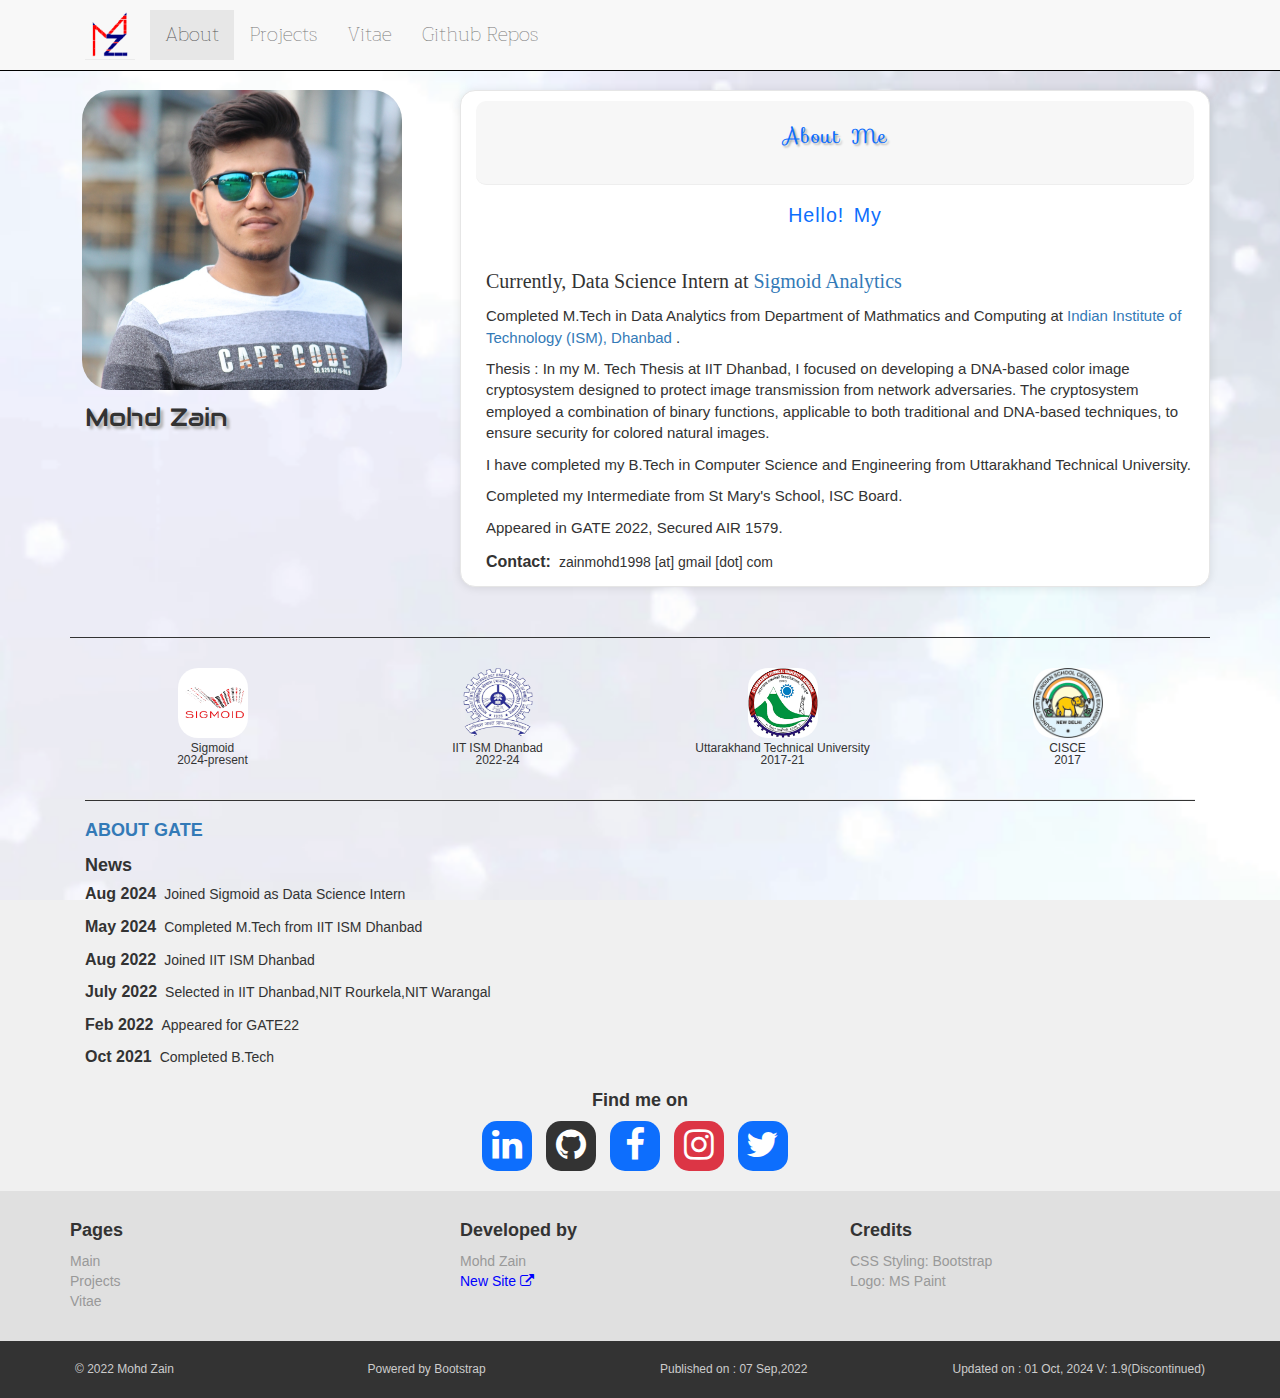
<file: index.html>
<html>
<head>
<script async src="https://www.googletagmanager.com/gtag/js?id=G-4CLS50NHCE"></script>
<script>
  window.dataLayer = window.dataLayer || [];
  function gtag(){dataLayer.push(arguments);}
  gtag('js', new Date());
  gtag('config', 'G-4CLS50NHCE');
</script>
    <title>Mohd Zain</title>
    <link rel="icon" type="image/x-icon" href="ticon.png">
    <meta charset="utf-8">
    <meta name="viewport" content="width=device-width,initial-scale=1">
    <!-- <meta http-equiv="Content-Security-Policy" content="default-src 'self' api.ipinfo.io"> -->

    <link rel="stylesheet" href="https://maxcdn.bootstrapcdn.com/bootstrap/3.4.0/css/bootstrap.min.css">
    <link rel="stylesheet" href="style.css">
    <link rel="stylesheet" href="https://cdnjs.cloudflare.com/ajax/libs/animate.css/3.7.2/animate.min.css"> 
     
    <!-- jQuery library -->
    <script src="https://ajax.googleapis.com/ajax/libs/jquery/3.4.1/jquery.min.js"></script>
    <link href="https://stackpath.bootstrapcdn.com/font-awesome/4.7.0/css/font-awesome.min.css" rel="stylesheet" integrity="sha384-wvfXpqpZZVQGK6TAh5PVlGOfQNHSoD2xbE+QkPxCAFlNEevoEH3Sl0sibVcOQVnN" crossorigin="anonymous">
    <link rel="stylesheet" href="https://fonts.googleapis.com/css?family=Audiowide|Sofia|Trirong">

</head>
<body>

<nav class="navbar navbar-fixed-top">
    <div class="navbar-default" id="navbar"><!-- navbar start-->
        <div class="container"><!-- container start-->
            <div class="navbar-header">
                <a class="navbar-brand home" href="index.html">
                    <img src="ticon.png" alt="logo" style="width:50px; height: 50px;"><!-- LOGO-->
                </a>


                <button type="button" class="navbar-toggle" data-toggle="collapse" data-target="#navigation">
                    <span class="sr-only">Toggle Navigation</span>
                    <i class="fa fa-align-justify"></i>
                    
                </button>
            </div>
            <div class="navbar-collapse collapse" id="navigation"> <!-- navbar start-->
                <div class="padding-nav"> <!-- padding start-->
                    <ul class="nav navbar-nav navbar-left">
                        <li class="active">
                            <a href="index.html">About</a>
                        </li>
                
                        <li>
                            <a href="project.html">Projects</a>
                        </li>

                        <li>
                            <a href="cv.html">Vitae</a>
                        </li>
                        <li>
                            <a href="grepos.html">Github Repos</a>
                        </li>

                    </ul>
                </div>
            </div>
        </div>
    </div>
</nav>
        
    <div class="container" style="margin-top: 70px;">
        <div class="row clearfix">
            <div class="col-md-4 col-xs-12">
            <div class="name">
                <p class="p3 visible-xs">Mohd Zain</p>
             
            </div>
            <div class="image">
               <img src="images/zain.JPG" alt="photo" class="img-responsive"> 
            </div>
                 <p class="p3 hidden-xs">Mohd Zain</p>
            </div>

            <div class="col-md-8 col-xs-12">
                <div class="box">
                    <center>
                        <div class="box-header">
                            <center>
                                <div>
                                    <h3>
                                        <p class="p4">About Me</p>
                                    <br></h3>
                
                                </div>
                            </center>
                        </div>
                    </center>
                    <center><h3 class="intro" id="line"></h3><br></center>
                    <p class="p1">Currently, Data Science Intern at <a href="https://sigmoid.com" target="_blank">Sigmoid Analytics</a></p>
                    <p class="p2"> Completed M.Tech in Data Analytics from Department of Mathmatics and Computing at <a href="https://www.iitism.ac.in/" target="_blank">Indian Institute of Technology (ISM), Dhanbad</a> .</p>
                    <p class="p2"><span style="display: bold;">Thesis</span> : In my M. Tech Thesis at IIT Dhanbad, I focused on developing a DNA-based color image cryptosystem designed to protect image transmission from network adversaries. The cryptosystem employed a combination of binary functions, applicable to both traditional and DNA-based techniques, to ensure security for colored natural images.</p>
                    <p class="p2">I have completed my B.Tech in Computer Science and Engineering from Uttarakhand Technical University. </p>
                    <p class="p2">Completed my Intermediate from St Mary's School, ISC Board.</p>
                    <p class="p2">Appeared in GATE 2022, Secured AIR 1579.</p>
                    <div class="news" style="padding-left: 15px;">
                        <p><h5>Contact:</h5>zainmohd1998 [at] gmail [dot] com</p>
                    </div>
                </div>      
            </div>
        </div><!-- row end-->  

            <div class="row">
                <div class="logo col-md-12 col-xs-12"style="margin-top: 10px;">
                   <hr class="hr hr-blurry" style="background-color:#333; height:1px; border: none;">
                   <div class=" col-md-3 col-xs-6" style="margin-top: 10px;">
                        <center>
                        <a href="https://www.sigmoid.com/" target="_blank"><img src="images/sig.png"></a>
                        <p class="p5">Sigmoid</p>
                        <p class="p5">2024-present</p>
                        </center>
                    </div>
                    <div class=" col-md-3 col-xs-6" style="margin-top: 10px;">
                        <center>
                        <a href="https://www.iitism.ac.in/" target="_blank"><img src="images/iit.png"></a>
                        <p class="p5">IIT ISM Dhanbad</p>
                        <p class="p5">2022-24</p>
                        </center>
                    </div>
                    <div class=" col-md-3 col-xs-6" style="margin-top: 10px;">
                        <center>
                        <a href="https://uktech.ac.in/" target="_blank"><img src="images/utu.png"></a>
                        <p class="p5">Uttarakhand Technical University</p>
                        <p class="p5">2017-21</p>
                        </center>
                    </div>
                    <div class=" col-md-3 col-xs-6" style="margin-top: 10px;">
                        <center>
                        <a href="https://www.cisce.org/" target="_blank"><img src="images/isc.png"></a>
                        <p class="p5">CISCE</p>
                        <p class="p5">2017</p>
                        </center>
                    </div>

                </div>

            </div>


            <div class="col-md-12 col-xs-12"style="margin-top: 15px;"> 
                <hr class="hr hr-blur" style="background-color:#333; height:1px;">
                <h4><a href="https://gate2024.iisc.ac.in/" target="_blank">ABOUT GATE</a></h4>
                <div class="news" style="margin-top: 15px;">
                    <h4 style="margin-bottom: 5px;">News</h4>
                    <p><h5>Aug 2024</h5>Joined Sigmoid as Data Science Intern</p>
                    <p><h5>May 2024</h5>Completed M.Tech from IIT ISM Dhanbad</p>
                    <p><h5>Aug 2022</h5>Joined IIT ISM Dhanbad </p>
                    <p><h5>July 2022</h5>Selected in IIT Dhanbad,NIT Rourkela,NIT Warangal</p>
                    <p><h5>Feb 2022</h5>Appeared for GATE22</p>
                    <p><h5>Oct 2021</h5>Completed B.Tech</p>
                </div>
                 
            </div>
            <div class="col-md-12 col-xs-12" style="margin-top: 10px; margin-bottom: 10px; ;">
                <center>
                <h4>Find me on</h4>
                <p class="social">
                    <a href="https://www.linkedin.com/in/zainatlink/" target="_blank" class="blue"><i class="fa fa-linkedin"></i></a>
                    <a href="https://github.com/mohdzain98" target="_blank" class="black"><i class="fa fa-github"></i></a>
                    <a href="http://www.facebook.com/zain.rehman.9889" target="_blank" class="blue"><i class="fa fa-facebook"></i></a>
                    <a href="https://www.instagram.com/m0hd.zain/" target="_blank" class="insta"><i class="fa fa-instagram" target="_blank"></i></a>
                    <a href="https://twitter.com/mdzain98?s=09" target="_blank" class="blue"><i class="fa fa-twitter"></i></a>
                    
                    

                </p>
                </center>
            </div>
        </div>
      
        <div id="footer">
            <div class="container">
                <div class="row">
                    <div class="col-md-4 col-sm-6">
                        <h4>Pages</h4>
                        <ul>
                            <li><a href="index.html">Main</a></li>
                            <li><a href="project.html">Projects</a></li>
                            <li><a href="cv.html">Vitae</a></li>
                        </ul>
                        <hr class="hidden-md hidden-lg hidden-sm">
                    </div>
                    <div class="col-md-4 col-sm-6">
                        <h4>Developed by</h4>
                        <a href="#" data-toggle="tooltip" title="thanks!">Mohd Zain</a><br/>
                        <a href="https://mohdzain.com" target="_blank" style="color: blue;">New Site <i class="fa fa-external-link" aria-hidden="true"></i></a>
                        <hr class="hidden-md hidden-lg hidden-sm">
                    </div>
                    <div class="col-md-4 col-sm-6" >
                        <h4>Credits</h4>
                        <ul>
                            <li><p>CSS Styling: Bootstrap</p></li>
                            <li><p>Logo: MS Paint<p></li>
                        </ul>
                    </div>
                </div>
                
            </div>
        </div>


<div id="copyright">
    <div class="container">
        <div class="row">
        <div class="col-md-3 col-xs-5">
            <p>
                &copy; 2022 Mohd Zain
            </p>
        
            <p class="visible-xs">Powered by Bootstrap
                <br></p>    
        </div>
        <div class="col-md-3">
            <p class="center hidden-xs">
                Powered by Bootstrap
            </p>
        </div>
        <div class="col-md-3 col-xs-6" id="updateh">
            <p>
                Published on : 07 Sep,2022
            </p>
        </div>
        <div class="col-md-3 col-xs-6" id="updatev">
        </div>
        </div>
    </div>
    
</div>



<script src="script.js"></script>
    <script src="https://maxcdn.bootstrapcdn.com/bootstrap/3.4.0/js/bootstrap.min.js"></script>
</body>
</html>
</file>
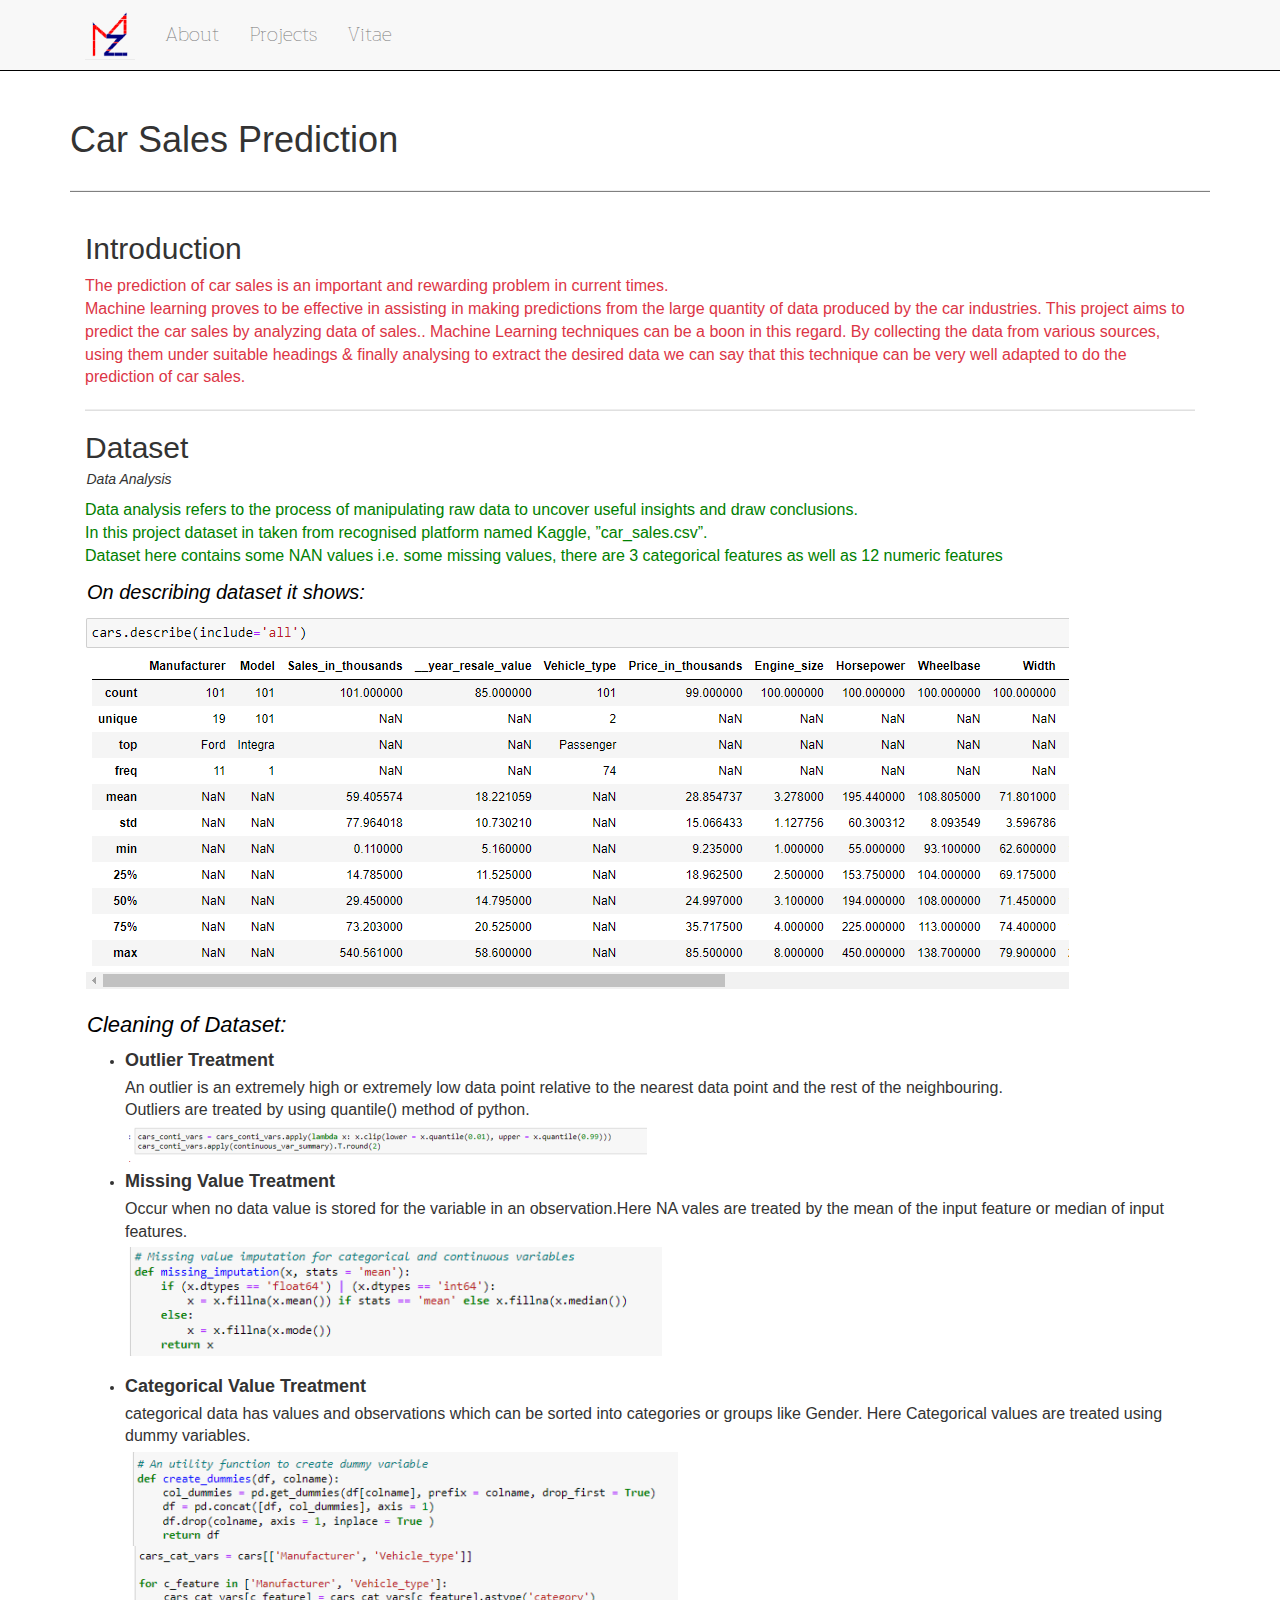
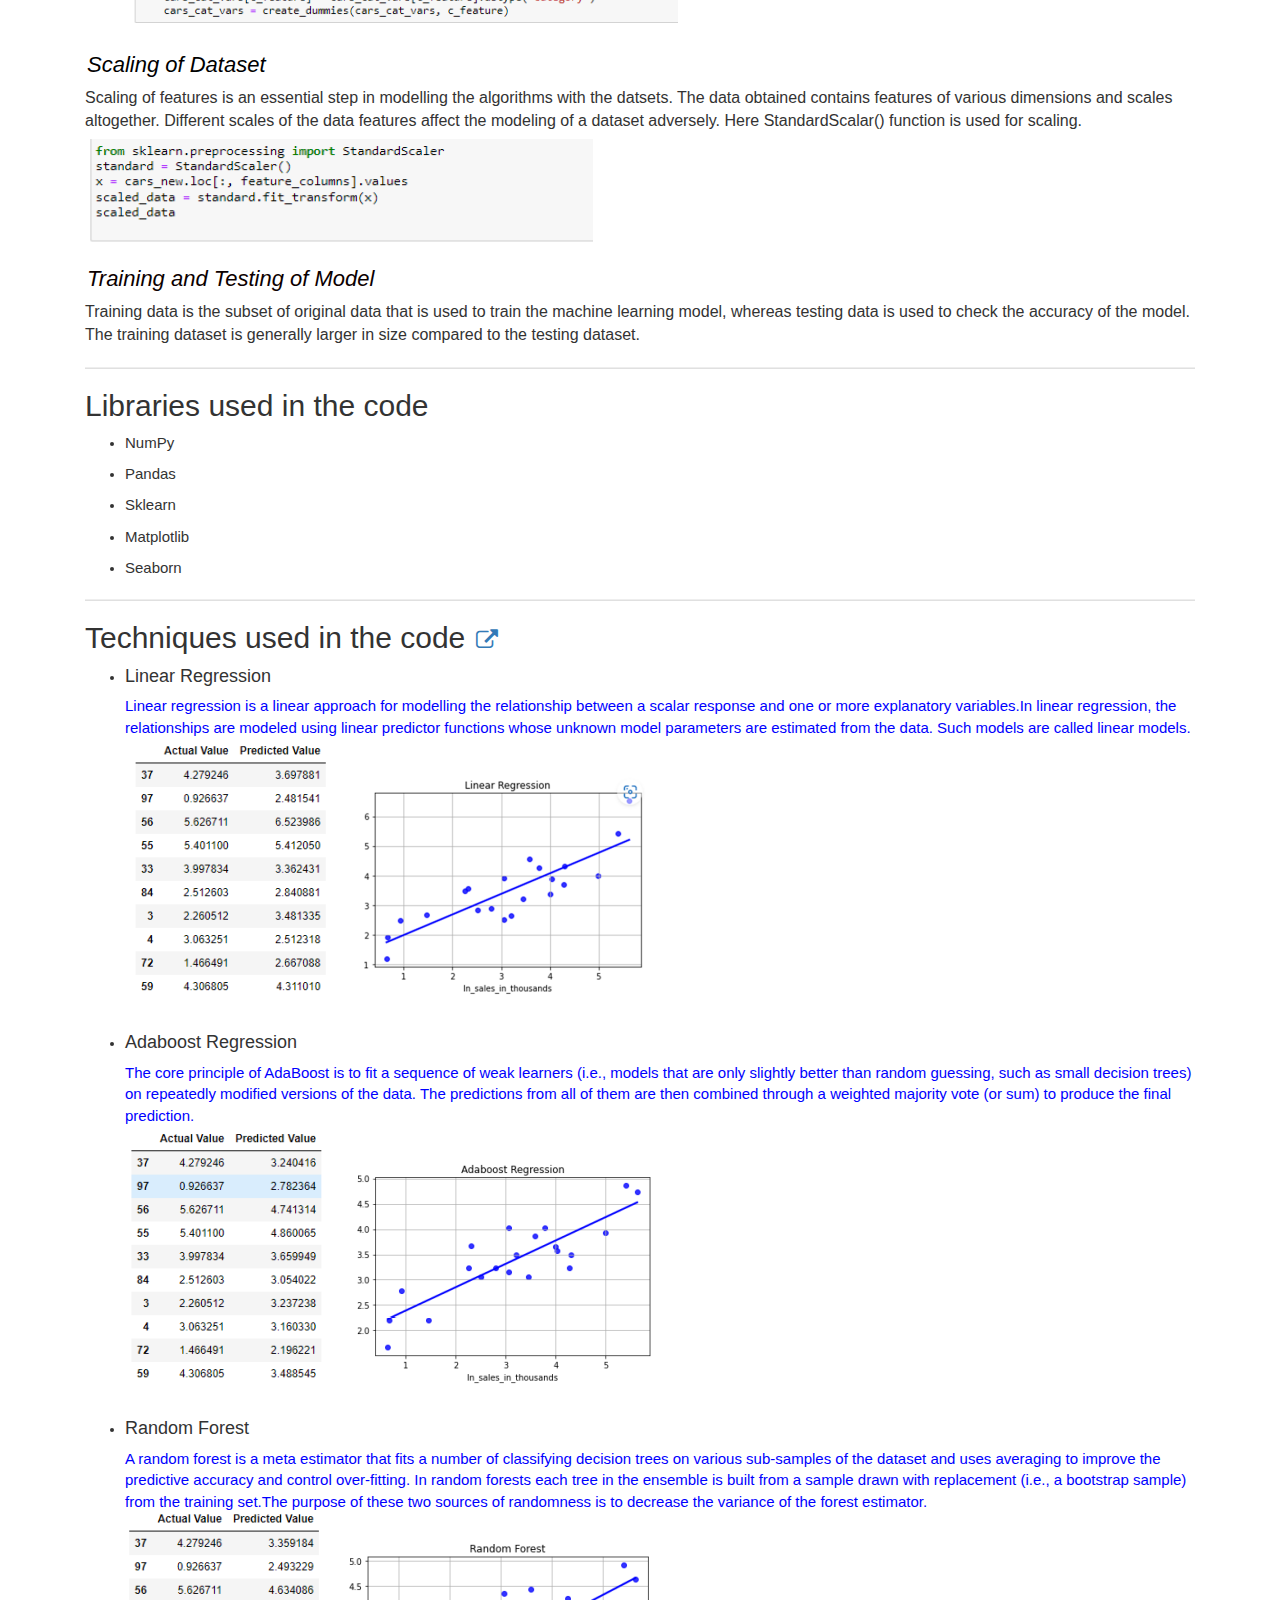
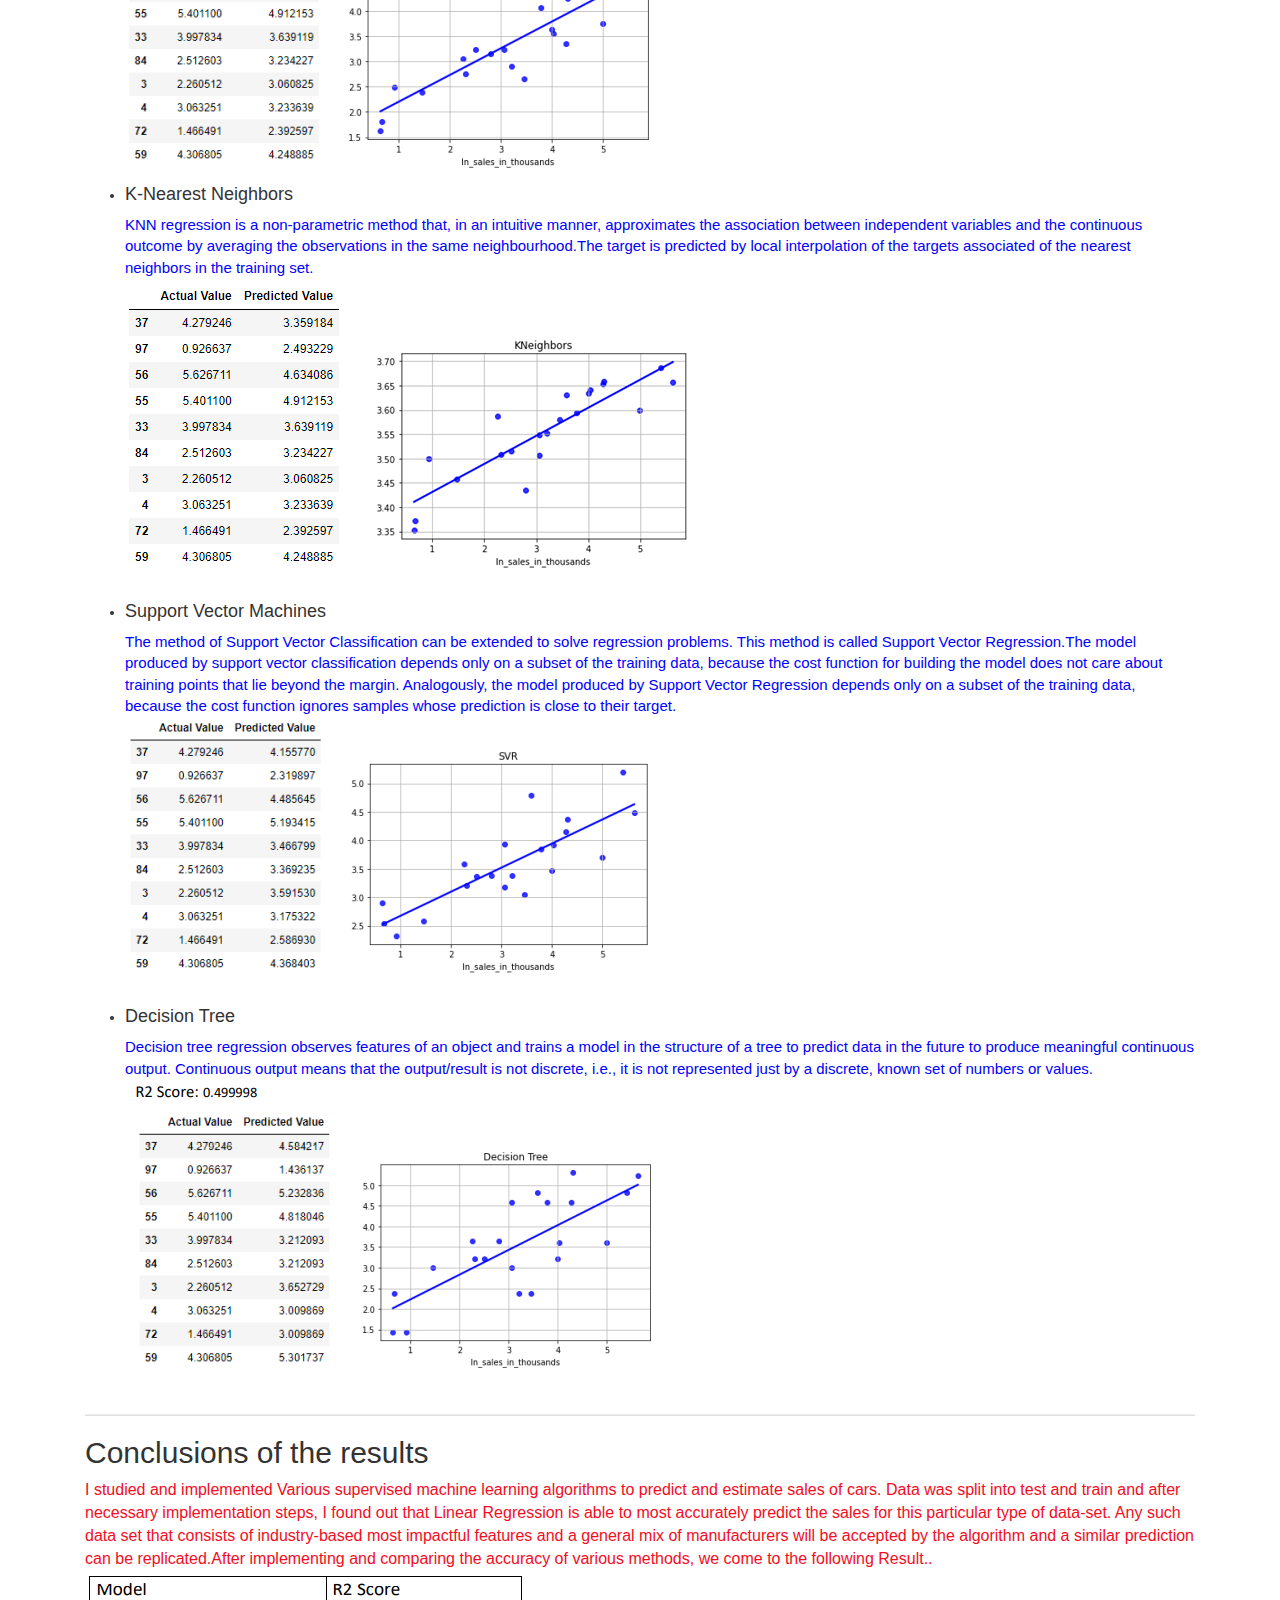
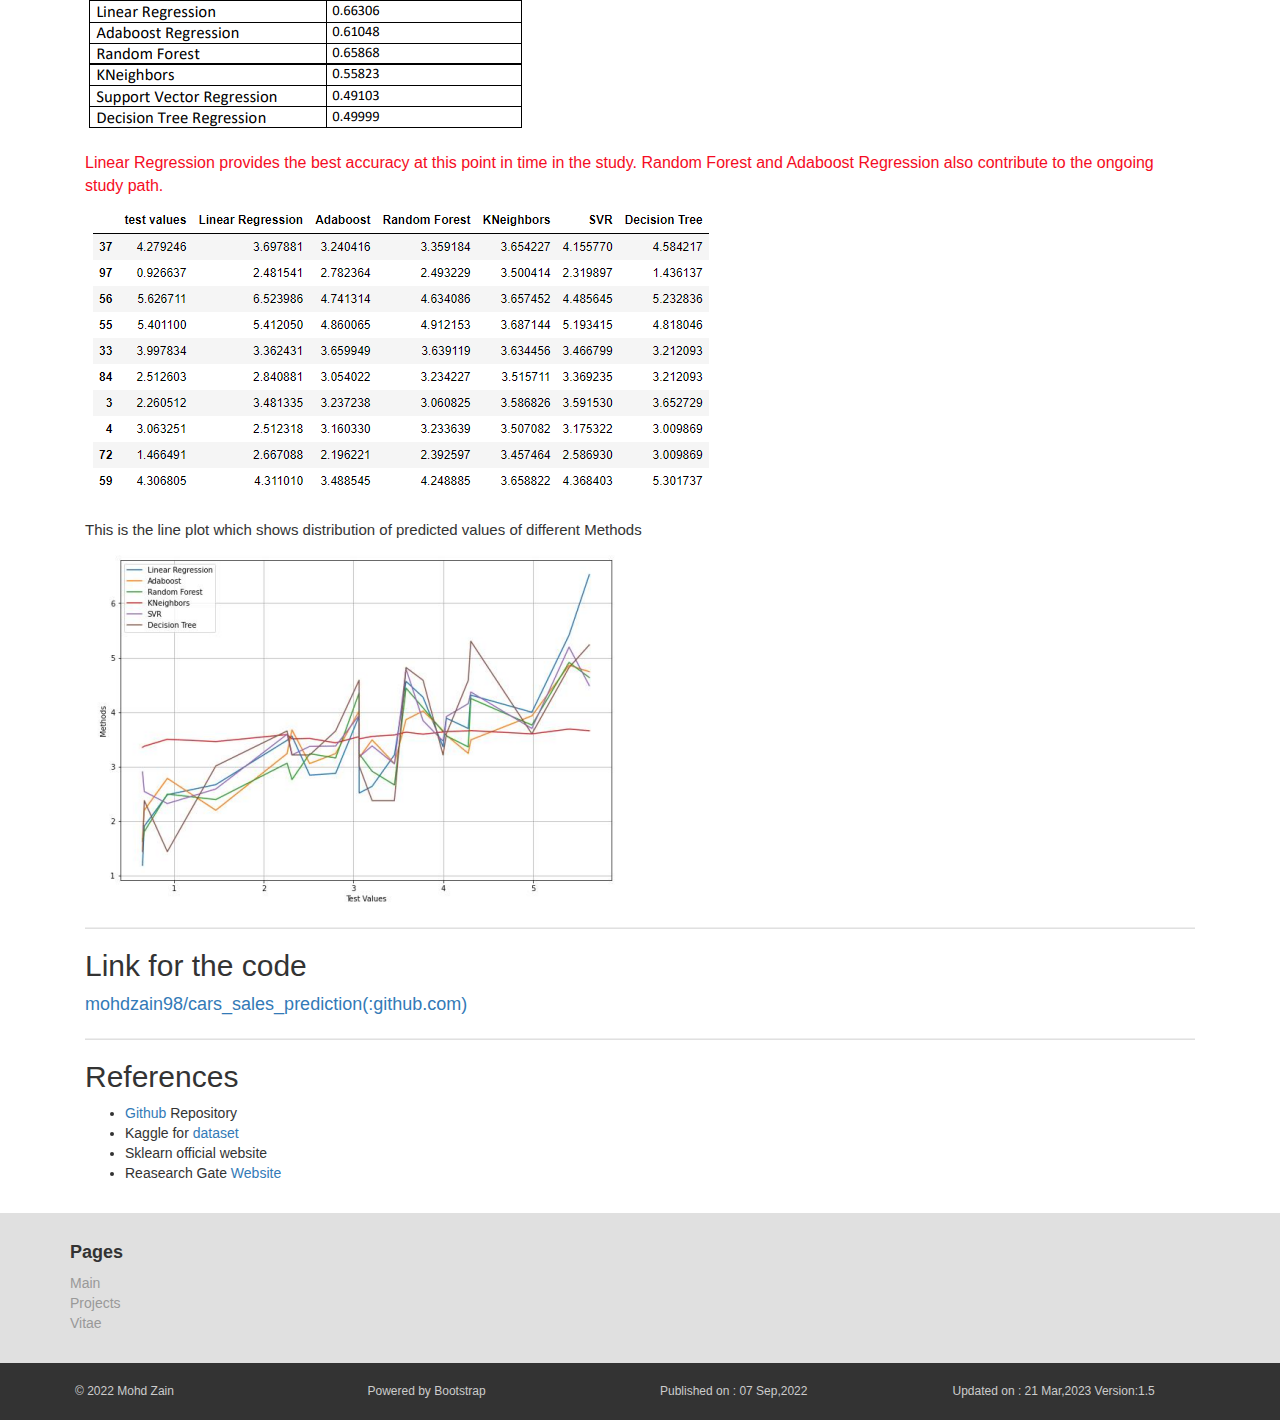
<file: cars_sales_prediction.html>
<html>
<head>
    <!-- Google tag (gtag.js) -->
    <title>Mohd Zain</title>
    <link rel="icon" type="image/x-icon" href="ticon.png">
    <meta charset="utf-8">
    <meta name="viewport" content="width=device-width,initial-scale=1">

    <link rel="stylesheet" href="https://maxcdn.bootstrapcdn.com/bootstrap/3.4.0/css/bootstrap.min.css">
    <link rel="stylesheet" href="style.css">
    <link rel="stylesheet" href="https://cdnjs.cloudflare.com/ajax/libs/animate.css/3.7.2/animate.min.css"> 
     
    <!-- jQuery library -->
    <script src="https://ajax.googleapis.com/ajax/libs/jquery/3.4.1/jquery.min.js"></script>
    <link href="https://stackpath.bootstrapcdn.com/font-awesome/4.7.0/css/font-awesome.min.css" rel="stylesheet" integrity="sha384-wvfXpqpZZVQGK6TAh5PVlGOfQNHSoD2xbE+QkPxCAFlNEevoEH3Sl0sibVcOQVnN" crossorigin="anonymous">
    <link rel="stylesheet" href="https://fonts.googleapis.com/css?family=Audiowide|Sofia|Trirong">

</head>
<body>

<nav class="navbar navbar-fixed-top">
    <div class="navbar-default" id="navbar"><!-- navbar start-->
        <div class="container"><!-- container start-->
            <div class="navbar-header">
                <a class="navbar-brand home" href="index.html">
                    <img src="ticon.png" alt="logo" class="hidden-xs" style="width:50px; height: 50px;"><!-- LOGO-->
                    <img src="ticon.png" alt="logo" class="visible-xs" style="width:50px; height:50px;">
                </a>

                <button type="button" class="navbar-toggle" data-toggle="collapse" data-target="#navigation">
                    <span class="sr-only">Toggle Navigation</span>
                    <i class="fa fa-align-justify"></i>    
                </button>

            </div>
            <div class="navbar-collapse collapse" id="navigation"> <!-- navbar start-->
                <div class="padding-nav"> <!-- padding start-->
                    <ul class="nav navbar-nav navbar-left">
                        <li>
                            <a href="index.html">About</a>
                        </li>
                
                        <li>
                            <a href="project.html">Projects</a>
                        </li>

                        <li>
                            <a href="cv.html">Vitae</a>
                        </li>
                        

                    </ul>
                </div>
            </div>
        </div>
    </div>
</nav>

<div id="csp" style="background-color:white;">
<div class="container" style="margin-top: 70px; padding-bottom:20px;">
    <div class="row">
        <div class="col-md-12 col-xs-12">
            <h1>Car Sales Prediction</h1>
            <hr class="hr hr-blur" style="background-color:#808080; height:1.5px;">
            <div class="col-md-12 col-xs-12">
                <h2>Introduction</h2>
                <p class="intro">
                    The prediction of car sales is an important and rewarding problem in current times.<br>
                    Machine learning proves to be effective in assisting in making predictions from the large quantity of data produced by the car industries. This project aims to predict the car sales by analyzing data of sales.. Machine Learning techniques can be a boon in this regard. By collecting the data from various sources, using them under suitable headings & finally analysing to extract the desired data we can say that this technique can be very well adapted to do the prediction of car sales.<br>


                </p>
                <hr class="hr hr-blur" style="background-color:#e0e0e0; height:1px;">
                <h2>Dataset</h2>
                <p style="font-style: italic; margin-top:-5px; font-size: 14px; padding-left: 1.5px;">Data Analysis</p>
                <p class="dataset">
                   Data analysis refers to the process of manipulating raw data to uncover useful insights and draw conclusions.<br>
                    In this project dataset in taken from recognised platform named Kaggle, ”car_sales.csv”.<br>
                    Dataset here contains some NAN values i.e. some missing values, there are 3 
                    categorical features as well as 12 numeric features 
                </p>
                <p style="font-style: italic; font-size: 20px; padding-left: 2px; color: black;">On describing dataset it shows:</p>
                <img src="images/cspImages/describing_dataset.png" class="img-responsive">

                <p style="font-style: italic; margin-top: 15px;font-size: 22px; padding-left: 2px; color: black;">Cleaning of Dataset:</p>
                <ul>
                    <li><h4>Outlier Treatment</h4></li>
                    <p style="margin-top: -4px;"> An outlier is an extremely high or extremely low data point relative to the nearest data point and the rest of the neighbouring.<br>
                    Outliers are treated by using quantile() method of python.
                    <img src="images/cspImages/quantile.png" class="img-responsive">
                    </p>
                    <li><h4>Missing Value Treatment</h4></li>
                    <p style="margin-top: -4px;">
                        Occur when no data value is stored for the variable in an observation.Here NA vales are treated by the mean of the input feature or median of input features.
                        <img src="images/cspImages/miss.png" class="img-responsive">
                    </p>
                    <li><h4>Categorical Value Treatment</h4></li>
                    <p style="margin-top: -4px;">
                        categorical data has values and observations which can be sorted into categories or groups like Gender.
                        Here Categorical values are treated using dummy variables.
                        <img src="images/cspImages/cval.png" class="img-responsive">
                    </p>
                </ul>
                <p style="font-style: italic; margin-top: 15px;font-size: 22px; padding-left: 2px; color: black;">Scaling of Dataset</p>
                <p style="margin-top: -4px;">
                    Scaling of features is an essential step in modelling the algorithms with the datsets. The data obtained contains features of various dimensions and scales altogether. Different scales of the data features affect the modeling of a dataset adversely. Here StandardScalar() function is used for scaling.
                    <img src="images/cspImages/scalar.png" class="img-responsive">
                </p>
                <p style="font-style: italic; margin-top: 15px;font-size: 22px; padding-left: 2px; color: rgb(12, 0, 0);">Training and Testing of Model</p>
                <p style="margin-top: -4px;">
                    Training data is the subset of original data that is used to train the machine learning model, whereas testing data is used to check the accuracy of the model. The training dataset is generally larger in size compared to the testing dataset.<br>
                </p>
                <hr class="hr hr-blur" style="background-color:#e0e0e0; height:1px;">
                <h2>Libraries used in the code</h2>
                <ul>
                    <li><p>NumPy</p></li>
                    <li><p>Pandas</p></li>
                    <li><p>Sklearn</p></li>
                    <li><p>Matplotlib</p></li>
                    <li><p>Seaborn</p></li>
                </ul>
                <hr class="hr hr-blur" style="background-color:#e0e0e0; height:1px;">
                <h2>Techniques used in the code <a href="https://github.com/mohdzain98/Car_Sales_Prediciton" style="padding-left:2px; padding-up:2px; font-size: 0.73em;" target="_blank"><i class="fa fa-external-link"></i></a></h2>
                <ul>
                    <li><p style="font-size: 18px;">Linear Regression</p></li>
                    <p style="font-size:15px;margin-top: -4px; color: rgb(0, 0, 255);">
                        Linear regression is a linear approach for modelling the relationship between a scalar response and one or more explanatory variables.In linear regression, the relationships are modeled using linear predictor 
                        functions whose unknown model parameters are estimated from the data. Such models are called linear models.<br>
                        <img src="images/cspImages/lr.png" class="img-responsive">
                    </p>
                    <li><p style="font-size: 18px;">Adaboost Regression</p></li>
                    <p style="font-size:15px; margin-top:-4px; color: rgb(0, 0, 255);">
                        The core principle of AdaBoost is to fit a sequence of weak learners (i.e., models that are only slightly better than random guessing, such as small  decision trees) on repeatedly modified versions of the data. The predictions from all of them are then combined through a weighted majority vote (or sum) to produce the final prediction.<br>
                        <img src="images/cspImages/ab.png" class="img-responsive">

                    </p>
                    <li><p style="font-size: 18px;">Random Forest</p></li>
                    <p style="font-size:15px; margin-top:-4px; color: rgb(0, 0, 255);">
                        A random forest is a meta estimator that fits a number of classifying decision trees on various sub-samples of the dataset and uses averaging to improve the predictive accuracy and control over-fitting.
                        In random forests each tree in the ensemble is built from a sample drawn with replacement (i.e., a bootstrap sample) from the training set.The purpose of these two sources of randomness is to decrease the variance of the forest estimator.<br>
                        <img src="images/cspImages/rf.png" class="img-responsive">
                    </p>
                    <li><p style="font-size: 18px;">K-Nearest Neighbors</p></li>
                    <p style="font-size:15px; margin-top:-4px; color: rgb(0, 0, 255);">
                        KNN regression is a non-parametric method that, in an intuitive manner, approximates the association between independent variables and the continuous outcome by averaging the observations in the same 
                        neighbourhood.The target is predicted by local interpolation of the targets associated of the nearest neighbors in the training set.
                        <img src="images/cspImages/knn.png" class="img-responsive">
                    </p>
                    <li><p style="font-size: 18px;">Support Vector Machines</p></li>
                    <p style="font-size:15px; margin-top:-4px; color:rgb(0, 0, 255);">
                        The method of Support Vector Classification can be extended to solve regression problems. This method is called Support Vector Regression.The model produced by support vector classification depends only on a subset of the training data, because the cost function for building the model does not care about training points that lie beyond the margin. Analogously, the model produced by Support Vector Regression depends only on a subset of the training data, because the cost function ignores samples whose prediction is close to their target.<br>
                        <img src="images/cspImages/svm.png" class="img-responsive">
                    </p>
                    <li><p style="font-size: 18px;">Decision Tree</p></li>
                    <p style="font-size:15px; margin-top:-4px; color:rgb(0, 0, 255);">
                        Decision tree regression observes features of an object and trains a model in the structure of a tree to predict data in the future to produce meaningful continuous output. Continuous output means that the output/result is not discrete, i.e., it is not represented just by a discrete, known set of numbers or values.<br>
                        <img src="images/cspImages/dt.png" class="img-responsive">
                    </p>
                </ul>
                <hr class="hr hr-blur" style="background-color:#e0e0e0; height:1px;">
                <h2>Conclusions of the results</h2>
                <p style="font-size:16px; color:#f50c23">
                    I studied and implemented Various supervised machine learning algorithms to predict and estimate sales of cars. Data was split into test and train and after necessary implementation steps, I found out that Linear Regression is able to most accurately predict the sales for this particular type of data-set. Any such data set that consists of industry-based most impactful features and a general mix of manufacturers will be accepted by the algorithm and a similar prediction can be replicated.After implementing and comparing the accuracy of various methods, we come to the following Result..<br>
                    <img src="images/cspImages/restable.png" class="img-responsive"><br>
                </p>
                <p style="margin-top:-25px; color:#f50c23">Linear Regression provides the best accuracy at this point in time in the study. Random Forest and Adaboost Regression also contribute to the ongoing study path.</p>
                <img src="images/cspImages/tanp.png" class="img-responsive"><br>
                <p style="font-size: 15px;">This is the line plot which shows distribution of predicted values of different Methods</p>
                <img src="images/cspImages/resplot.png" class="img-responsive">
                <hr class="hr hr-blur" style="background-color:#e0e0e0; height:1px;">
                <h2>Link for the code</h2>
                <a href="https://github.com/mohdzain98/Car_Sales_Prediciton" target="_blank" style="font-size:18px;" class="hidden-xs">mohdzain98/cars_sales_prediction(:github.com)</a>
                <a href="https://github.com/mohdzain98/Car_Sales_Prediciton" target="_blank" style="font-size:14px;" class="visible-xs">mohdzain98/cars_sales_prediction(:github.com)</a>
                <hr class="hr hr-blur" style="background-color:#e0e0e0; height:1px;">
                <h2>References</h2>
                <ul>
                    <li><a href="https://github.com/rishika1444/Car-Sales-Prediction">Github</a> Repository</li>
                    <li> Kaggle for <a href="https://github.com/rishika1444/Car-Sales-Prediction/blob/master/Car_sales.csv">dataset</a></li>
                    <li>Sklearn official website</li>
                    <li>Reasearch Gate <a href="https://www.researchgate.net/publication/332072545_Car_Sales_Prediction_Using_Machine_Learning_Algorithmns">Website</a></li>
                </ul>
            </div>
            
        </div>
        
    </div>
</div>
</div>

<div id="footer">
    <div class="container">
        <div class="row">
            <div class="col-md-3 col-sm-6">
                <h4>Pages</h4>
                <ul>
                    <li><a href="index.html">Main</a></li>
                    <li><a href="project.html">Projects</a></li>
                    <li><a href="cv.html">Vitae</a></li>
                </ul>
            </div>
        </div>
        
    </div>
</div>



<div id="copyright">
    <div class="container">
        <div class="row">
        <div class="col-md-3 col-xs-5">
            <p>
                &copy; 2022 Mohd Zain
            </p>
        
            <p class="visible-xs">Powered by Bootstrap
                <br></p>    
        </div>
        <div class="col-md-3">
            <p class="center hidden-xs">
                Powered by Bootstrap
            </p>
        </div>
        <div class="col-md-3 col-xs-6">
            <p>
                Published on : 07 Sep,2022
            </p>
            <p class="visible-xs">Updated on : 21 Mar,2023 Version:1.5</p>
        </div>
        <div class="col-md-3 col-xs-6">
            <p class="hidden-xs">
                Updated on : 21 Mar,2023 Version:1.5

            </p>
            
        </div>
        </div>
    </div>
    
</div>



    


<script src="https://maxcdn.bootstrapcdn.com/bootstrap/3.4.0/js/bootstrap.min.js"></script>
</body>
</html>
</file>
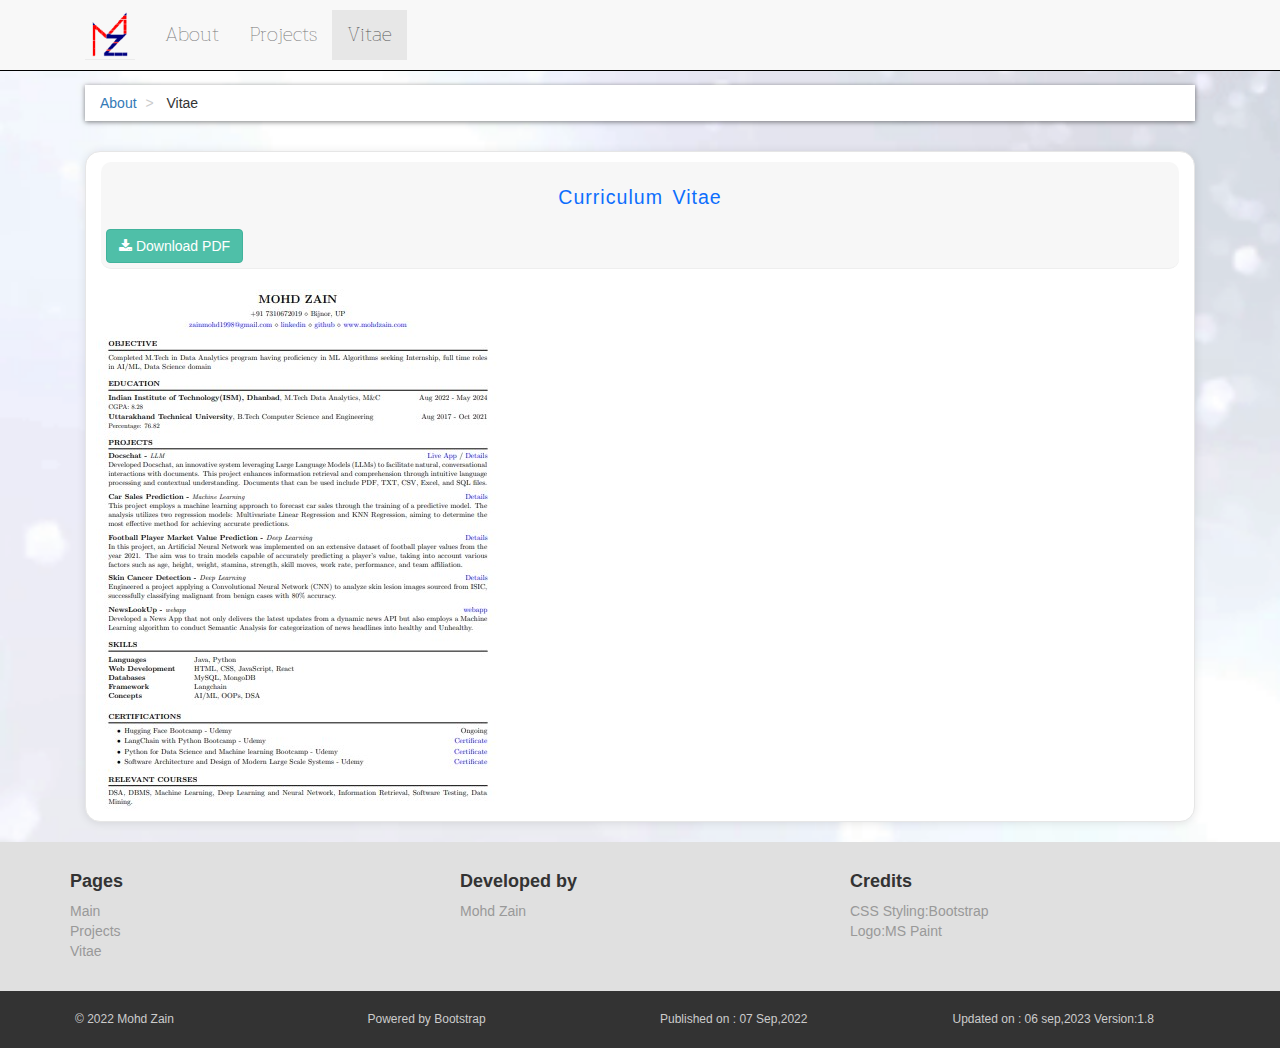
<file: cv.html>
<html>
<head>
    <script async src="https://www.googletagmanager.com/gtag/js?id=G-4CLS50NHCE"></script>
<script>
  window.dataLayer = window.dataLayer || [];
  function gtag(){dataLayer.push(arguments);}
  gtag('js', new Date());

  gtag('config', 'G-4CLS50NHCE');
</script>
    <title>CV | Mohd Zain</title>
    <link rel="icon" type="image/x-icon" href="ticon.png">
    <meta charset="utf-8">
    <meta name="viewport" content="width=device-width,initial-scale=1">

    <link rel="stylesheet" href="https://maxcdn.bootstrapcdn.com/bootstrap/3.4.0/css/bootstrap.min.css">
    <link rel="stylesheet" href="style.css">
    <link rel="stylesheet" href="https://cdnjs.cloudflare.com/ajax/libs/animate.css/3.7.2/animate.min.css"> 
     
    <!-- jQuery library -->
    <script src="https://ajax.googleapis.com/ajax/libs/jquery/3.4.1/jquery.min.js"></script>
    <link href="https://stackpath.bootstrapcdn.com/font-awesome/4.7.0/css/font-awesome.min.css" rel="stylesheet" integrity="sha384-wvfXpqpZZVQGK6TAh5PVlGOfQNHSoD2xbE+QkPxCAFlNEevoEH3Sl0sibVcOQVnN" crossorigin="anonymous">
    <link rel="stylesheet" href="https://fonts.googleapis.com/css?family=Audiowide|Sofia|Trirong">

</head>
<body>
<nav class="navbar navbar-fixed-top">
    <div class="navbar-default" id="navbar"><!-- navbar start-->
        <div class="container"><!-- container start-->
            <div class="navbar-header">
                <a class="navbar-brand home" href="index.html">
                    <img src="ticon.png" alt="logo" style="width:50px; height: 50px;"><!-- LOGO-->
                </a>


                <button type="button" class="navbar-toggle" data-toggle="collapse" data-target="#navigation">
                    <span class="sr-only">Toggle Navigation</span>
                    <i class="fa fa-align-justify"></i>
                    
                </button>
            </div>
            <div class="navbar-collapse collapse" id="navigation"> <!-- navbar start-->
                <div class="padding-nav"> <!-- padding start-->
                    <ul class="nav navbar-nav navbar-left">
                        <li>
                            <a href="index.html">About</a>
                        </li>
                        <li >
                            <a href="project.html">Projects</a>
                        </li>
                        <li class="active">
                            <a href="cv.html">Vitae</a>
                        </li>
                        

                    </ul>
                </div>
            </div>
        </div>
    </div>
</nav>
    <div class="container" style="margin-top: 70px;">
        <div class="col-md-12"><!--col start-->
            <ul class="breadcrumb">
                <li><a href="index.html">About</a></li>
                <li>
                    Vitae
                </li>
                
            </ul>
            
        </div>
        <div class="col-md-12 col-xs-12">
        <div class="box">
            <div class="box-header">
                <center><h3>Curriculum Vitae</h3></center>
               
                <a href="zainResume.pdf" download="ZainResume">
         <button class='btn btn-primary right'><i class="fa fa-download"></i> Download PDF</button>
         </a>
                
            </div>
           <img src="zainiitresume.jpg" class="img-responsive">
        </div>
        
            
        </div> 
    </div>
    <div id="footer">
    <div class="container">
        <div class="row">
            <div class="col-md-4 col-sm-6">
                <h4>Pages</h4>
                <ul>
                    <li><a href="index.html">Main</a></li>
                    <li><a href="project.html">Projects</a></li>
                    <li><a href="cv.html">Vitae</a></li>
                </ul>
                <hr class="hidden-md hidden-lg hidden-sm">
            </div>
            <div class="col-md-4 col-sm-6">
                <h4>Developed by</h4>
                <a href="#" data-toggle="tooltip" title="thanks!">Mohd Zain</a>
                <hr class="hidden-md hidden-lg hidden-sm">
            </div>
            <div class="col-md-4 col-sm-6" >
                <h4>Credits</h4>
                <ul>
                    <li><p>CSS Styling:Bootstrap</p></li>
                    <li><p>Logo:</h5>MS Paint<p></li>
                </ul>
            </div>
        </div>
        
    </div>
</div>

<div id="copyright">
    <div class="container">
        <div class="row">
        <div class="col-md-3 col-xs-5">
            <p>
                &copy; 2022 Mohd Zain
            </p>
        
            <p class="visible-xs">Powered by Bootstrap
                <br></p>    
        </div>
        <div class="col-md-3">
            <p class="center hidden-xs">
                Powered by Bootstrap
            </p>
        </div>
        <div class="col-md-3 col-xs-6">
            <p>
                Published on : 07 Sep,2022
            </p>
            <p class="visible-xs">Updated on : 06 sep,2023 Version:1.8</p>
        </div>
        <div class="col-md-3 col-xs-6">
            <p class="hidden-xs">
                Updated on : 06 sep,2023 Version:1.8

            </p>
            
        </div>
        </div>
    </div>
    
</div>




    <script src="https://maxcdn.bootstrapcdn.com/bootstrap/3.4.0/js/bootstrap.min.js"></script>
</body>
</html>
</file>
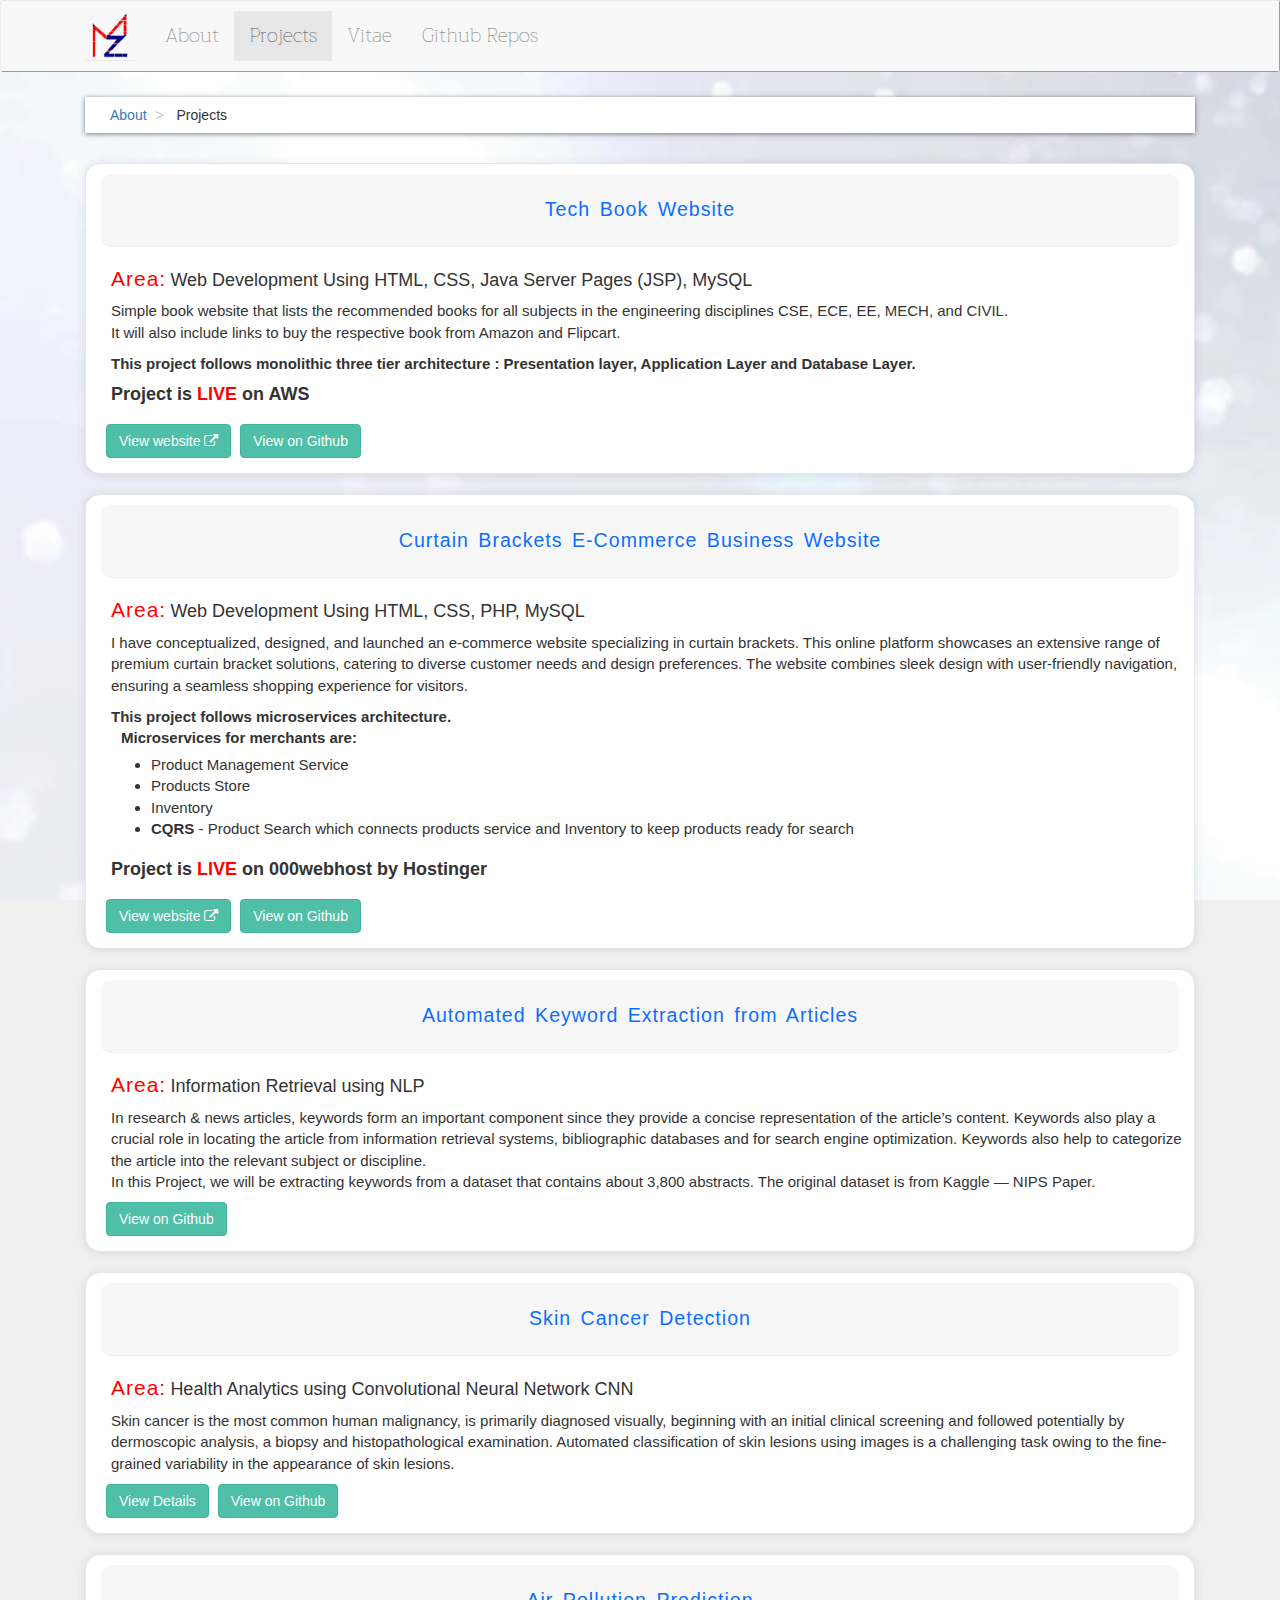
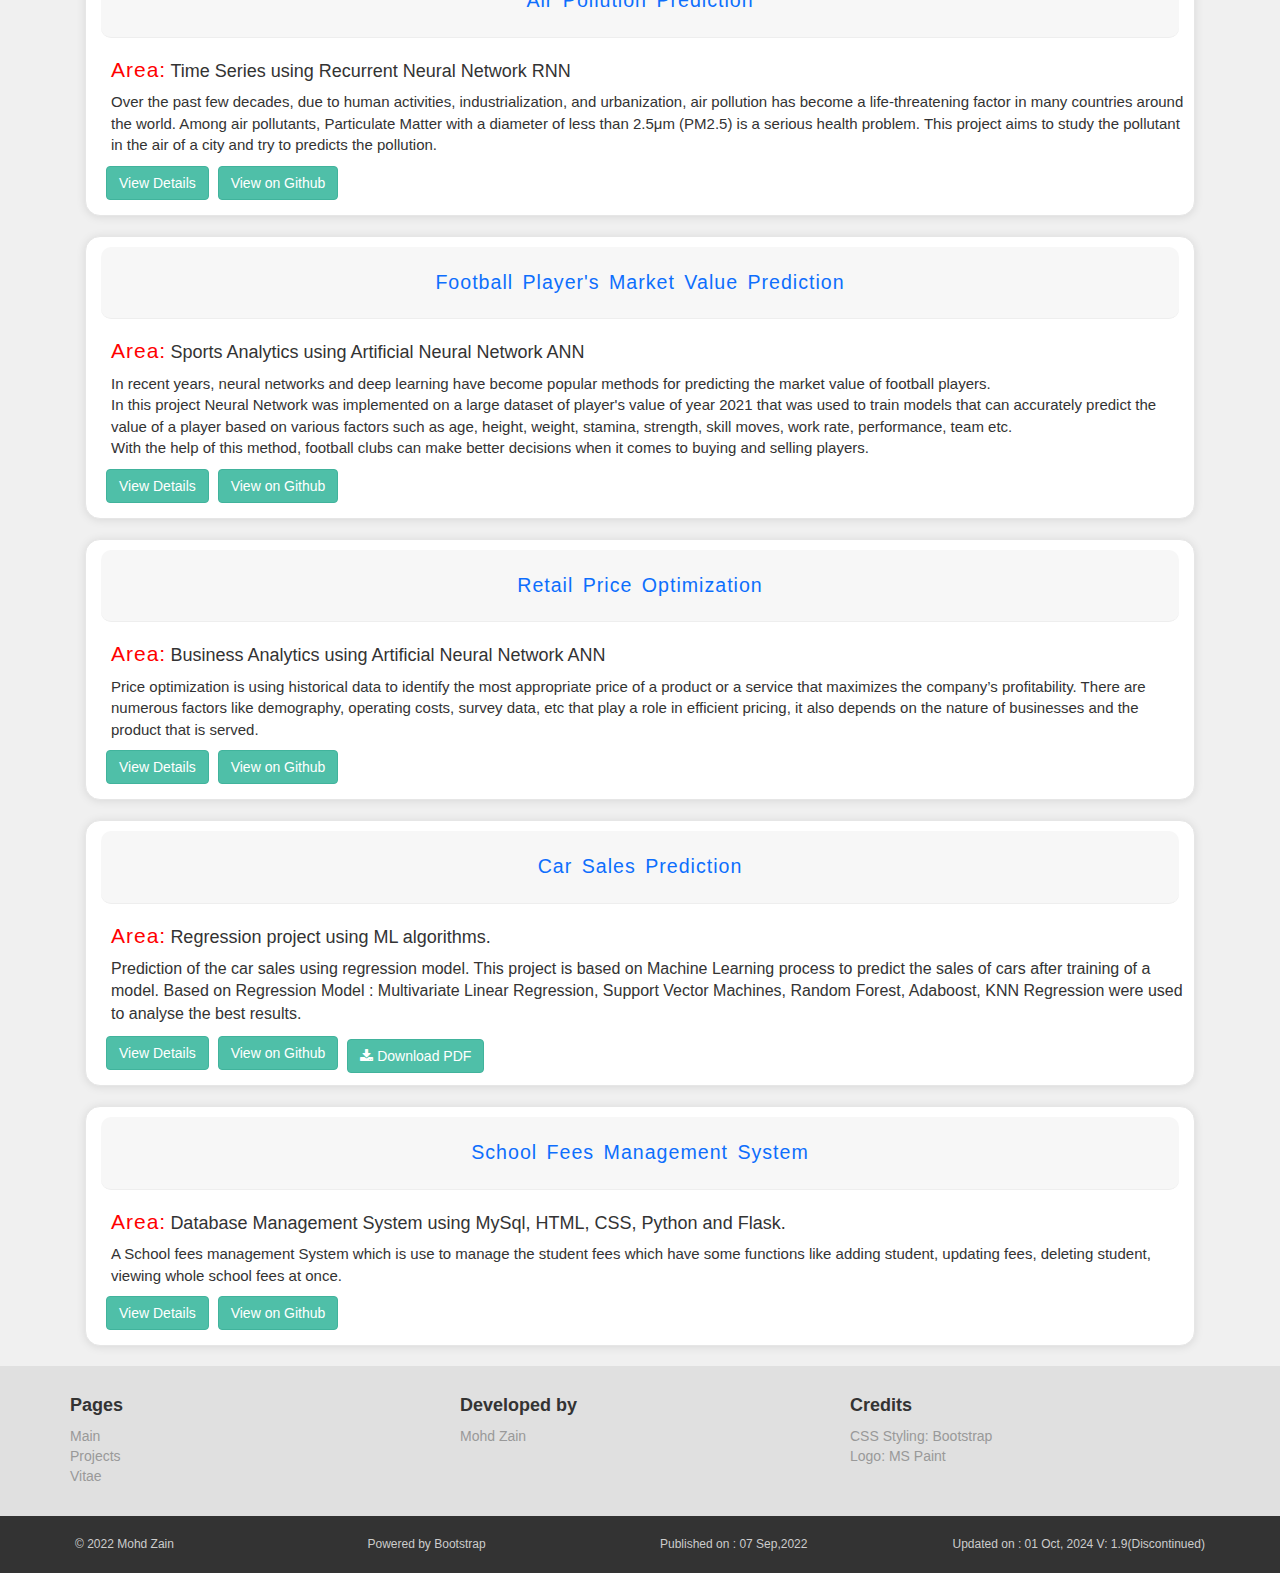
<file: project.html>
<html>
<head>
<script async src="https://www.googletagmanager.com/gtag/js?id=G-4CLS50NHCE"></script>
<script>
  window.dataLayer = window.dataLayer || [];
  function gtag(){dataLayer.push(arguments);}
  gtag('js', new Date());

  gtag('config', 'G-4CLS50NHCE');
</script>
    <title>Projects | Mohd Zain</title>
    <link rel="icon" type="image/x-icon" href="ticon.png">
    <meta charset="utf-8">
    <meta name="viewport" content="width=device-width,initial-scale=1">

    <link rel="stylesheet" href="https://maxcdn.bootstrapcdn.com/bootstrap/3.4.0/css/bootstrap.min.css">
    <link rel="stylesheet" href="style.css">
    <link rel="stylesheet" href="https://cdnjs.cloudflare.com/ajax/libs/animate.css/3.7.2/animate.min.css"> 
     
    <!-- jQuery library -->
    <script src="https://ajax.googleapis.com/ajax/libs/jquery/3.4.1/jquery.min.js"></script>
    <link href="https://stackpath.bootstrapcdn.com/font-awesome/4.7.0/css/font-awesome.min.css" rel="stylesheet" integrity="sha384-wvfXpqpZZVQGK6TAh5PVlGOfQNHSoD2xbE+QkPxCAFlNEevoEH3Sl0sibVcOQVnN" crossorigin="anonymous">
    <link rel="stylesheet" href="https://fonts.googleapis.com/css?family=Audiowide|Sofia|Trirong">

</head>
<body>
<nav class="navbar" style="border: outset; border-width: 1.5px;">
    <div class="navbar-default" id="navbar"><!-- navbar start-->
        <div class="container"><!-- container start-->
            <div class="navbar-header">
                <a class="navbar-brand home" href="index.html">
                    <img src="ticon.png" alt="logo" class="hidden-xs" style="width:50px; height: 50px;"><!-- LOGO-->
                    <img src="ticon.png" alt="logo" class="visible-xs" style="width:50px; height:50px;">
                </a>


                <button type="button" class="navbar-toggle" data-toggle="collapse" data-target="#navigation">
                    <span class="sr-only">Toggle Navigation</span>
                    <i class="fa fa-align-justify"></i>
                    
                </button>
            </div>
            <div class="navbar-collapse collapse" id="navigation"> <!-- navbar start-->
                <div class="padding-nav"> <!-- padding start-->
                    <ul class="nav navbar-nav navbar-left">
                        <li>
                            <a href="index.html">About</a>
                        </li>
                        <li class="active" >
                            <a href="project.html">Projects</a>
                        </li>
                        <li>
                            <a href="cv.html">Vitae</a>
                        </li>
                        <li>
                            <a href="grepos.html">Github Repos</a>
                        </li>

                    </ul>
                </div>
            </div>
        </div>
    </div>
</nav>
    <div class="container" id="pcontainer">
        <div class="col-md-12">
            <ul class="breadcrumb">
                <li><a href="index.html">About</a></li>
                <li>
                    Projects
                </li>
                
            </ul>
            
        </div>
        <div class="col-md-12 col-xs-12">

            <section id="techbooks">
            <div class="box">
                <center>
                    <div class="box-header">
                    <center><h3>Tech Book Website</h3></center>
                </div></center>
                <div class="p2">
                    <h3 style="color: red; display: inline-block; margin-top: 0px; margin-bottom: 2px;" >Area:</h3> 
                    <h4 style="display: inline-block; font-weight: lighter; margin-top: 0px;">Web Development Using HTML, CSS, Java Server Pages (JSP), MySQL</h4>
                    <p>Simple book website that lists the recommended books for all subjects in the engineering disciplines CSE, ECE, EE, MECH, and CIVIL.<br>It will also include links to buy the respective book from Amazon and Flipcart.
                    </p>
                    <strong>This project follows monolithic three tier architecture : Presentation layer, Application Layer and Database Layer.</strong><br>
                    <h4 style="display: inline-block;">Project is <p style="color:red; display: inline-block;">LIVE </p> on AWS</h4>
                </div>
                <a href="http://13.234.222.68:8080/techbook/" target="_blank" class="btn btn-primary">View website 
                <i class="fa fa-external-link" style="color:white;"></i></a>
                <a href="https://github.com/mohdzain98/techbooks" class="btn btn-primary" style="margin-left:5px" target="_blank">View on Github</a>
            </div>
            </section>

            <section id="bracketsbay">
            <div class="box">
                <center><div class="box-header">
                    <center><h3>Curtain Brackets E-Commerce Business Website</h3></center>
                </div></center>
                <div class="p2">
                    <h3 style="color: red; display: inline-block; margin-top: 0px; margin-bottom: 2px;" >Area:</h3> 
                    <h4 style="display: inline-block; font-weight: lighter;  margin-top: 0px;">Web Development Using HTML, CSS, PHP, MySQL</h4>
                    <p>I have conceptualized, designed, and launched an e-commerce website specializing in curtain brackets. This online platform showcases an extensive range of premium curtain bracket solutions, catering to diverse customer needs and design preferences.
                    The website combines sleek design with user-friendly navigation, ensuring a seamless shopping experience for visitors.</p>
                    <strong>This project follows microservices architecture.</strong><br>
                    <label>Microservices for merchants are:</label>
                    <ul>
                        <li>Product Management Service</li>
                        <li>Products Store</li>
                        <li>Inventory</li>
                        <li><b>CQRS</b> - Product Search which connects products service and Inventory to keep products ready for search</li>
                    </ul>
                    <h4 style="display: inline-block;">Project is <p style="color:red; display: inline-block;">LIVE </p> on 000webhost by Hostinger </h4>
                </div>
                <a href="https://bracktesbay.000webhostapp.com/" target="_blank" class="btn btn-primary">View website
                    <i class="fa fa-external-link"></i></a>
                <a href="https://github.com/mohdzain98/bracketsBay" class="btn btn-primary" style="margin-left: 5px;" target="_blank">View on Github</a>
            </div>
            </section>

            <section id="akenltk">
            <div class="box">
                <center><div class="box-header">
                    <center><h3>Automated Keyword Extraction from Articles</h3></center>
                </div></center>
                <div class="p2">
                    <h3 style="color: red; display: inline-block; margin-top: 0px;  margin-bottom: 2px;" >Area:</h3> 
                    <h4 style="display: inline-block;font-weight: lighter;  margin-top: 0px;">Information Retrieval using NLP</h4>
                    <p>In research & news articles, keywords form an important component since they provide a concise representation of the article’s content. Keywords also play a crucial role in locating the article from information retrieval systems, bibliographic databases and for search engine optimization. Keywords also help to categorize the article into the relevant subject or discipline.<br>
                    In this Project, we will be extracting keywords from a dataset that contains about 3,800 abstracts. The original dataset is from Kaggle — NIPS Paper.               
                    </p>
                </div>
                <a href="https://github.com/mohdzain98/Automated_Keyword_Extraction" class="btn btn-primary" target="_blank">View on Github</a>
            </div>
            </section>


            <section id="scd">
            <div class="box">
                <center><div class="box-header">
                    <center><h3>Skin Cancer Detection</h3></center>
                </div></center>
                <div class="p2">
                    <h3 style="color: red; display: inline-block; margin-top: 0px;  margin-bottom: 2px;" >Area:</h3> 
                    <h4 style="display: inline-block;font-weight: lighter;  margin-top: 0px;">Health Analytics using Convolutional Neural Network CNN</h4>
                    <p>Skin cancer is the most common human malignancy, is primarily diagnosed 
                    visually, beginning with an initial clinical screening and followed potentially by 
                    dermoscopic analysis, a biopsy and histopathological examination. Automated 
                    classification of skin lesions using images is a challenging task owing to the 
                    fine-grained variability in the appearance of skin lesions.              
                    </p>
                </div>
                <a href="projects/skin_cancer_detection.html" class="btn btn-primary">View Details</a>
                <a href="https://github.com/mohdzain98/Skin_Cancer_Detection" class="btn btn-primary" style="margin-left:5px" target="_blank">View on Github</a>
            </div>
            </section>

            <section id="app">
                <div class="box" >
                    <center><div class="box-header">
                        <center><h3>Air Pollution Prediction</h3></center>
                    </div></center>
                    <div class="p2">
                        <h3 style="color: red; display: inline-block; margin-top: 0px; margin-bottom: 2px;" >Area:</h3> 
                        <h4 style="display: inline-block; font-weight: lighter;  margin-top: 0px;">Time Series using Recurrent Neural Network RNN</h4>
                        <p>Over the past few decades, due to human activities, industrialization, and 
                        urbanization, air pollution has become a life-threatening factor in many 
                        countries around the world. Among air pollutants, Particulate Matter with a
                        diameter of less than 2.5μm (PM2.5) is a serious health problem.
                        This project aims to study the pollutant in the air of a city and try to predicts 
                        the pollution.             
                        </p>
                    </div>
                    <a href="projects/air_pollution_prediction.html" class="btn btn-primary">View Details</a>
                    <a href="https://github.com/mohdzain98/Air_Pollution_Prediction" class="btn btn-primary" style="margin-left:5px" target="_blank">View on Github</a>
                </div>


            </section>

            <section id="fpmvp">
                <div class="box" >
                    <center><div class="box-header">
                        <center><h3>Football Player's Market Value Prediction</h3></center>
                    </div></center>
                    <div class="p2">
                        <h3 style="color: red; display: inline-block; margin-top: 0px; margin-bottom: 2px;" >Area:</h3> 
                        <h4 style="display: inline-block; font-weight: lighter;  margin-top: 0px;">Sports Analytics using Artificial Neural Network ANN</h4>
                        <p>In recent years, neural networks and deep learning have become popular methods for predicting the market 
                            value of football players.<br>
                            In this project Neural Network was implemented on a large dataset of player's value of year 2021 that was used to train models that can accurately predict the value of a player based on 
                            various factors such as age, height, weight, stamina, strength, skill moves, work rate, performance, team etc. <br>
                            With the help of this method, 
                            football clubs can make better decisions when it comes to buying and selling players.              
                        </p>
                    </div>
                    <a href="projects/fpmvp.html" class="btn btn-primary">View Details</a>
                    <a href="https://github.com/mohdzain98/Football-Player-s-Market_value_Prediction" class="btn btn-primary" style="margin-left:5px" target="_blank">View on Github</a>
                </div>


            </section>

            <section id="rpo">
                <div class="box" >
                    <center><div class="box-header">
                        <center><h3>Retail Price Optimization</h3></center>
                    </div></center>
                    <div class="p2">
                        <h3 style="color: red; display: inline-block; margin-top: 0px; margin-bottom: 2px;" >Area:</h3> 
                        <h4 style="display: inline-block; font-weight: lighter;  margin-top: 0px;">Business Analytics using Artificial Neural Network ANN</h4>
                        <p>Price optimization is using historical data to identify the most appropriate price 
                        of a product or a service that maximizes the company’s profitability. There are 
                        numerous factors like demography, operating costs, survey data, etc that play 
                        a role in efficient pricing, it also depends on the nature of businesses and the 
                        product that is served.             
                        </p>
                    </div>
                    <a href="projects/retail_price_optimization.html" class="btn btn-primary">View Details</a>
                    <a href="https://github.com/mohdzain98/Retail_price_optimization" class="btn btn-primary" style="margin-left:5px" target="_blank">View on Github</a>
                </div>


            </section>
            
            <section id="csp">
                <div class="box">
                    <center><div class="box-header">
                        <center><h3>Car Sales Prediction</h3></center>
                    </div></center>
                    <div class="p2">
                        <h3 style="color: red; display: inline-block; margin-top: 0px; margin-bottom: 2px;" >Area:</h3> 
                        <h4 style="display: inline-block;font-weight: lighter;  margin-top: 0px;">Regression project using ML algorithms.</h4>
                        <p>Prediction of the car sales using regression model.
                        This project is based on Machine Learning process to predict the sales of cars after training of a model.
                        Based on Regression Model : Multivariate Linear Regression, Support Vector Machines, Random Forest, Adaboost, KNN Regression were used to analyse the best results.
                        </p>
                    </div>
                    <a href="projects/cars_sales_prediction.html" class="btn btn-primary">View Details</a>
                    <a href="https://github.com/mohdzain98/Car_Sales_Prediciton" class="btn btn-primary" style="margin-left:5px" target="_blank">View on Github</a>
                    <a href="projects/CSP_Github.pdf" download="CSP" style="margin-left:5px" class="hidden-xs">
                    <button class='btn btn-primary right'><i class="fa fa-download"></i> Download PDF</button>
                    </a>
                    <a href="projects/CSP_Github.pdf" download="CSP" style="margin-top:5px" class="visible-xs">
                    <button class='btn btn-primary right'><i class="fa fa-download"></i> Download PDF</button>
                    </a>
                </div>
            </section>

            <section id="sfms">
                <div class="box">
                    <center><div class="box-header">
                        <center><h3>School Fees Management System</h3></center>
                    </div></center>
                    <div class="p2">
                        <h3 style="color: red; display: inline-block; margin-top: 0px; margin-bottom: 2px;" >Area:</h3> 
                        <h4 style="display: inline-block;font-weight: lighter;  margin-top: 0px;">Database Management System using MySql, HTML, CSS, Python and Flask.</h4>
                        <p>A School fees management System which is use to manage the student fees which have some functions like adding student, updating fees, deleting student, viewing whole school fees at once.
                        </p>
                    </div>
                    <a href="projects/sfms.html" class="btn btn-primary">View Details</a>
                    <a href="https://github.com/mohdzain98/School-Fees-Management-System" class="btn btn-primary" style="margin-left:5px" target="_blank">View on Github</a>
                    </a>
                </div>
            </section>
            
        </div>
        
    </div>
    
<div id="footer">
    <div class="container">
        <div class="row">
            <div class="col-md-4 col-sm-6">
                <h4>Pages</h4>
                <ul>
                    <li><a href="index.html">Main</a></li>
                    <li><a href="project.html">Projects</a></li>
                    <li><a href="cv.html">Vitae</a></li>
                </ul>
                <hr class="hidden-md hidden-lg hidden-sm">
            </div>
            <div class="col-md-4 col-sm-6">
                <h4>Developed by</h4>
                <a href="#" data-toggle="tooltip" title="thanks!">Mohd Zain</a>
                <hr class="hidden-md hidden-lg hidden-sm">
            </div>
            <div class="col-md-4 col-sm-6" >
                <h4>Credits</h4>
                <ul>
                    <li><p>CSS Styling: Bootstrap</p></li>
                    <li><p>Logo: MS Paint<p></li>
                </ul>
            </div>
        </div>
        
    </div>
</div>


<div id="copyright">
    <div class="container">
        <div class="row">
        <div class="col-md-3 col-xs-5">
            <p>
                &copy; 2022 Mohd Zain
            </p>
        
            <p class="visible-xs">Powered by Bootstrap
                <br></p>    
        </div>
        <div class="col-md-3">
            <p class="center hidden-xs">
                Powered by Bootstrap
            </p>
        </div>
        <div class="col-md-3 col-xs-6" id="updateh">
            <p>
                Published on : 07 Sep,2022
            </p>
        </div>
        <div class="col-md-3 col-xs-6" id="updatev">
        </div>
        </div>
    </div>
    
</div>



<script src="script.js"></script>
    <script src="https://maxcdn.bootstrapcdn.com/bootstrap/3.4.0/js/bootstrap.min.js"></script>
</body>
</html>
</file>
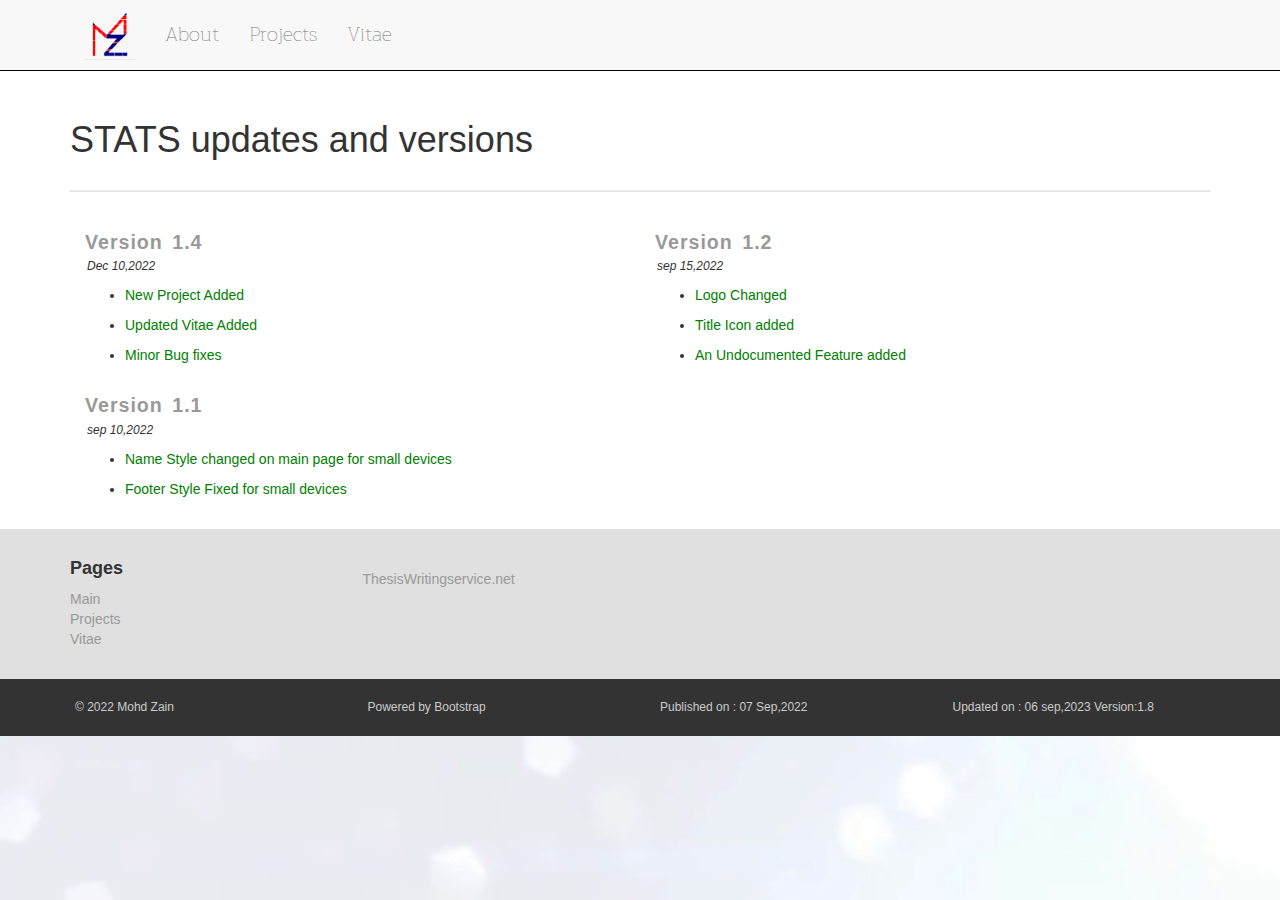
<file: stats.html>
<html>
<head>
    <!-- Google tag (gtag.js) -->
<script async src="https://www.googletagmanager.com/gtag/js?id=G-4CLS50NHCE"></script>
<script>
  window.dataLayer = window.dataLayer || [];
  function gtag(){dataLayer.push(arguments);}
  gtag('js', new Date());

  gtag('config', 'G-4CLS50NHCE');
</script>
    <title>Mohd Zain</title>
    <link rel="icon" type="image/x-icon" href="ticon.png">
    <meta charset="utf-8">
    <meta name="viewport" content="width=device-width,initial-scale=1">

    <link rel="stylesheet" href="https://maxcdn.bootstrapcdn.com/bootstrap/3.4.0/css/bootstrap.min.css">
    <link rel="stylesheet" href="style.css">
    <link rel="stylesheet" href="https://cdnjs.cloudflare.com/ajax/libs/animate.css/3.7.2/animate.min.css"> 
     
    <!-- jQuery library -->
    <script src="https://ajax.googleapis.com/ajax/libs/jquery/3.4.1/jquery.min.js"></script>
    <link href="https://stackpath.bootstrapcdn.com/font-awesome/4.7.0/css/font-awesome.min.css" rel="stylesheet" integrity="sha384-wvfXpqpZZVQGK6TAh5PVlGOfQNHSoD2xbE+QkPxCAFlNEevoEH3Sl0sibVcOQVnN" crossorigin="anonymous">
    <link rel="stylesheet" href="https://fonts.googleapis.com/css?family=Audiowide|Sofia|Trirong">

</head>
<body>

<nav class="navbar navbar-fixed-top">
    <div class="navbar-default" id="navbar"><!-- navbar start-->
        <div class="container"><!-- container start-->
            <div class="navbar-header">
                <a class="navbar-brand home" href="index.html">
                    <img src="ticon.png" alt="logo" class="hidden-xs" style="width:50px; height: 50px;"><!-- LOGO-->
                    <img src="ticon.png" alt="logo" class="visible-xs" style="width:50px; height:50px;">
                </a>

                <button type="button" class="navbar-toggle" data-toggle="collapse" data-target="#navigation">
                    <span class="sr-only">Toggle Navigation</span>
                    <i class="fa fa-align-justify"></i>    
                </button>
                
            </div>
            <div class="navbar-collapse collapse" id="navigation"> <!-- navbar start-->
                <div class="padding-nav"> <!-- padding start-->
                    <ul class="nav navbar-nav navbar-left">
                        <li>
                            <a href="index.html">About</a>
                        </li>
                
                        <li>
                            <a href="project.html">Projects</a>
                        </li>

                        <li>
                            <a href="cv.html" target="_blank">Vitae</a>
                        </li>
                        

                    </ul>
                </div>
            </div>
        </div>
    </div>
</nav>

<div id="stats" style="background-color:white;">
<div class="container" style="margin-top: 70px; padding-bottom:20px;">
    <div class="row">
        <div class="col-md-12 col-xs-12">
            <h1>STATS updates and versions</h1>
            <hr class="hr hr-blur" style="background-color:#e0e0e0; height:1px;">

            <div class="col-md-6 col-xs-12">
                <h3>Version 1.4</h3>
                <p style="font-style: italic; margin-top:-15px; font-size: 12px; padding-left: 2px;">Dec 10,2022</p>
                <ul>
                    <li><p>New Project Added</p></li>
                    <li><p>Updated Vitae Added</p></li>
                    <li><p>Minor Bug fixes</p></li>
                </ul>
            </div>

            <div class="col-md-6 col-xs-12">
                <h3>Version 1.2</h3>
                <p style="font-style: italic; margin-top:-15px; font-size: 12px; padding-left: 2px;">sep 15,2022</p>
                <ul>
                    <li><p>Logo Changed</p></li>
                    <li><p>Title Icon added</p></li>
                    <li><p>An Undocumented Feature added</p></li>
                </ul>
            </div>
            <div class="col-md-6 col-xs-12">
                <h3>Version 1.1</h3>
                <p style="font-style: italic; margin-top:-15px; font-size: 12px; padding-left: 2px;">sep 10,2022</p>
                <ul>
                    <li><p>Name Style changed on main page for small devices</p></li>
                    <li><p>Footer Style Fixed for small devices</p></li>
                </ul>
            </div>
        </div>
        
    </div>
</div>
</div>

<div id="footer">
    <div class="container">
        <div class="row">
            <div class="col-md-3 col-sm-6">
                <h4>Pages</h4>
                <ul>
                    <li><a href="index.html">Main</a></li>
                    <li><a href="project.html">Projects</a></li>
                    <li><a href="cv.html">Vitae</a></li>
                </ul>
            </div>
            <div class="col-md-3 col-sm-6">
                
                    <script type="text/javascript" src="https://free-hit-counters.net/count/bb8l"></script><br>
                        <a href='https://thesiswritingservice.net/'>ThesisWritingservice.net</a> <script type='text/javascript' src='https://www.whomania.com/ctr?id=99e4d6ecd851dc0ade952f710fa7137efd12e4e5'>
                    </script>
            </div>
        </div>
        
    </div>
</div>



<div id="copyright">
    <div class="container">
        <div class="row">
        <div class="col-md-3 col-xs-5">
            <p>
                &copy; 2022 Mohd Zain
            </p>
        
            <p class="visible-xs">Powered by Bootstrap
                <br></p>    
        </div>
        <div class="col-md-3">
            <p class="center hidden-xs">
                Powered by Bootstrap
            </p>
        </div>
        <div class="col-md-3 col-xs-6">
            <p>
                Published on : 07 Sep,2022
            </p>
            <p class="visible-xs">Updated on : 06 sep,2023 Version:1.8</p>
        </div>
        <div class="col-md-3 col-xs-6">
            <p class="hidden-xs">
                Updated on : 06 sep,2023 Version:1.8

            </p>
            
        </div>
        </div>
    </div>
    
</div>



    


    <script src="https://maxcdn.bootstrapcdn.com/bootstrap/3.4.0/js/bootstrap.min.js"></script>
</body>
</html>
</file>
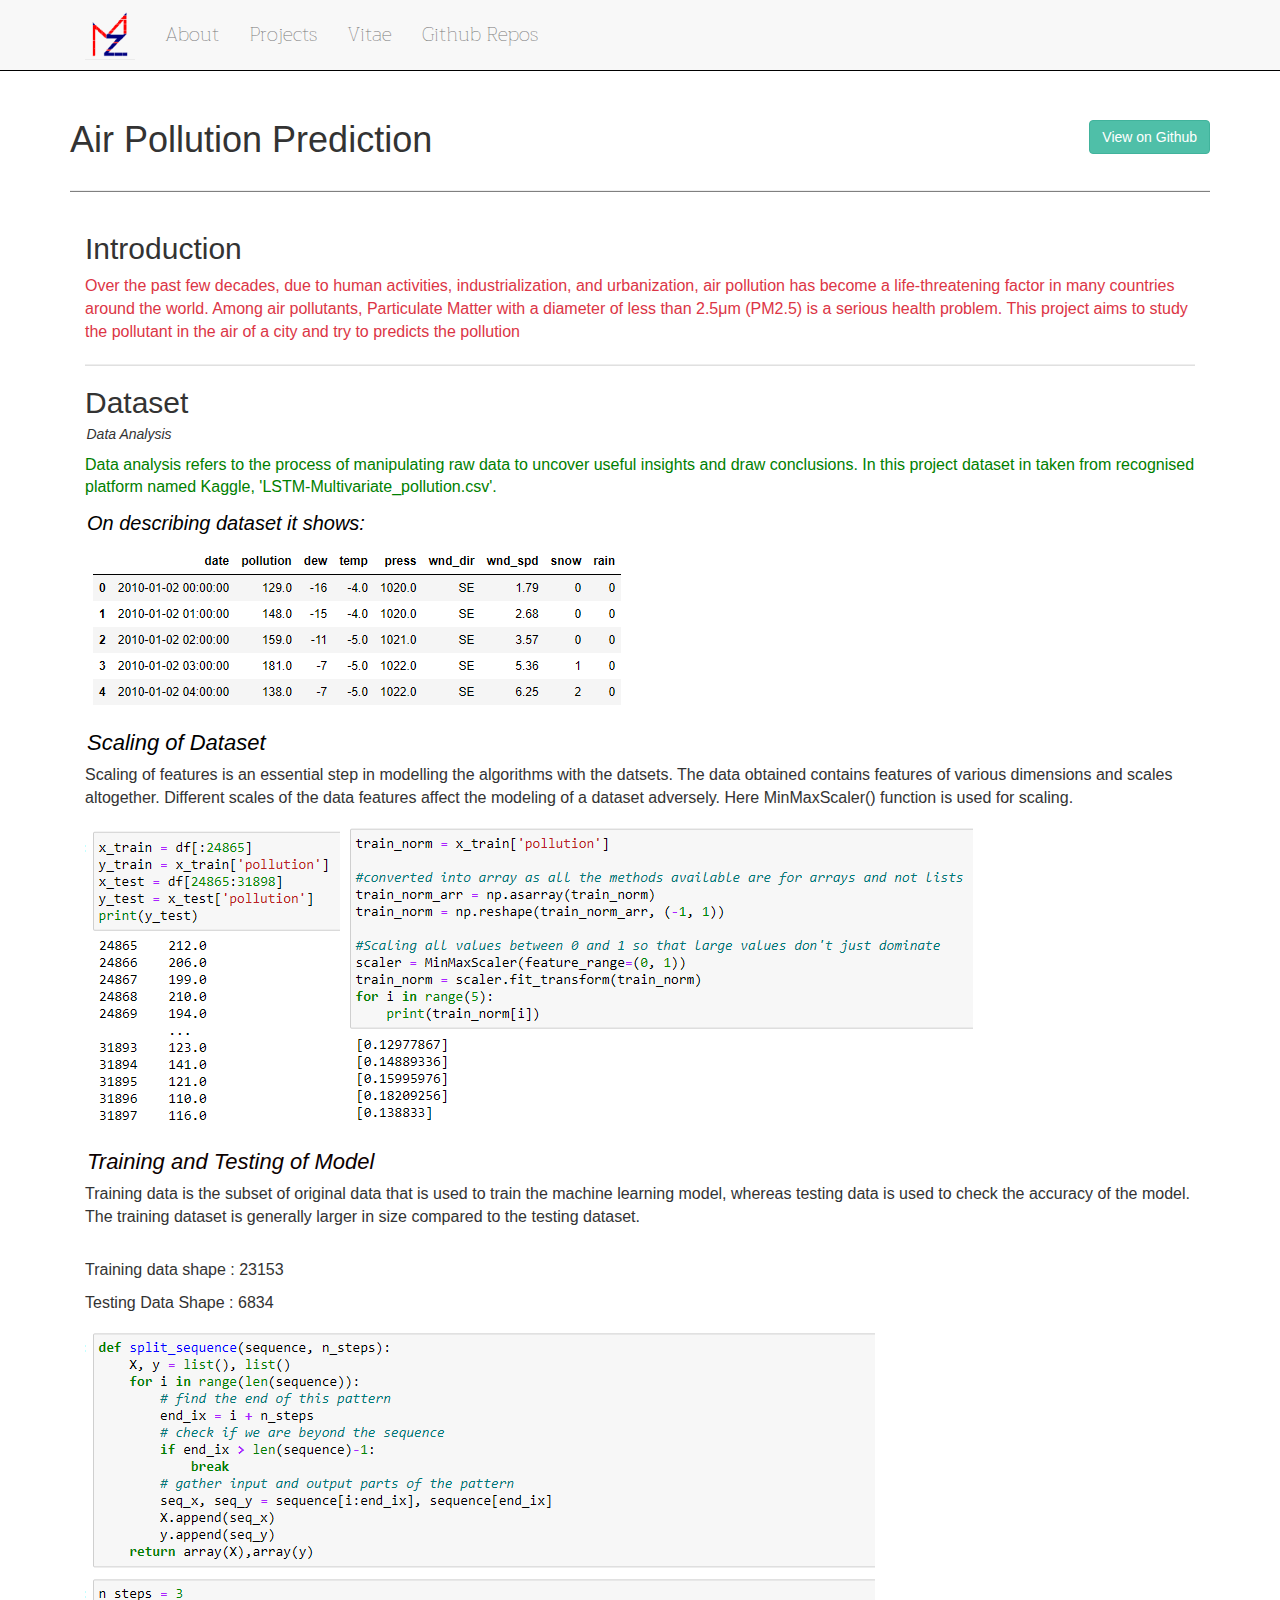
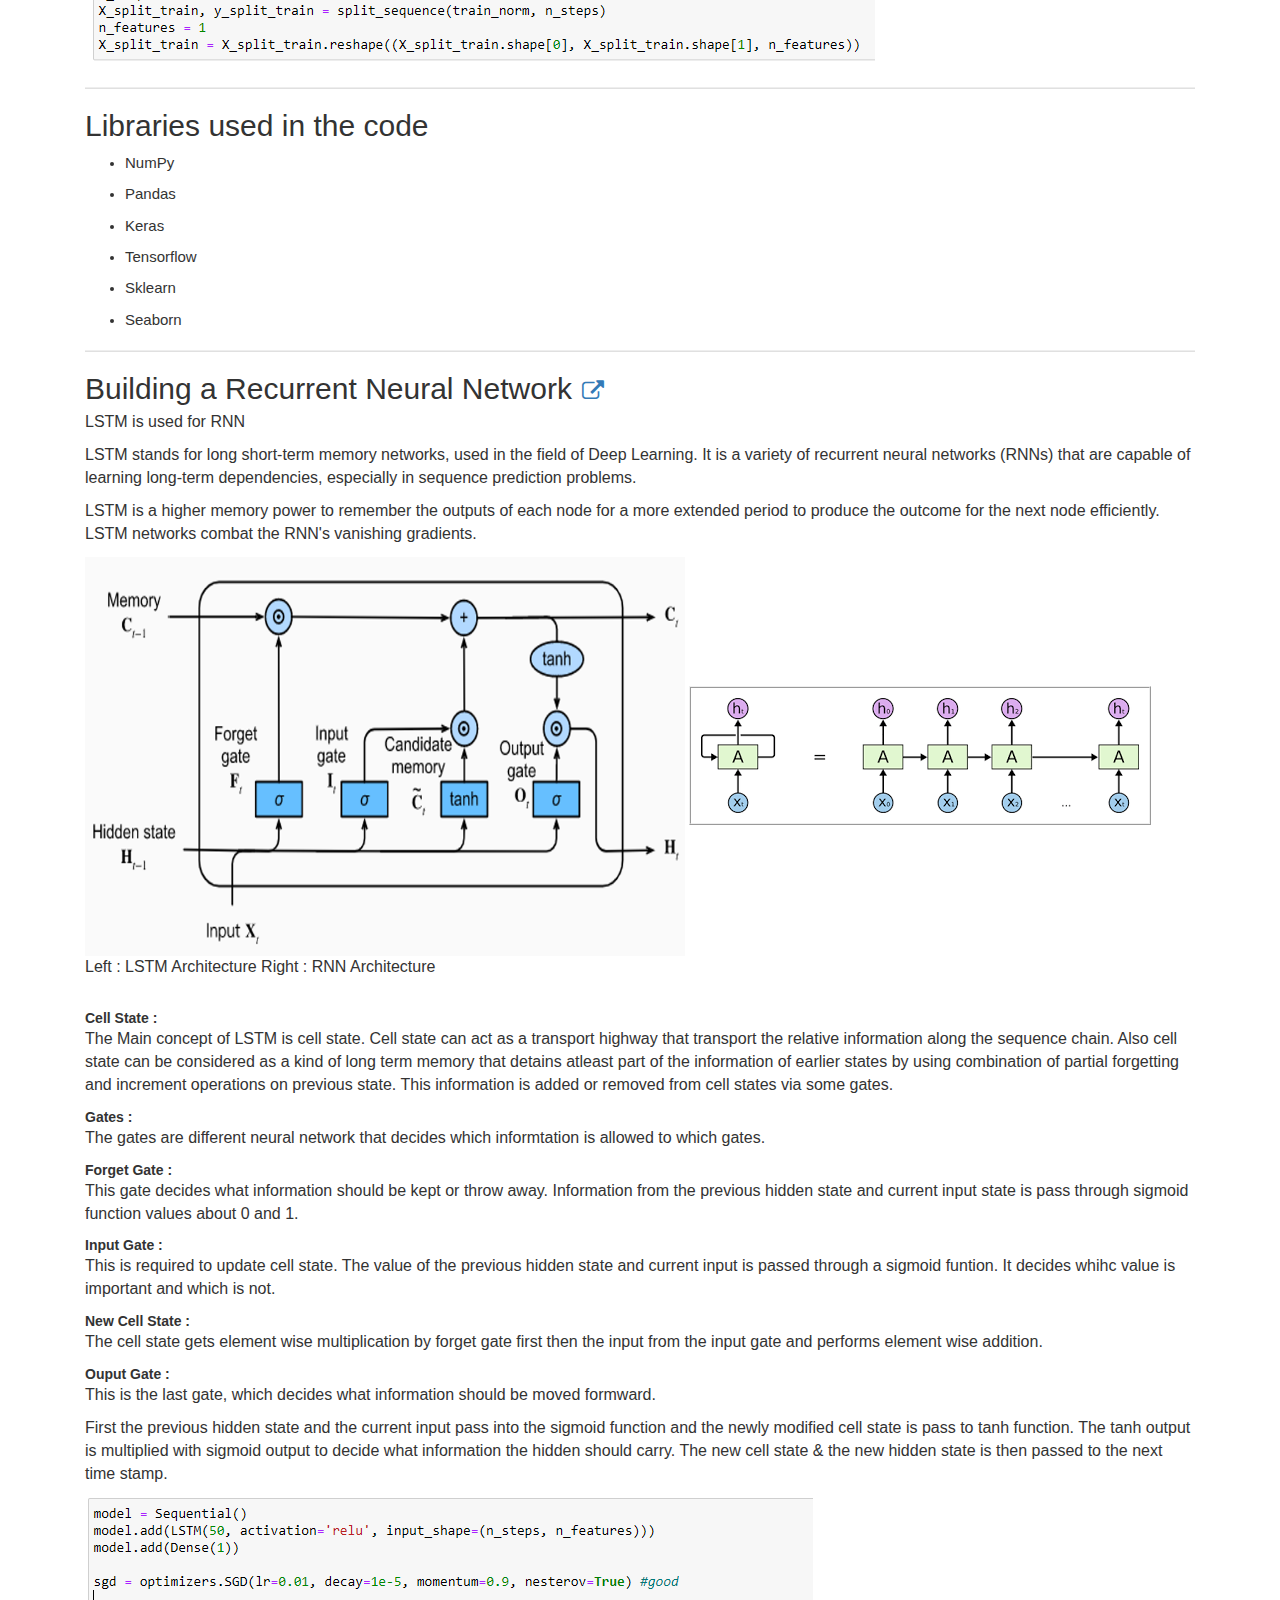
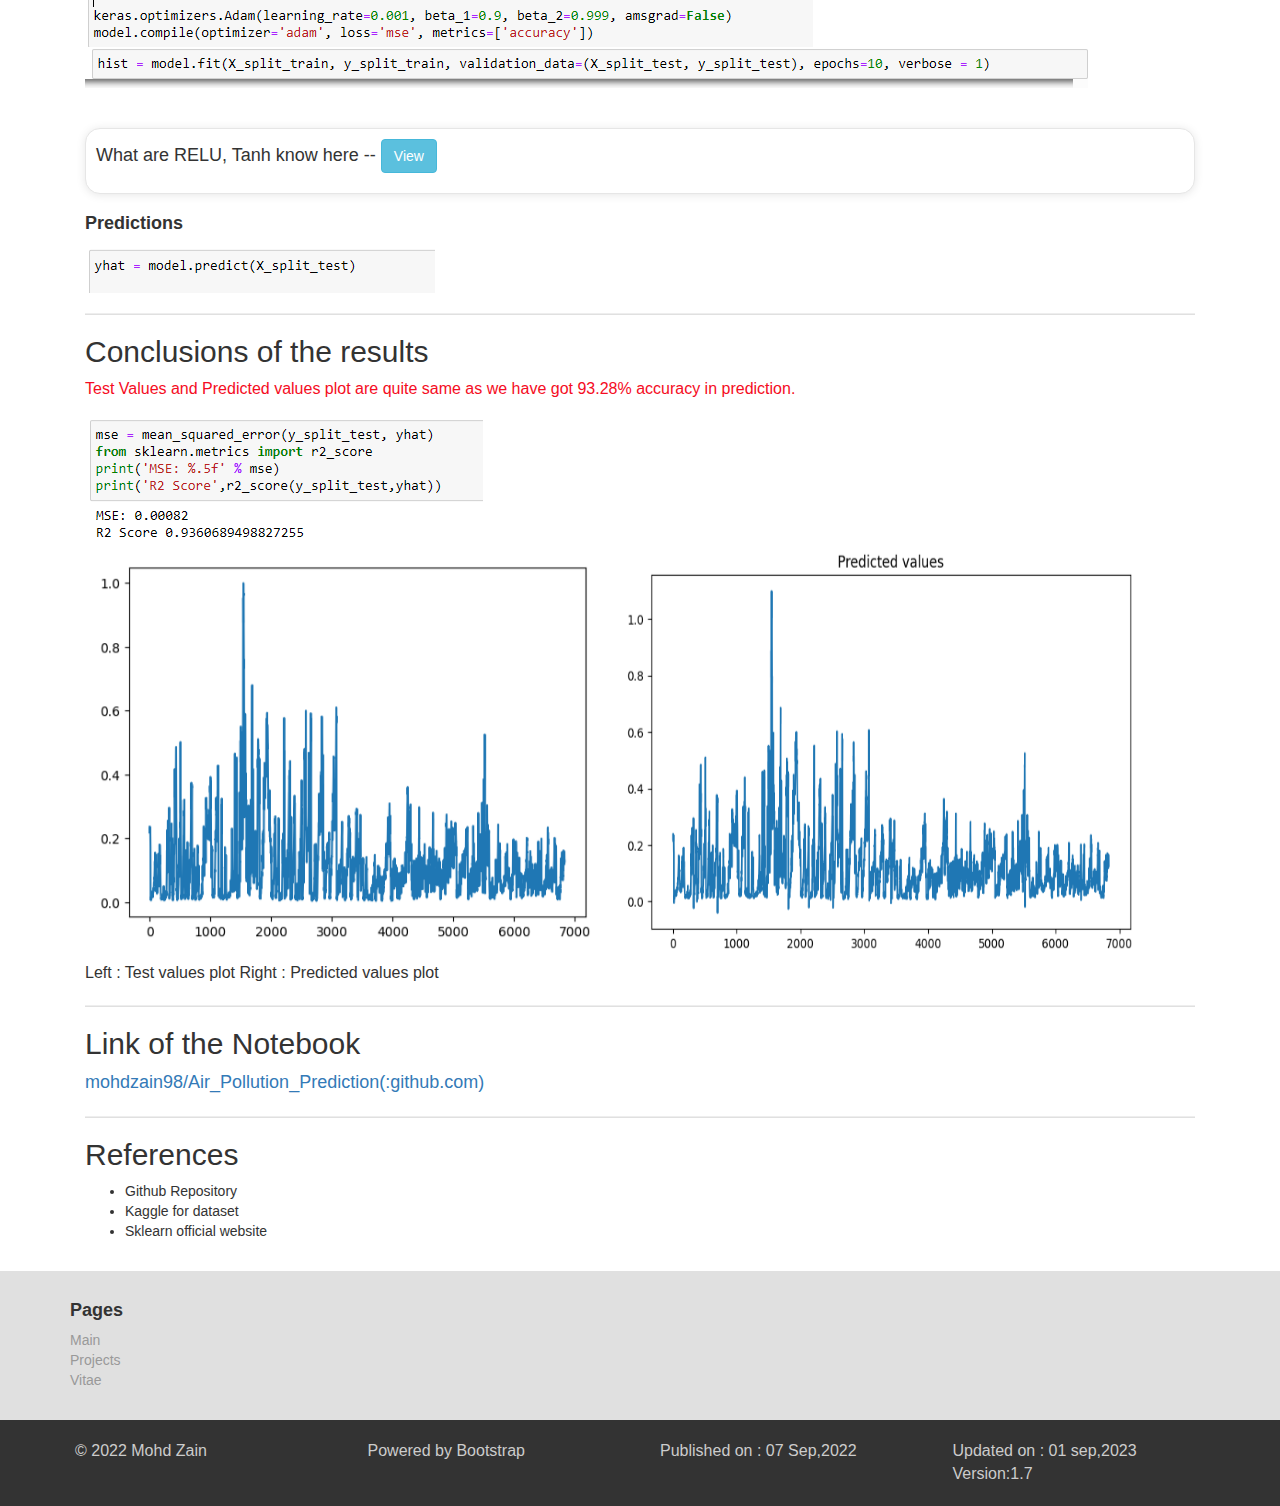
<file: projects/air_pollution_prediction.html>
<html>
<head>
    <title>Air Pollution Prediction | Mohd Zain</title>
    <link rel="icon" type="image/x-icon" href="../ticon.png">
    <meta charset="utf-8">
    <meta name="viewport" content="width=device-width,initial-scale=1">

    <link rel="stylesheet" href="https://maxcdn.bootstrapcdn.com/bootstrap/3.4.0/css/bootstrap.min.css">
    <link rel="stylesheet" href="../style.css">
    <link rel="stylesheet" href="https://cdnjs.cloudflare.com/ajax/libs/animate.css/3.7.2/animate.min.css"> 
     
    <!-- jQuery library -->
    <script src="https://ajax.googleapis.com/ajax/libs/jquery/3.4.1/jquery.min.js"></script>
    <link href="https://stackpath.bootstrapcdn.com/font-awesome/4.7.0/css/font-awesome.min.css" rel="stylesheet" integrity="sha384-wvfXpqpZZVQGK6TAh5PVlGOfQNHSoD2xbE+QkPxCAFlNEevoEH3Sl0sibVcOQVnN" crossorigin="anonymous">
    <link rel="stylesheet" href="https://fonts.googleapis.com/css?family=Audiowide|Sofia|Trirong">

</head>
<body>

<nav class="navbar navbar-fixed-top">
    <div class="navbar-default" id="navbar"><!-- navbar start-->
        <div class="container"><!-- container start-->
            <div class="navbar-header">
                <a class="navbar-brand home" href="../index.html">
                    <img src="../ticon.png" alt="logo" class="hidden-xs" style="width:50px; height: 50px;"><!-- LOGO-->
                    <img src="../ticon.png" alt="logo" class="visible-xs" style="width:50px; height:50px;">
                </a>

                <button type="button" class="navbar-toggle" data-toggle="collapse" data-target="#navigation">
                    <span class="sr-only">Toggle Navigation</span>
                    <i class="fa fa-align-justify"></i>    
                </button>

            </div>
            <div class="navbar-collapse collapse" id="navigation"> <!-- navbar start-->
                <div class="padding-nav"> <!-- padding start-->
                    <ul class="nav navbar-nav navbar-left">
                        <li>
                            <a href="../index.html">About</a>
                        </li>
                
                        <li>
                            <a href="../project.html">Projects</a>
                        </li>

                        <li>
                            <a href="../cv.html">Vitae</a>
                        </li>
                        <li>
                            <a href="../grepos.html">Github Repos</a>
                        </li>
                        

                    </ul>
                </div>
            </div>
        </div>
    </div>
</nav>

<div id="csp" style="background-color:white;">
<div class="container" style="margin-top: 70px; padding-bottom:20px;">
    <div class="row">
        <div class="col-md-12 col-xs-12">
            <h1>Air Pollution Prediction <a href="https://github.com/mohdzain98/Air_Pollution_Prediction" class="btn btn-primary hidden-xs" style="float: right;" target="_blank">View on Github</a></h1>
            <a href="https://github.com/mohdzain98/Air_Pollution_Prediction" style="margin-top:5px" class="visible-xs">
                <button class='btn btn-primary right'>View on Github</button>
            </a>
            <hr class="hr hr-blur" style="background-color:#808080; height:1.5px;">
            <div class="col-md-12 col-xs-12">
                <h2>Introduction</h2>
                <p class="intro">
                    Over the past few decades, due to human activities, industrialization, and 
                    urbanization, air pollution has become a life-threatening factor in many 
                    countries around the world. Among air pollutants, Particulate Matter with a
                    diameter of less than 2.5μm (PM2.5) is a serious health problem.
                    This project aims to study the pollutant in the air of a city and try to predicts 
                    the pollution
                </p>
                <hr class="hr hr-blur" style="background-color:#e0e0e0; height:1px;">
                <h2>Dataset</h2>
                <p style="font-style: italic; margin-top:-5px; font-size: 14px; padding-left: 1.5px;">Data Analysis</p>
                <p class="dataset">
                   Data analysis refers to the process of manipulating raw data to uncover useful insights and draw conclusions.
                    In this project dataset in taken from recognised platform named Kaggle, 'LSTM-Multivariate_pollution.csv'.
                    
                </p>
                <p style="font-style: italic; font-size: 20px; padding-left: 2px; color: black;">On describing dataset it shows:</p>
                <img src="../images/app/dataset.png" class="img-responsive">

                <p style="font-style: italic; margin-top: 15px;font-size: 22px; padding-left: 2px; color: black;">Scaling of Dataset</p>
                <p style="margin-top: -4px;">
                    Scaling of features is an essential step in modelling the algorithms with the datsets. The data obtained contains features of various dimensions and scales altogether. Different scales of the data features affect the modeling of a dataset adversely. Here MinMaxScaler() function is used for scaling.
                </p>
                <img src="../images/app/sc1.png" class="img-responsive" style="display: inline;">
                <img src="../images/app/sc2.png" class="img-responsive" style="display: inline;">

                <p style="font-style: italic; margin-top: 15px;font-size: 22px; padding-left: 2px; color: rgb(12, 0, 0);">Training and Testing of Model</p>
                <p style="margin-top: -4px;">
                    Training data is the subset of original data that is used to train the machine learning model, whereas testing data is used to check the accuracy of the model. The training dataset is generally larger in size compared to the testing dataset.
                </p><br>
                <p>Training data shape : 23153</p><p>Testing Data Shape : 6834</p>

                <img src="../images/app/traintest.png" class="img-responsive">
                <hr class="hr hr-blur" style="background-color:#e0e0e0; height:1px;">
                <h2>Libraries used in the code</h2>
                <ul>
                    <li><p>NumPy</p></li>
                    <li><p>Pandas</p></li>
                    <li><p>Keras</p></li>
                    <li><p>Tensorflow</p></li>
                    <li><p>Sklearn</p></li>
                    <li><p>Seaborn</p></li>
                </ul>
                <hr class="hr hr-blur" style="background-color:#e0e0e0; height:1px;">
                <h2>Building a Recurrent Neural Network <a href="https://github.com/mohdzain98/Air_Pollution_Prediction" style="padding-left:2px; padding-up:2px; font-size: 0.73em;" target="_blank"><i class="fa fa-external-link"></i></a></h2>
                <p style="margin-top: -4px;">LSTM is used for RNN</p>
                <p>LSTM stands for long short-term memory networks, used in the field of Deep 
                Learning. It is a variety of recurrent neural networks (RNNs) that are capable of 
                learning long-term dependencies, especially in sequence prediction problems.</p>
                <p>LSTM is a  higher memory power to remember the outputs of each node for a more extended period to produce the outcome for the next node efficiently. LSTM networks combat the RNN's vanishing gradients. </p>
                <img src="../images/app/lstm.png" class="img-responsive" style="display: inline; height: 400px; width: 600px;">
                <img src="../images/app/rnn.png" class="img-responsive" style="display: inline; border: ridge 2px; padding : 10px 10px 10px 10px;">
                <p style="margin-top: 0px;">Left : LSTM Architecture Right : RNN Architecture</p>
                </br>
                <strong>Cell State : </strong><p>The Main concept of LSTM is cell state. Cell state can act as a transport highway that transport the relative information along the sequence chain. Also cell state can be considered as a kind of long term memory that detains atleast part of the information of earlier states by using combination of partial forgetting and increment operations on previous state. This information is added or removed from cell states via some gates.</p>
                <strong>Gates : </strong><p>The gates are different neural network that decides which informtation is allowed to which gates.</p>
                <strong>Forget Gate : </strong><p>This gate decides what information should be kept or throw away. Information from the previous hidden state and current input state is pass through sigmoid function values about 0 and 1.</p>
                <strong>Input Gate : </strong><p>This is required to update cell state. The value of the previous hidden state and current input is passed through a sigmoid funtion. It decides whihc value is important and which is not.</p>
                <strong>New Cell State : </strong><p>The cell state gets element wise multiplication by forget gate first then the input from the input gate and performs element wise addition.</p>
                <strong>Ouput Gate : </strong><p>This is the last gate, which decides what information should be moved formward.</p>
                <p>First the previous hidden state and the current input pass into the sigmoid function and the newly modified cell state is pass to tanh function. The tanh output is multiplied with sigmoid output to decide what information the hidden should carry. The new cell state & the new hidden state is then passed to the next time stamp.</p>
                <img src="../images/app/building.png" class="img-responsive" style="display: inline;">
                <img src="../images/app/fitting.png" class="img-responsive">
                <br>
                <div class="box" >
                    <p style="font-size: large;">What are RELU, Tanh know here --
                        <input type="button" name="em" class="btn btn-info" data-toggle="collapse" data-target="#em" value="View"  /></p>
                </div>
                <div class="collapse" id="em">
                    <div class="box">
                        <p style="font-weight: bold;">Activation functions</p>
                        <p>The common problem in most of the learning is how the gradient flows in the network because in some cases gradient is sharp and in some it is slow or even zero. This creates problem in optimal selection techniques for learning parameters.
                        The Activation functions are designed to overcome issues of gradient like vanishing and exploring of gradient. Activation functions are defined as a function used in ANN to compute the weighted sum of input and biases and is use to decide whether a neuron will get activated or not.
                        It manipulates the input via. some gradient processes like gradient descent and then produce output for ANN. These activation functions are termed as transfer function. </p>
                        <p style="font-weight: bold;">ReLU</p>
                        <p>A rectified linear unit (ReLU) is an activation function that introduces the property of non-linearity to a deep learning model and solves the vanishing gradients issue. It interprets the positive part of its argument. It is one of the most popular activation functions in deep learning. ReLU performs threshold operation to each input element where value is less than 0 are set to 0. The functional form of ReLU is : 
                        <br><img src="../images/fpmvpImages/relu.png" style="height: 100px; width: 350px;"><br>
                        The function rectifies the value of the input less than 0 therby forcing them zero and elimination vanishing gradient problem. It has limitation of overfitting that is overcome by dropout technique.
                        </p>
                        <p style="font-weight: bold;">TANH</p>
                        <p>It is a zero centered function whose range lies between -1 to +1. The function is</p>
                        <p style="font-size: large;">f(x) = e^x -e^-x/e^x + e^-x </p>
                        <p>
                            It gives better training performance for MLP but cannot solve vanishing gradient problem. 
                        </p>
                    </div>
                </div>
                <h4>Predictions</h4>
                <img src="../images/app/predict1.png" class="img-responsive">
                <hr class="hr hr-blur" style="background-color:#e0e0e0; height:1px;">
                <h2>Conclusions of the results</h2>
                <p style="font-size:16px; color:#f50c23">
                     Test Values and Predicted values plot are quite same as we have got 93.28% accuracy in prediction.
                </p>
                <img src="../images/app/results.png" class="img-responsive">
                <img src="../images/app/testplot.png" class="img-responsive" style="display: inline; height:400px; width:530px;">
                <img src="../images/app/predplot.png" class="img-responsive" style="display: inline; height:410px; width:530px;">
                <p style="margin-top: 0px;">Left : Test values plot Right : Predicted values plot</p>

                <hr class="hr hr-blur" style="background-color:#e0e0e0; height:1px;">
                <h2>Link of the Notebook</h2>
                <a href="https://github.com/mohdzain98/Air_Pollution_Prediction" target="_blank" style="font-size:18px;" class="hidden-xs">mohdzain98/Air_Pollution_Prediction(:github.com)</a>
                <a href="https://github.com/mohdzain98/Air_Pollution_Prediction" target="_blank" style="font-size:14px;" class="visible-xs">mohdzain98/Air_Pollution_Prediction(:github.com)</a>
                <hr class="hr hr-blur" style="background-color:#e0e0e0; height:1px;">
                <h2>References</h2>
                <ul>
                    <li>Github Repository</li>
                    <li> Kaggle for dataset</li>
                    <li>Sklearn official website</li>
                </ul>
            </div>
            
        </div>
        
    </div>
</div>

<div id="footer">
    <div class="container">
        <div class="row">
            <div class="col-md-3 col-sm-6">
                <h4>Pages</h4>
                <ul>
                    <li><a href="../index.html">Main</a></li>
                    <li><a href="../project.html">Projects</a></li>
                    <li><a href="../cv.html">Vitae</a></li>
                </ul>
            </div>
        </div>
        
    </div>
</div>



<div id="copyright">
    <div class="container">
        <div class="row">
        <div class="col-md-3 col-xs-5">
            <p>
                &copy; 2022 Mohd Zain
            </p>
        
            <p class="visible-xs">Powered by Bootstrap
                <br></p>    
        </div>
        <div class="col-md-3">
            <p class="center hidden-xs">
                Powered by Bootstrap
            </p>
        </div>
        <div class="col-md-3 col-xs-6">
            <p>
                Published on : 07 Sep,2022
            </p>
            <p class="visible-xs">Updated on : 01 sep,2023 Version:1.7</p>
        </div>
        <div class="col-md-3 col-xs-6">
            <p class="hidden-xs">
                Updated on : 01 sep,2023 Version:1.7

            </p>
            
        </div>
        </div>
    </div>
    
</div>

<script src="https://maxcdn.bootstrapcdn.com/bootstrap/3.4.0/js/bootstrap.min.js"></script>
</body>
</html>
</file>
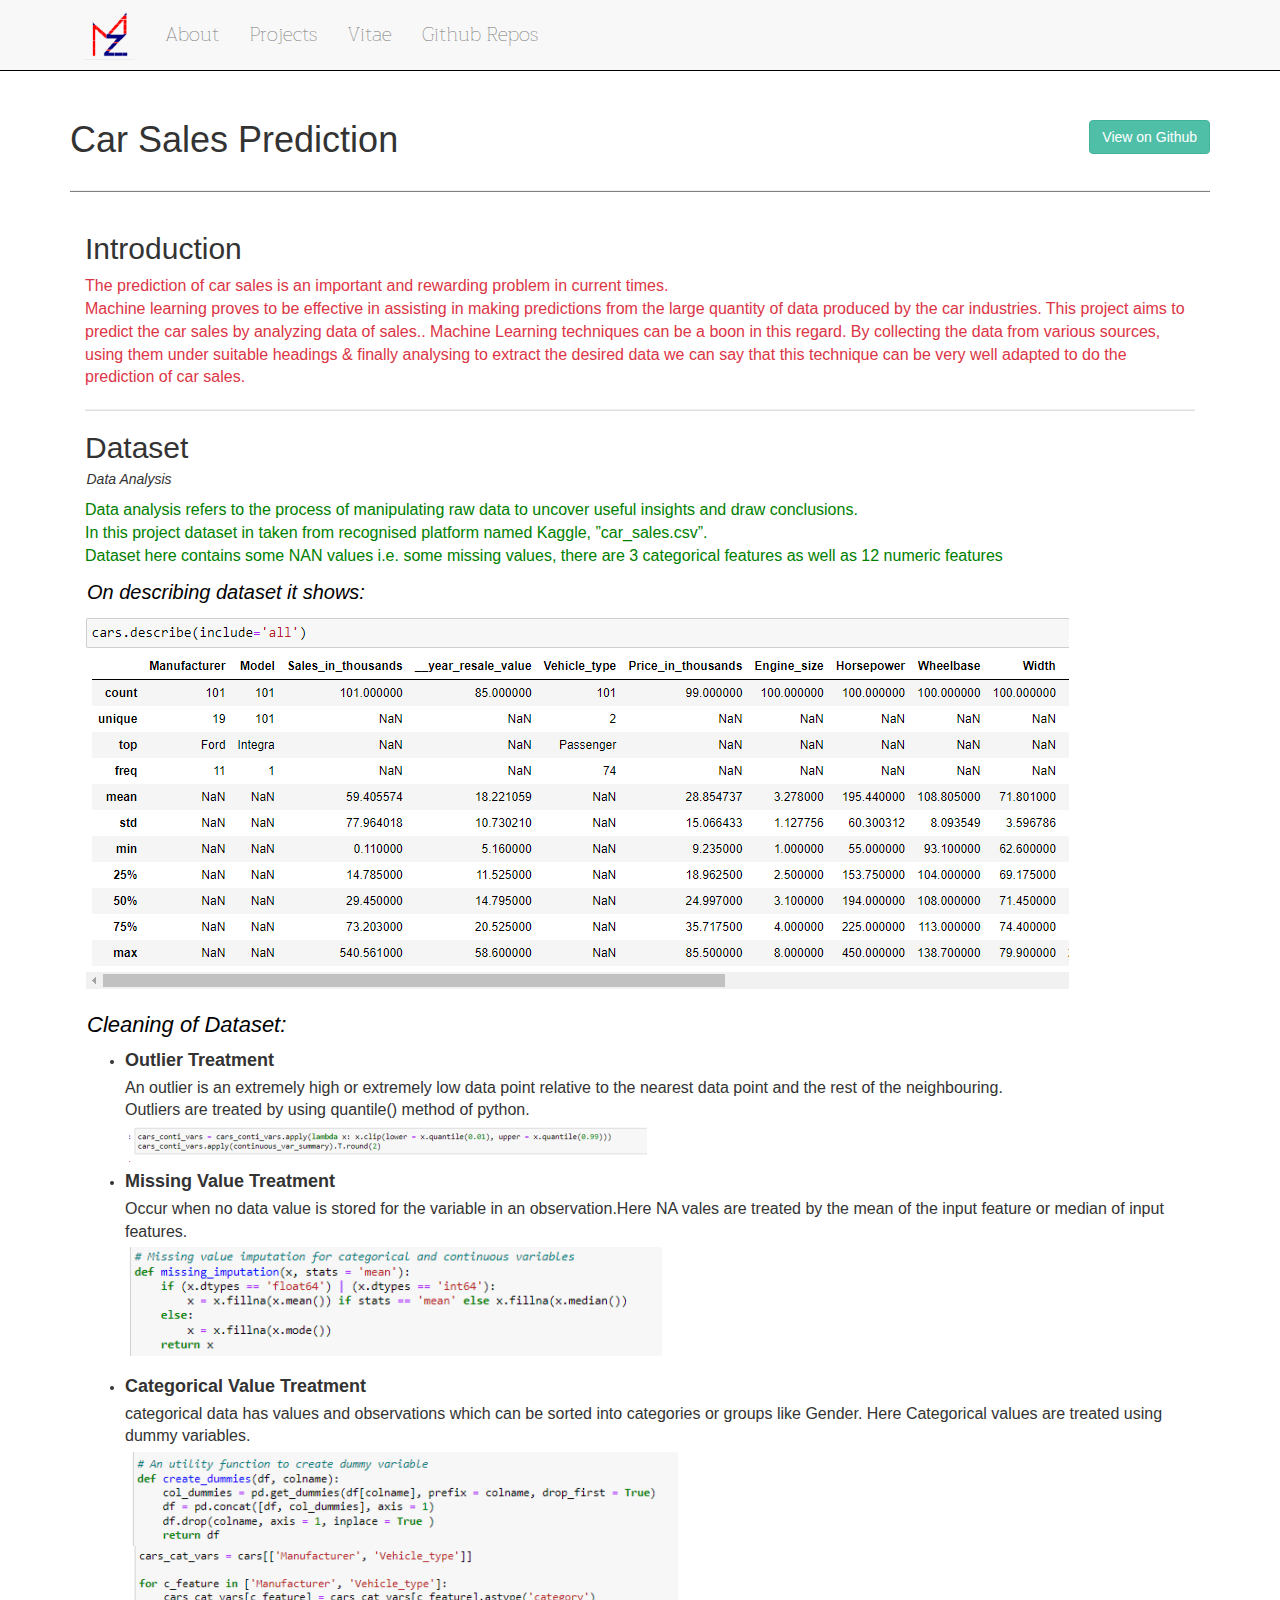
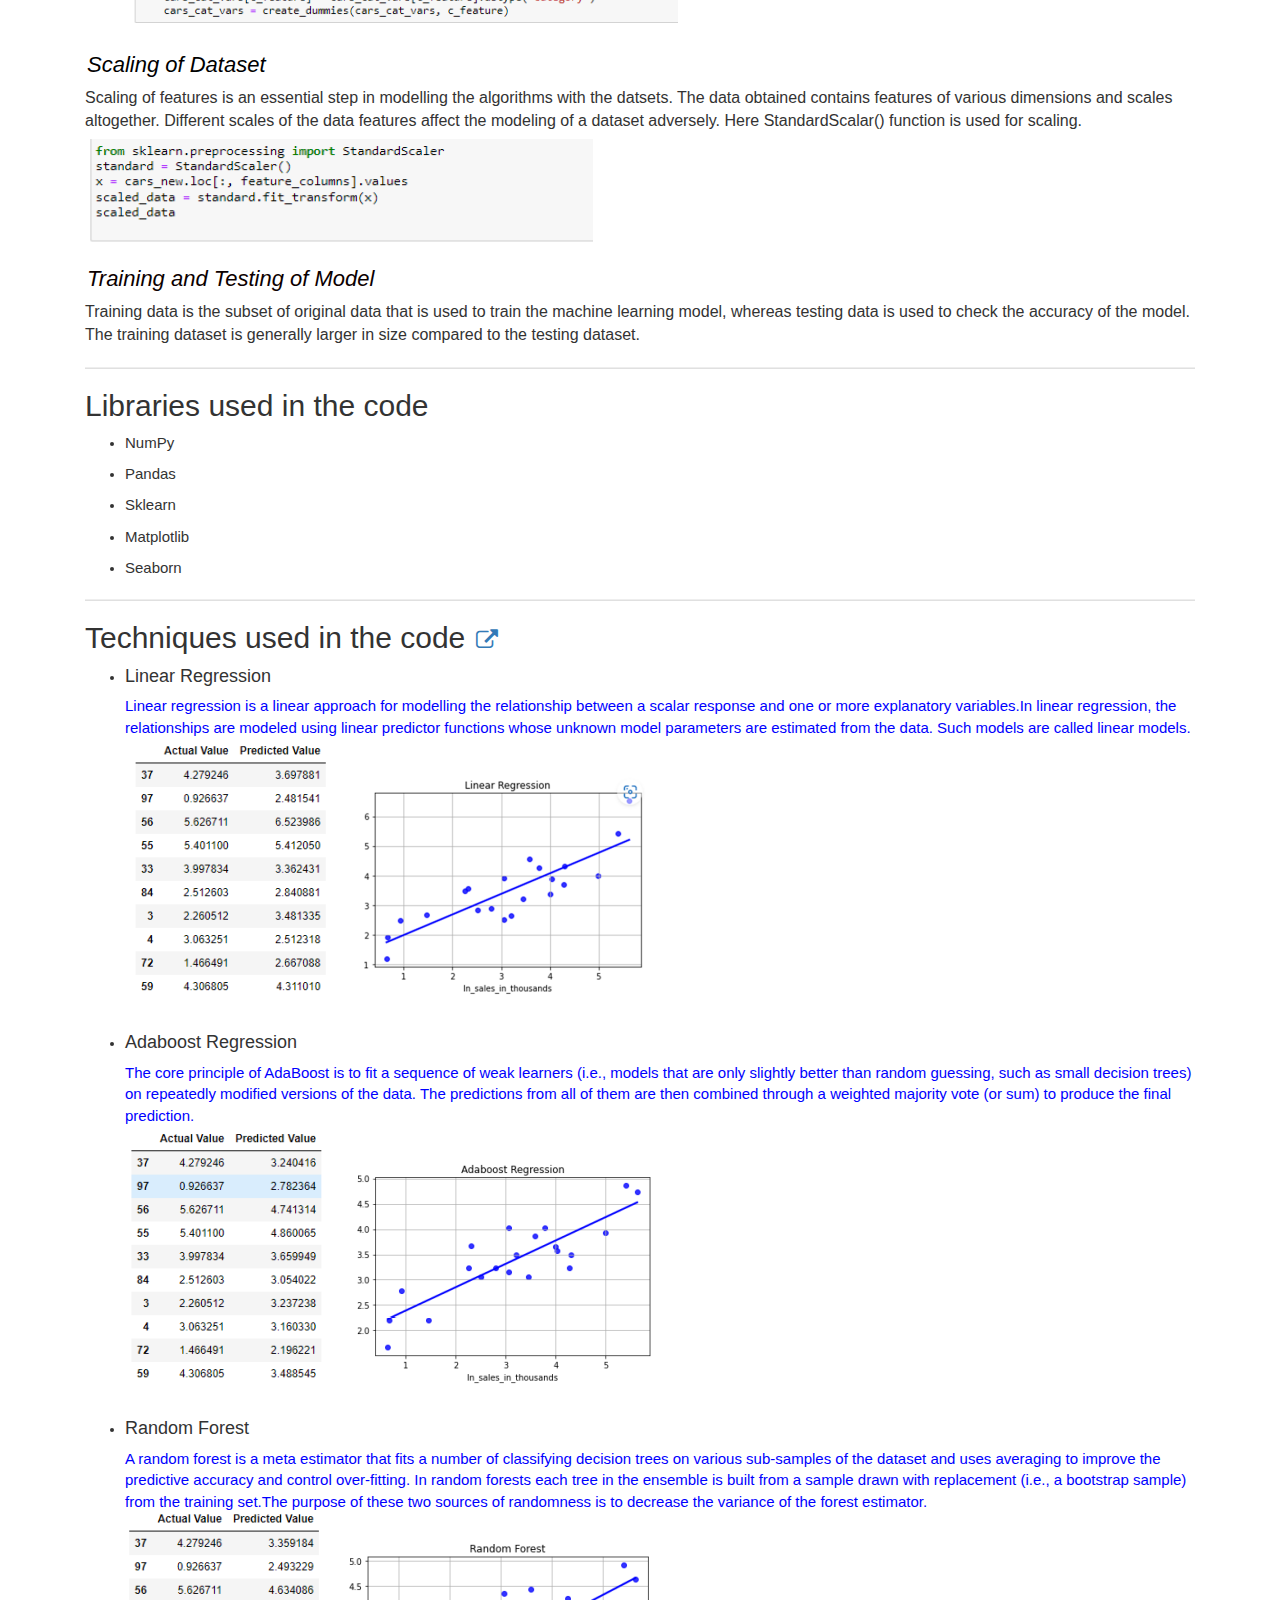
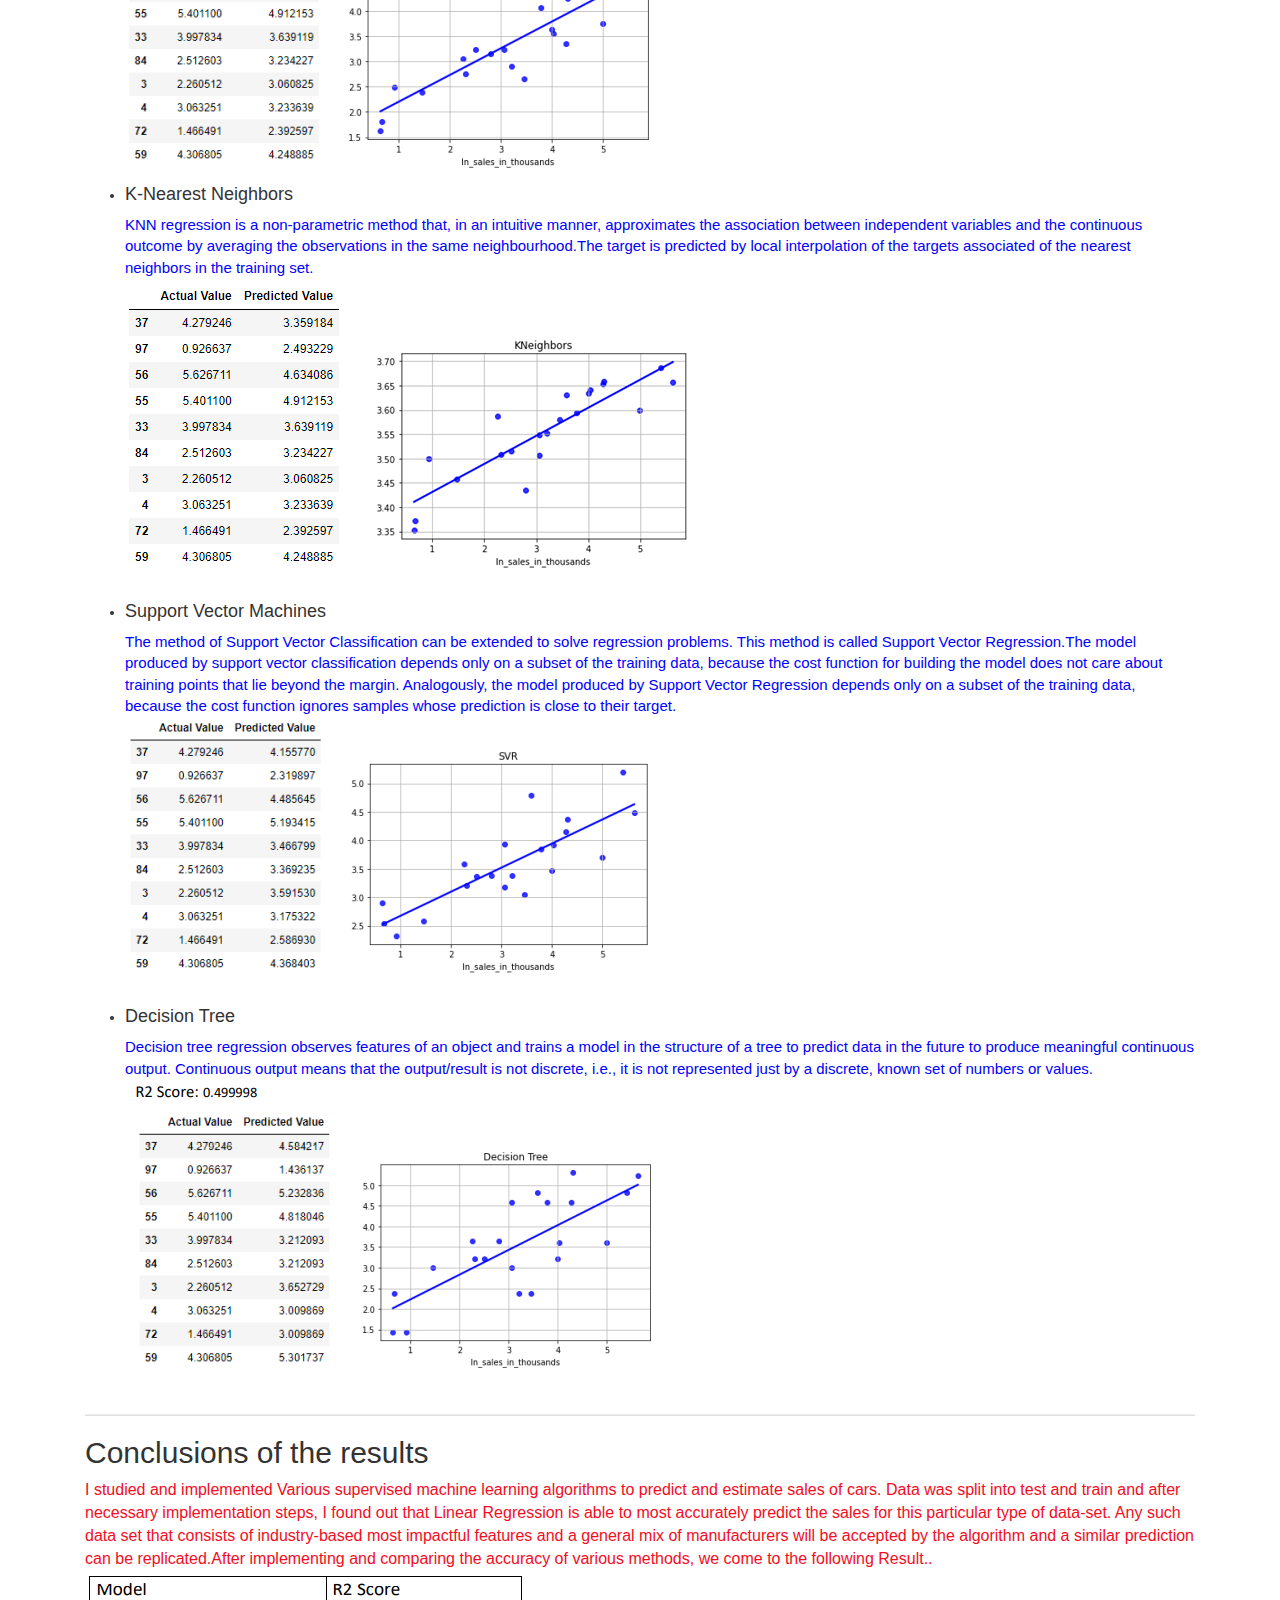
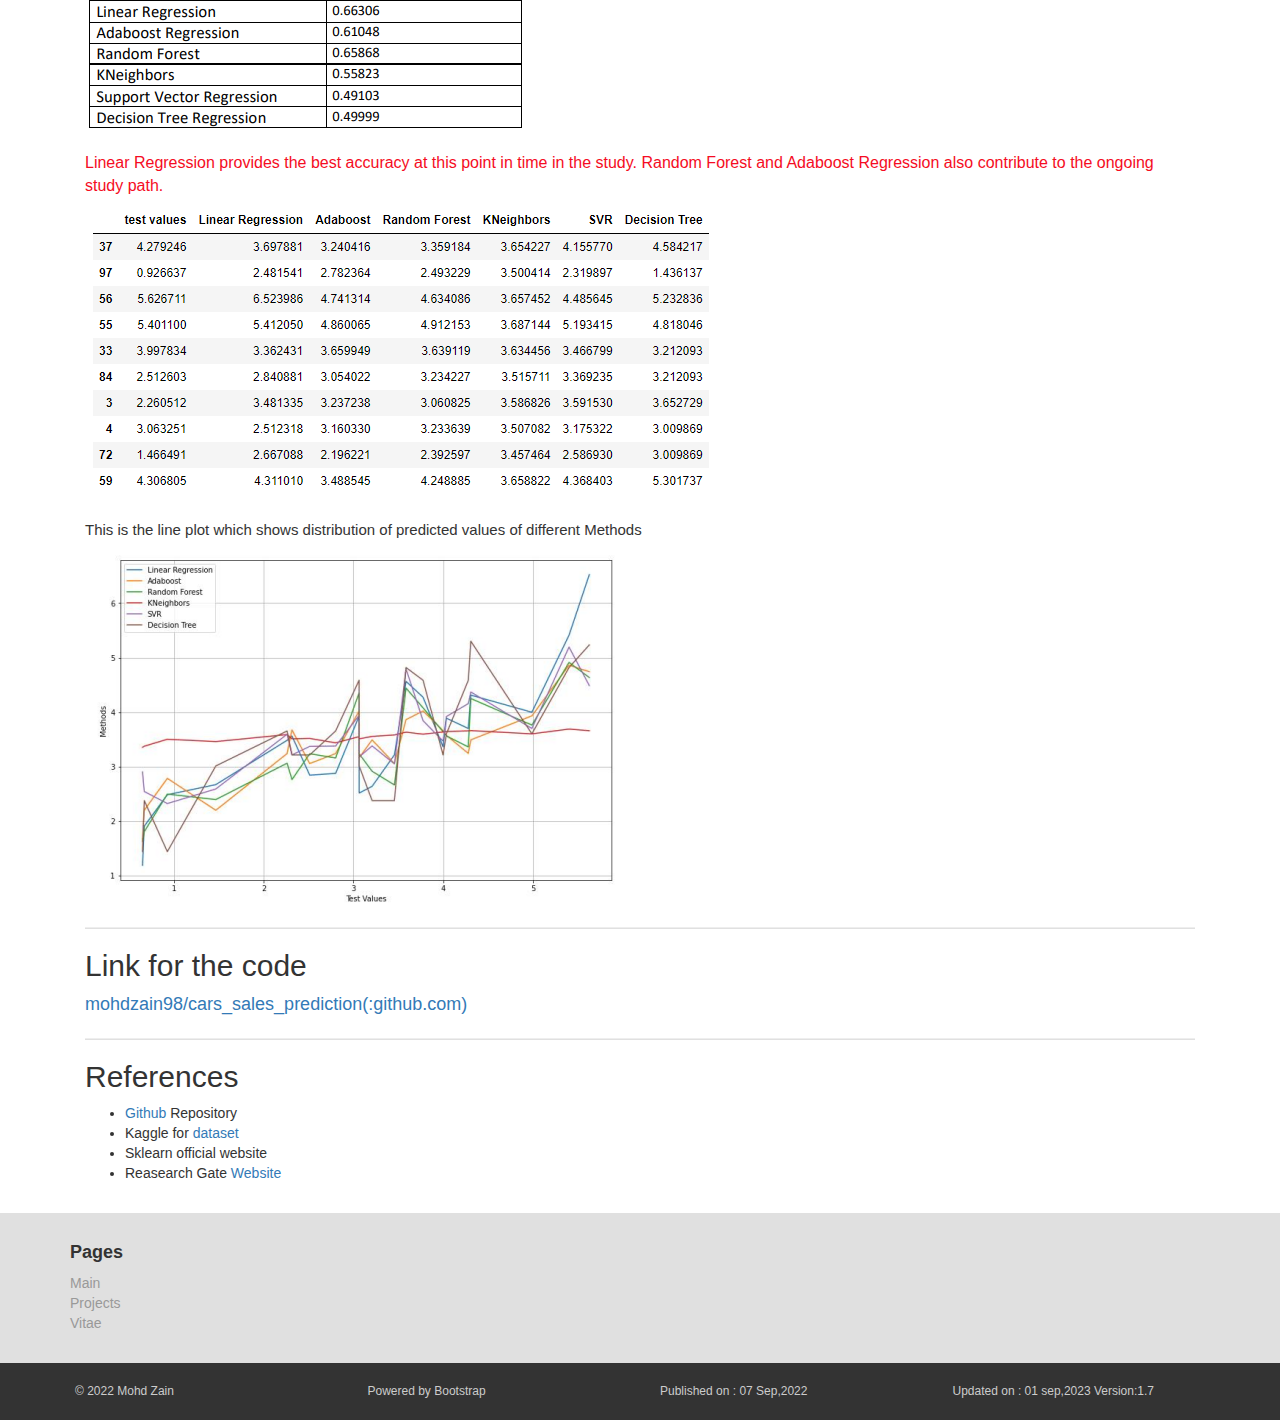
<file: projects/cars_sales_prediction.html>
<html>
<head>
    <title>Car Sales Prediction | Mohd Zain</title>
    <link rel="icon" type="image/x-icon" href="../ticon.png">
    <meta charset="utf-8">
    <meta name="viewport" content="width=device-width,initial-scale=1">

    <link rel="stylesheet" href="https://maxcdn.bootstrapcdn.com/bootstrap/3.4.0/css/bootstrap.min.css">
    <link rel="stylesheet" href="../style.css">
    <link rel="stylesheet" href="https://cdnjs.cloudflare.com/ajax/libs/animate.css/3.7.2/animate.min.css"> 
     
    <!-- jQuery library -->
    <script src="https://ajax.googleapis.com/ajax/libs/jquery/3.4.1/jquery.min.js"></script>
    <link href="https://stackpath.bootstrapcdn.com/font-awesome/4.7.0/css/font-awesome.min.css" rel="stylesheet" integrity="sha384-wvfXpqpZZVQGK6TAh5PVlGOfQNHSoD2xbE+QkPxCAFlNEevoEH3Sl0sibVcOQVnN" crossorigin="anonymous">
    <link rel="stylesheet" href="https://fonts.googleapis.com/css?family=Audiowide|Sofia|Trirong">

</head>
<body>

<nav class="navbar navbar-fixed-top">
    <div class="navbar-default" id="navbar"><!-- navbar start-->
        <div class="container"><!-- container start-->
            <div class="navbar-header">
                <a class="navbar-brand home" href="../index.html">
                    <img src="../ticon.png" alt="logo" class="hidden-xs" style="width:50px; height: 50px;"><!-- LOGO-->
                    <img src="../ticon.png" alt="logo" class="visible-xs" style="width:50px; height:50px;">
                </a>

                <button type="button" class="navbar-toggle" data-toggle="collapse" data-target="#navigation">
                    <span class="sr-only">Toggle Navigation</span>
                    <i class="fa fa-align-justify"></i>    
                </button>

            </div>
            <div class="navbar-collapse collapse" id="navigation"> <!-- navbar start-->
                <div class="padding-nav"> <!-- padding start-->
                    <ul class="nav navbar-nav navbar-left">
                        <li>
                            <a href="../index.html">About</a>
                        </li>
                
                        <li>
                            <a href="../project.html">Projects</a>
                        </li>

                        <li>
                            <a href="../cv.html">Vitae</a>
                        </li>
                        
                        <li>
                            <a href="../grepos.html">Github Repos</a>
                        </li>
                    </ul>
                </div>
            </div>
        </div>
    </div>
</nav>

<div id="csp" style="background-color:white;">
<div class="container" style="margin-top: 70px; padding-bottom:20px;">
    <div class="row">
        <div class="col-md-12 col-xs-12">
            <h1>Car Sales Prediction <a href="https://github.com/mohdzain98/Car_Sales_Prediciton" class="btn btn-primary hidden-xs" style="float: right;" target="_blank">View on Github</a></h1>
            <a href="https://github.com/mohdzain98/Car_Sales_Prediciton" style="margin-top:5px" class="visible-xs">
                <button class='btn btn-primary right'>View on Github</button>
            </a>
            <hr class="hr hr-blur" style="background-color:#808080; height:1.5px;">
            <div class="col-md-12 col-xs-12">
                <h2>Introduction</h2>
                <p class="intro">
                    The prediction of car sales is an important and rewarding problem in current times.<br>
                    Machine learning proves to be effective in assisting in making predictions from the large quantity of data produced by the car industries. This project aims to predict the car sales by analyzing data of sales.. Machine Learning techniques can be a boon in this regard. By collecting the data from various sources, using them under suitable headings & finally analysing to extract the desired data we can say that this technique can be very well adapted to do the prediction of car sales.<br>


                </p>
                <hr class="hr hr-blur" style="background-color:#e0e0e0; height:1px;">
                <h2>Dataset</h2>
                <p style="font-style: italic; margin-top:-5px; font-size: 14px; padding-left: 1.5px;">Data Analysis</p>
                <p class="dataset">
                   Data analysis refers to the process of manipulating raw data to uncover useful insights and draw conclusions.<br>
                    In this project dataset in taken from recognised platform named Kaggle, ”car_sales.csv”.<br>
                    Dataset here contains some NAN values i.e. some missing values, there are 3 
                    categorical features as well as 12 numeric features 
                </p>
                <p style="font-style: italic; font-size: 20px; padding-left: 2px; color: black;">On describing dataset it shows:</p>
                <img src="../images/cspImages/describing_dataset.png" class="img-responsive">

                <p style="font-style: italic; margin-top: 15px;font-size: 22px; padding-left: 2px; color: black;">Cleaning of Dataset:</p>
                <ul>
                    <li><h4>Outlier Treatment</h4></li>
                    <p style="margin-top: -4px;"> An outlier is an extremely high or extremely low data point relative to the nearest data point and the rest of the neighbouring.<br>
                    Outliers are treated by using quantile() method of python.
                    <img src="../images/cspImages/quantile.png" class="img-responsive">
                    </p>
                    <li><h4>Missing Value Treatment</h4></li>
                    <p style="margin-top: -4px;">
                        Occur when no data value is stored for the variable in an observation.Here NA vales are treated by the mean of the input feature or median of input features.
                        <img src="../images/cspImages/miss.png" class="img-responsive">
                    </p>
                    <li><h4>Categorical Value Treatment</h4></li>
                    <p style="margin-top: -4px;">
                        categorical data has values and observations which can be sorted into categories or groups like Gender.
                        Here Categorical values are treated using dummy variables.
                        <img src="../images/cspImages/cval.png" class="img-responsive">
                    </p>
                </ul>
                <p style="font-style: italic; margin-top: 15px;font-size: 22px; padding-left: 2px; color: black;">Scaling of Dataset</p>
                <p style="margin-top: -4px;">
                    Scaling of features is an essential step in modelling the algorithms with the datsets. The data obtained contains features of various dimensions and scales altogether. Different scales of the data features affect the modeling of a dataset adversely. Here StandardScalar() function is used for scaling.
                    <img src="../images/cspImages/scalar.png" class="img-responsive">
                </p>
                <p style="font-style: italic; margin-top: 15px;font-size: 22px; padding-left: 2px; color: rgb(12, 0, 0);">Training and Testing of Model</p>
                <p style="margin-top: -4px;">
                    Training data is the subset of original data that is used to train the machine learning model, whereas testing data is used to check the accuracy of the model. The training dataset is generally larger in size compared to the testing dataset.<br>
                </p>
                <hr class="hr hr-blur" style="background-color:#e0e0e0; height:1px;">
                <h2>Libraries used in the code</h2>
                <ul>
                    <li><p>NumPy</p></li>
                    <li><p>Pandas</p></li>
                    <li><p>Sklearn</p></li>
                    <li><p>Matplotlib</p></li>
                    <li><p>Seaborn</p></li>
                </ul>
                <hr class="hr hr-blur" style="background-color:#e0e0e0; height:1px;">
                <h2>Techniques used in the code <a href="https://github.com/mohdzain98/Car_Sales_Prediciton" style="padding-left:2px; padding-up:2px; font-size: 0.73em;" target="_blank"><i class="fa fa-external-link"></i></a></h2>
                <ul>
                    <li><p style="font-size: 18px;">Linear Regression</p></li>
                    <p style="font-size:15px;margin-top: -4px; color: rgb(0, 0, 255);">
                        Linear regression is a linear approach for modelling the relationship between a scalar response and one or more explanatory variables.In linear regression, the relationships are modeled using linear predictor 
                        functions whose unknown model parameters are estimated from the data. Such models are called linear models.<br>
                        <img src="../images/cspImages/lr.png" class="img-responsive">
                    </p>
                    <li><p style="font-size: 18px;">Adaboost Regression</p></li>
                    <p style="font-size:15px; margin-top:-4px; color: rgb(0, 0, 255);">
                        The core principle of AdaBoost is to fit a sequence of weak learners (i.e., models that are only slightly better than random guessing, such as small  decision trees) on repeatedly modified versions of the data. The predictions from all of them are then combined through a weighted majority vote (or sum) to produce the final prediction.<br>
                        <img src="../images/cspImages/ab.png" class="img-responsive">

                    </p>
                    <li><p style="font-size: 18px;">Random Forest</p></li>
                    <p style="font-size:15px; margin-top:-4px; color: rgb(0, 0, 255);">
                        A random forest is a meta estimator that fits a number of classifying decision trees on various sub-samples of the dataset and uses averaging to improve the predictive accuracy and control over-fitting.
                        In random forests each tree in the ensemble is built from a sample drawn with replacement (i.e., a bootstrap sample) from the training set.The purpose of these two sources of randomness is to decrease the variance of the forest estimator.<br>
                        <img src="../images/cspImages/rf.png" class="img-responsive">
                    </p>
                    <li><p style="font-size: 18px;">K-Nearest Neighbors</p></li>
                    <p style="font-size:15px; margin-top:-4px; color: rgb(0, 0, 255);">
                        KNN regression is a non-parametric method that, in an intuitive manner, approximates the association between independent variables and the continuous outcome by averaging the observations in the same 
                        neighbourhood.The target is predicted by local interpolation of the targets associated of the nearest neighbors in the training set.
                        <img src="../images/cspImages/knn.png" class="img-responsive">
                    </p>
                    <li><p style="font-size: 18px;">Support Vector Machines</p></li>
                    <p style="font-size:15px; margin-top:-4px; color:rgb(0, 0, 255);">
                        The method of Support Vector Classification can be extended to solve regression problems. This method is called Support Vector Regression.The model produced by support vector classification depends only on a subset of the training data, because the cost function for building the model does not care about training points that lie beyond the margin. Analogously, the model produced by Support Vector Regression depends only on a subset of the training data, because the cost function ignores samples whose prediction is close to their target.<br>
                        <img src="../images/cspImages/svm.png" class="img-responsive">
                    </p>
                    <li><p style="font-size: 18px;">Decision Tree</p></li>
                    <p style="font-size:15px; margin-top:-4px; color:rgb(0, 0, 255);">
                        Decision tree regression observes features of an object and trains a model in the structure of a tree to predict data in the future to produce meaningful continuous output. Continuous output means that the output/result is not discrete, i.e., it is not represented just by a discrete, known set of numbers or values.<br>
                        <img src="../images/cspImages/dt.png" class="img-responsive">
                    </p>
                </ul>
                <hr class="hr hr-blur" style="background-color:#e0e0e0; height:1px;">
                <h2>Conclusions of the results</h2>
                <p style="font-size:16px; color:#f50c23">
                    I studied and implemented Various supervised machine learning algorithms to predict and estimate sales of cars. Data was split into test and train and after necessary implementation steps, I found out that Linear Regression is able to most accurately predict the sales for this particular type of data-set. Any such data set that consists of industry-based most impactful features and a general mix of manufacturers will be accepted by the algorithm and a similar prediction can be replicated.After implementing and comparing the accuracy of various methods, we come to the following Result..<br>
                    <img src="../images/cspImages/restable.png" class="img-responsive"><br>
                </p>
                <p style="margin-top:-25px; color:#f50c23">Linear Regression provides the best accuracy at this point in time in the study. Random Forest and Adaboost Regression also contribute to the ongoing study path.</p>
                <img src="../images/cspImages/tanp.png" class="img-responsive"><br>
                <p style="font-size: 15px;">This is the line plot which shows distribution of predicted values of different Methods</p>
                <img src="../images/cspImages/resplot.png" class="img-responsive">
                <hr class="hr hr-blur" style="background-color:#e0e0e0; height:1px;">
                <h2>Link for the code</h2>
                <a href="https://github.com/mohdzain98/Car_Sales_Prediciton" target="_blank" style="font-size:18px;" class="hidden-xs">mohdzain98/cars_sales_prediction(:github.com)</a>
                <a href="https://github.com/mohdzain98/Car_Sales_Prediciton" target="_blank" style="font-size:14px;" class="visible-xs">mohdzain98/cars_sales_prediction(:github.com)</a>
                <hr class="hr hr-blur" style="background-color:#e0e0e0; height:1px;">
                <h2>References</h2>
                <ul>
                    <li><a href="https://github.com/rishika1444/Car-Sales-Prediction">Github</a> Repository</li>
                    <li> Kaggle for <a href="https://github.com/rishika1444/Car-Sales-Prediction/blob/master/Car_sales.csv">dataset</a></li>
                    <li>Sklearn official website</li>
                    <li>Reasearch Gate <a href="https://www.researchgate.net/publication/332072545_Car_Sales_Prediction_Using_Machine_Learning_Algorithmns">Website</a></li>
                </ul>
            </div>
            
        </div>
        
    </div>
</div>
</div>

<div id="footer">
    <div class="container">
        <div class="row">
            <div class="col-md-3 col-sm-6">
                <h4>Pages</h4>
                <ul>
                    <li><a href="../index.html">Main</a></li>
                    <li><a href="../project.html">Projects</a></li>
                    <li><a href="../cv.html">Vitae</a></li>
                </ul>
            </div>
        </div>
        
    </div>
</div>



<div id="copyright">
    <div class="container">
        <div class="row">
        <div class="col-md-3 col-xs-5">
            <p>
                &copy; 2022 Mohd Zain
            </p>
        
            <p class="visible-xs">Powered by Bootstrap
                <br></p>    
        </div>
        <div class="col-md-3">
            <p class="center hidden-xs">
                Powered by Bootstrap
            </p>
        </div>
        <div class="col-md-3 col-xs-6">
            <p>
                Published on : 07 Sep,2022
            </p>
            <p class="visible-xs">Updated on : 01 sep,2023 Version:1.7</p>
        </div>
        <div class="col-md-3 col-xs-6">
            <p class="hidden-xs">
                Updated on : 01 sep,2023 Version:1.7

            </p>
            
        </div>
        </div>
    </div>
    
</div>



    


<script src="https://maxcdn.bootstrapcdn.com/bootstrap/3.4.0/js/bootstrap.min.js"></script>
</body>
</html>
</file>
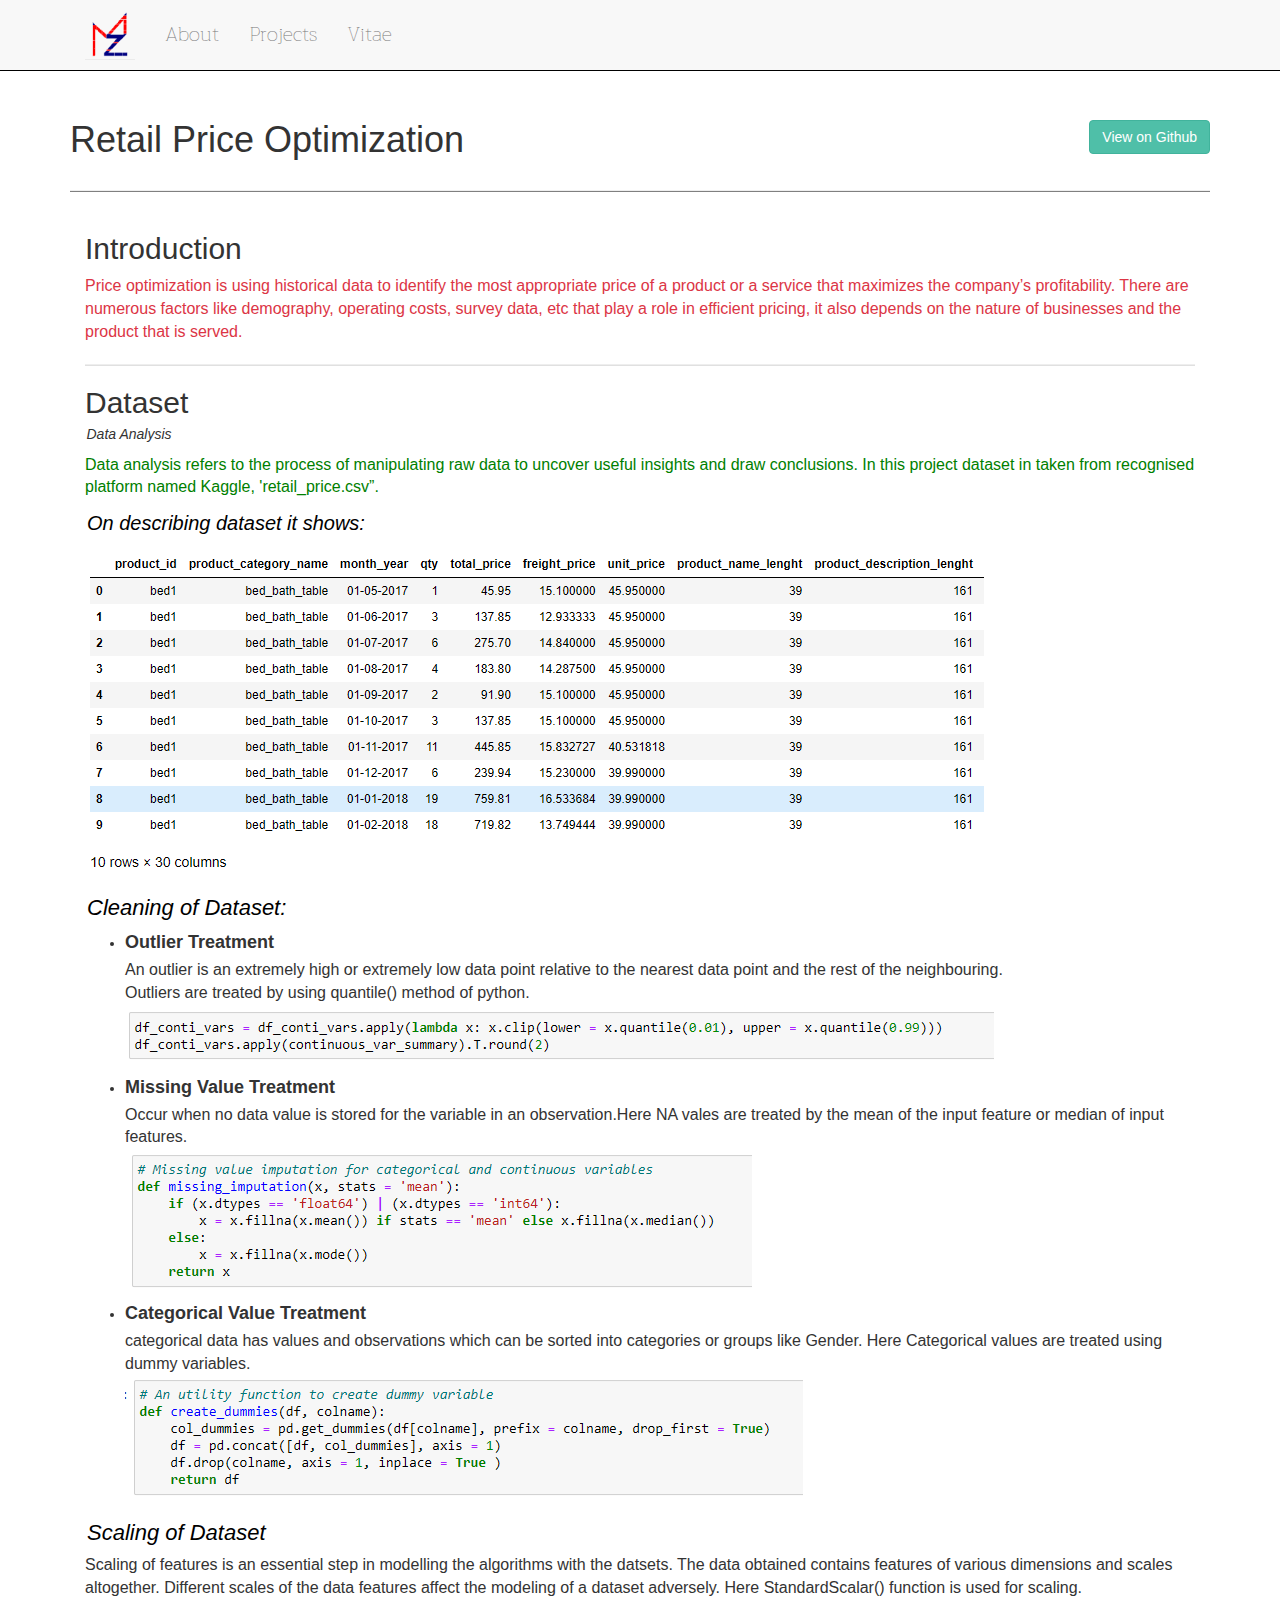
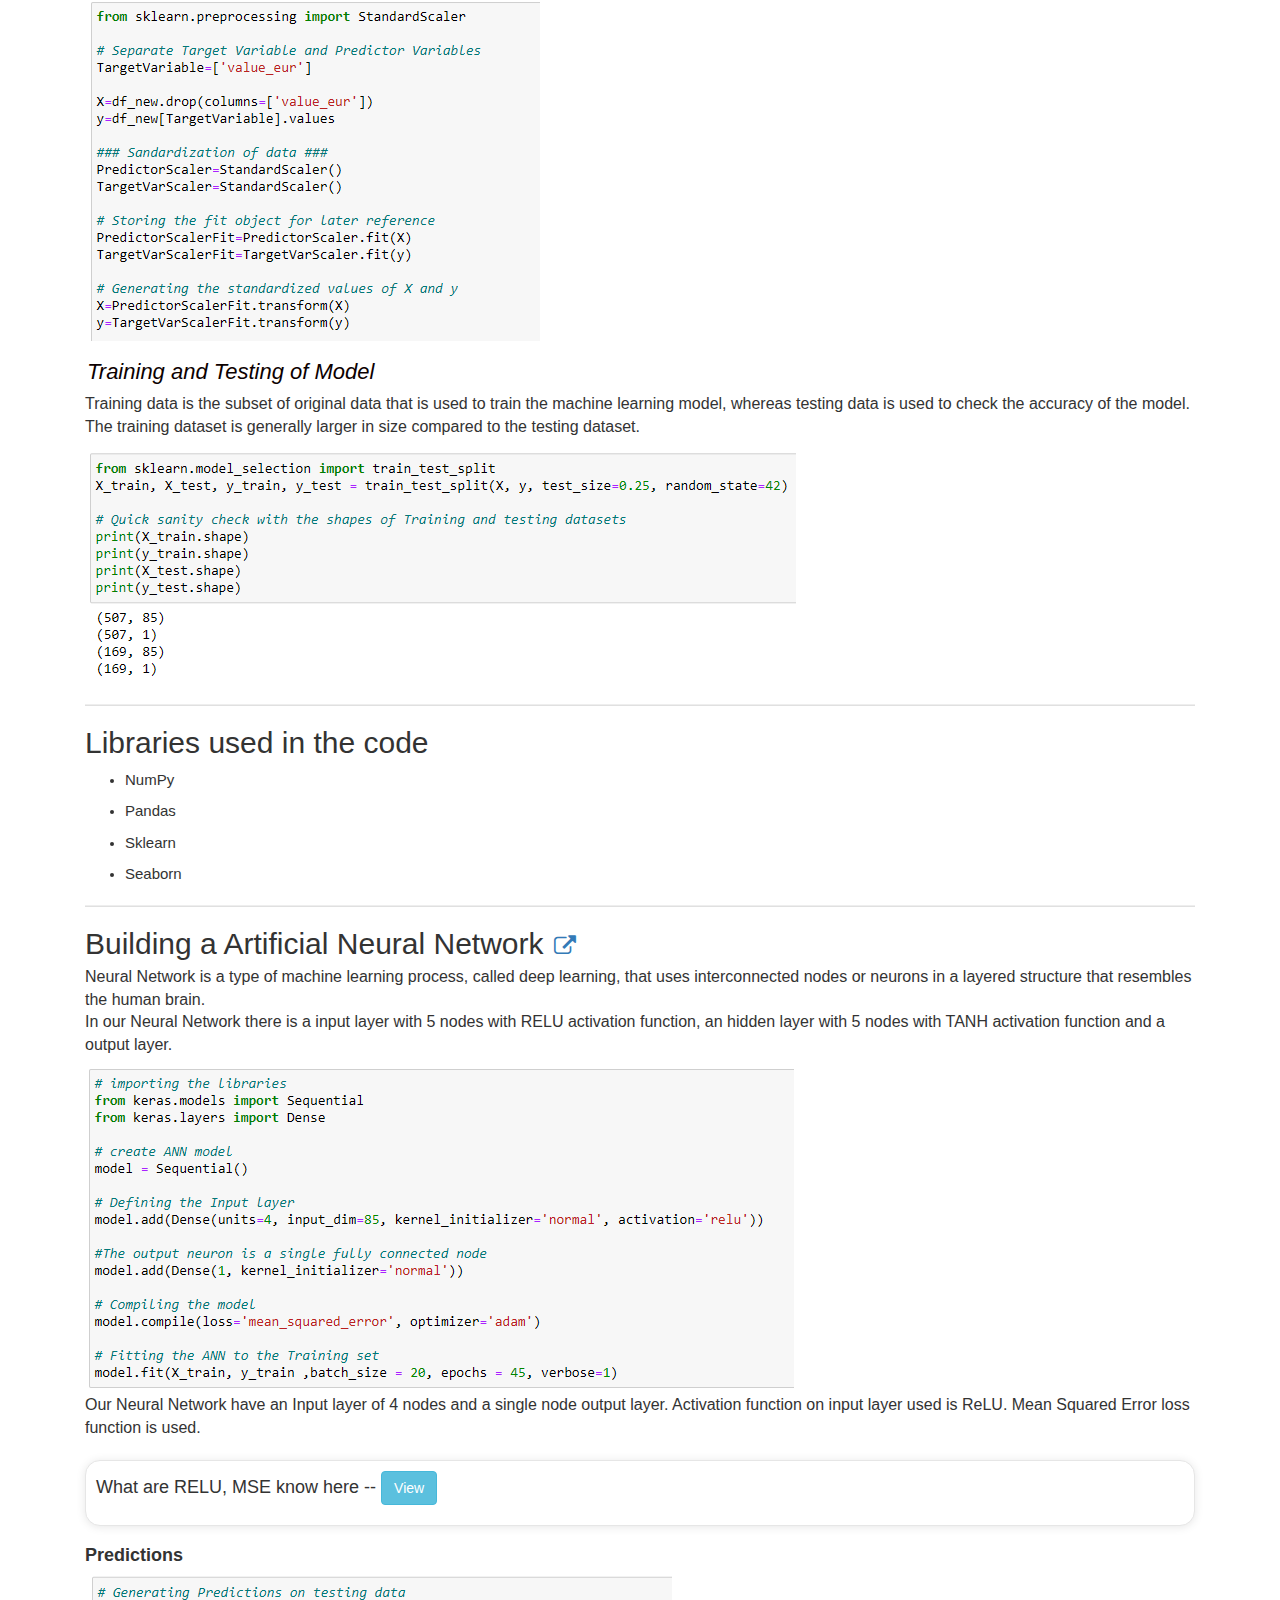
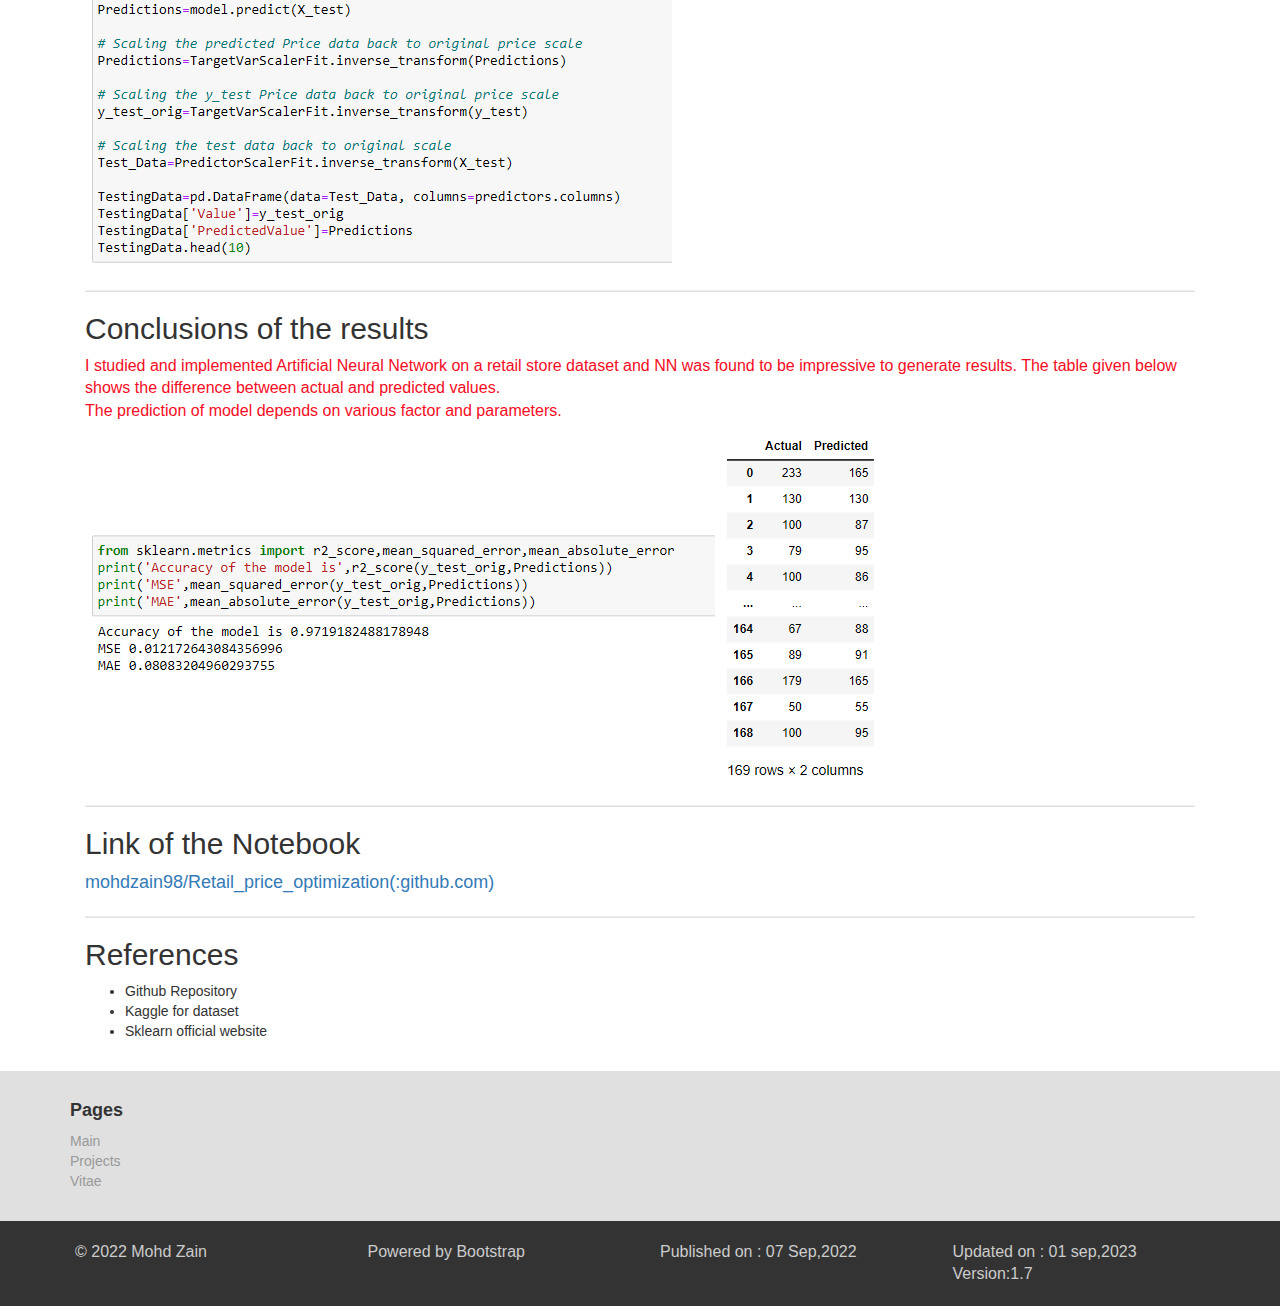
<file: projects/retail_price_optimization.html>
<html>
<head>
    <title>Retail Price Optimization | Mohd Zain</title>
    <link rel="icon" type="image/x-icon" href="../ticon.png">
    <meta charset="utf-8">
    <meta name="viewport" content="width=device-width,initial-scale=1">

    <link rel="stylesheet" href="https://maxcdn.bootstrapcdn.com/bootstrap/3.4.0/css/bootstrap.min.css">
    <link rel="stylesheet" href="../style.css">
    <link rel="stylesheet" href="https://cdnjs.cloudflare.com/ajax/libs/animate.css/3.7.2/animate.min.css"> 
     
    <!-- jQuery library -->
    <script src="https://ajax.googleapis.com/ajax/libs/jquery/3.4.1/jquery.min.js"></script>
    <link href="https://stackpath.bootstrapcdn.com/font-awesome/4.7.0/css/font-awesome.min.css" rel="stylesheet" integrity="sha384-wvfXpqpZZVQGK6TAh5PVlGOfQNHSoD2xbE+QkPxCAFlNEevoEH3Sl0sibVcOQVnN" crossorigin="anonymous">
    <link rel="stylesheet" href="https://fonts.googleapis.com/css?family=Audiowide|Sofia|Trirong">

</head>
<body>

<nav class="navbar navbar-fixed-top">
    <div class="navbar-default" id="navbar"><!-- navbar start-->
        <div class="container"><!-- container start-->
            <div class="navbar-header">
                <a class="navbar-brand home" href="../index.html">
                    <img src="../ticon.png" alt="logo" class="hidden-xs" style="width:50px; height: 50px;"><!-- LOGO-->
                    <img src="../ticon.png" alt="logo" class="visible-xs" style="width:50px; height:50px;">
                </a>

                <button type="button" class="navbar-toggle" data-toggle="collapse" data-target="#navigation">
                    <span class="sr-only">Toggle Navigation</span>
                    <i class="fa fa-align-justify"></i>    
                </button>

            </div>
            <div class="navbar-collapse collapse" id="navigation"> <!-- navbar start-->
                <div class="padding-nav"> <!-- padding start-->
                    <ul class="nav navbar-nav navbar-left">
                        <li>
                            <a href="../index.html">About</a>
                        </li>
                
                        <li>
                            <a href="../project.html">Projects</a>
                        </li>

                        <li>
                            <a href="../cv.html">Vitae</a>
                        </li>
                        

                    </ul>
                </div>
            </div>
        </div>
    </div>
</nav>

<div id="csp" style="background-color:white;">
<div class="container" style="margin-top: 70px; padding-bottom:20px;">
    <div class="row">
        <div class="col-md-12 col-xs-12">
            <h1>Retail Price Optimization <a href="https://github.com/mohdzain98/Retail_price_optimization" class="btn btn-primary hidden-xs" style="float: right;" target="_blank">View on Github</a></h1>
            <a href="https://github.com/mohdzain98/Retail_price_optimization" style="margin-top:5px" class="visible-xs">
                <button class='btn btn-primary right'>View on Github</button>
            </a>
            <hr class="hr hr-blur" style="background-color:#808080; height:1.5px;">
            <div class="col-md-12 col-xs-12">
                <h2>Introduction</h2>
                <p class="intro">
                    Price optimization is using historical data to identify the most appropriate price 
                    of a product or a service that maximizes the company’s profitability. There are 
                    numerous factors like demography, operating costs, survey data, etc that play 
                    a role in efficient pricing, it also depends on the nature of businesses and the 
                    product that is served.
                </p>
                <hr class="hr hr-blur" style="background-color:#e0e0e0; height:1px;">
                <h2>Dataset</h2>
                <p style="font-style: italic; margin-top:-5px; font-size: 14px; padding-left: 1.5px;">Data Analysis</p>
                <p class="dataset">
                   Data analysis refers to the process of manipulating raw data to uncover useful insights and draw conclusions.
                    In this project dataset in taken from recognised platform named Kaggle, 'retail_price.csv”.
                    
                </p>
                <p style="font-style: italic; font-size: 20px; padding-left: 2px; color: black;">On describing dataset it shows:</p>
                <img src="../images/rpo/dataset.png" class="img-responsive">

                <p style="font-style: italic; margin-top: 15px;font-size: 22px; padding-left: 2px; color: black;">Cleaning of Dataset:</p>
                <ul>
                    <li><h4>Outlier Treatment</h4></li>
                    <p style="margin-top: -4px;"> An outlier is an extremely high or extremely low data point relative to the nearest data point and the rest of the neighbouring.<br>
                    Outliers are treated by using quantile() method of python.
                    <img src="../images/fpmvpImages/quantile.png" class="img-responsive">
                    </p>
                    <li><h4>Missing Value Treatment</h4></li>
                    <p style="margin-top: -4px;">
                        Occur when no data value is stored for the variable in an observation.Here NA vales are treated by the mean of the input feature or median of input features.
                        <img src="../images/fpmvpImages/missingValue.png" class="img-responsive">
                    </p>
                    <li><h4>Categorical Value Treatment</h4></li>
                    <p style="margin-top: -4px;">
                        categorical data has values and observations which can be sorted into categories or groups like Gender.
                        Here Categorical values are treated using dummy variables.
                        <img src="../images/fpmvpImages/dummy.png" class="img-responsive">
                    </p>
                </ul>
                <p style="font-style: italic; margin-top: 15px;font-size: 22px; padding-left: 2px; color: black;">Scaling of Dataset</p>
                <p style="margin-top: -4px;">
                    Scaling of features is an essential step in modelling the algorithms with the datsets. The data obtained contains features of various dimensions and scales altogether. Different scales of the data features affect the modeling of a dataset adversely. Here StandardScalar() function is used for scaling.
                    <img src="../images/fpmvpImages/scaling.png" class="img-responsive">
                </p>
                <p style="font-style: italic; margin-top: 15px;font-size: 22px; padding-left: 2px; color: rgb(12, 0, 0);">Training and Testing of Model</p>
                <p style="margin-top: -4px;">
                    Training data is the subset of original data that is used to train the machine learning model, whereas testing data is used to check the accuracy of the model. The training dataset is generally larger in size compared to the testing dataset.
                </p>
                <img src="../images/rpo/traintest.png" class="img-responsive">
                <hr class="hr hr-blur" style="background-color:#e0e0e0; height:1px;">
                <h2>Libraries used in the code</h2>
                <ul>
                    <li><p>NumPy</p></li>
                    <li><p>Pandas</p></li>
                    <li><p>Sklearn</p></li>
                    <li><p>Seaborn</p></li>
                </ul>
                <hr class="hr hr-blur" style="background-color:#e0e0e0; height:1px;">
                <h2>Building a Artificial Neural Network <a href="https://github.com/mohdzain98/Retail_price_optimization" style="padding-left:2px; padding-up:2px; font-size: 0.73em;" target="_blank"><i class="fa fa-external-link"></i></a></h2>
                <p style="margin-top: -4px;">
                    Neural Network is a type of machine learning process, called deep learning, that uses interconnected nodes or neurons in a layered structure that resembles the human brain.<br>
                    In our Neural Network there is a input layer with 5 nodes with RELU activation function, an hidden layer with 5 nodes with TANH activation function and a output layer.<br>
                </p>
                <img src="../images/rpo/buildingNN.png" class="img-responsive" style="display: inline;">
                <br>
                <p>Our Neural Network have an Input layer of 4 nodes and a single node output layer. Activation function on input layer used is ReLU. Mean Squared Error loss function is used.</p>
                <div class="box" >
                    <p style="font-size: large;">What are RELU, MSE know here --
                        <input type="button" name="em" class="btn btn-info" data-toggle="collapse" data-target="#em" value="View"  /></p>
                </div>
                <div class="collapse" id="em">
                    <div class="box">
                        <p style="font-weight: bold;">Activation functions</p>
                        <p>The common problem in most of the learning is how the gradient flows in the network because in some cases gradient is sharp and in some it is slow or even zero. This creates problem in optimal selection techniques for learning parameters.
                        The Activation functions are designed to overcome issues of gradient like vanishing and exploring of gradient. Activation functions are defined as a function used in ANN to compute the weighted sum of input and biases and is use to decide whether a neuron will get activated or not.
                        It manipulates the input via. some gradient processes like gradient descent and then produce output for ANN. These activation functions are termed as transfer function. </p>
                        <p style="font-weight: bold;">ReLU</p>
                        <p>A rectified linear unit (ReLU) is an activation function that introduces the property of non-linearity to a deep learning model and solves the vanishing gradients issue. It interprets the positive part of its argument. It is one of the most popular activation functions in deep learning. ReLU performs threshold operation to each input element where value is less than 0 are set to 0. The functional form of ReLU is : 
                        <br><img src="../images/fpmvpImages/relu.png" style="height: 100px; width: 350px;"><br>
                        The function rectifies the value of the input less than 0 therby forcing them zero and elimination vanishing gradient problem. It has limitation of overfitting that is overcome by dropout technique.
                        </p>
                        <p style="font-weight: bold;">Mean Squared Error Loss Function</p>
                        <p>The Mean Squared Error measures how close a regression line is to a set of data points. It is a risk function corresponding to the expected value of the squared error loss. Mean square error is calculated by taking the average, specifically the mean, of errors squared from data as it relates to a function</p>
                    </div>
                </div>
                <h4>Predictions</h4>
                <img src="../images/rpo/predictions.png" class="img-responsive">
                <hr class="hr hr-blur" style="background-color:#e0e0e0; height:1px;">
                <h2>Conclusions of the results</h2>
                <p style="font-size:16px; color:#f50c23">
                    I studied and implemented Artificial Neural Network on a retail store dataset and NN was found to be impressive to generate results. The table given below shows the difference between actual and predicted values.<br>
                    The prediction of model depends on various factor and parameters. 
                </p>
                <img src="../images/rpo/results.png" class="img-responsive" style="display: inline;">
                <img src="../images/rpo/results2.png" class="img-responsive" style="display: inline;" >
                <hr class="hr hr-blur" style="background-color:#e0e0e0; height:1px;">
                <h2>Link of the Notebook</h2>
                <a href="https://github.com/mohdzain98/Retail_price_optimization" target="_blank" style="font-size:18px;" class="hidden-xs">mohdzain98/Retail_price_optimization(:github.com)</a>
                <a href="https://github.com/mohdzain98/Retail_price_optimization" target="_blank" style="font-size:14px;" class="visible-xs">mohdzain98/Retail_price_optimization(:github.com)</a>
                <hr class="hr hr-blur" style="background-color:#e0e0e0; height:1px;">
                <h2>References</h2>
                <ul>
                    <li>Github Repository</li>
                    <li> Kaggle for dataset</li>
                    <li>Sklearn official website</li>
                </ul>
            </div>
            
        </div>
        
    </div>
</div>

<div id="footer">
    <div class="container">
        <div class="row">
            <div class="col-md-3 col-sm-6">
                <h4>Pages</h4>
                <ul>
                    <li><a href="../index.html">Main</a></li>
                    <li><a href="../project.html">Projects</a></li>
                    <li><a href="../cv.html">Vitae</a></li>
                </ul>
            </div>
        </div>
        
    </div>
</div>



<div id="copyright">
    <div class="container">
        <div class="row">
        <div class="col-md-3 col-xs-5">
            <p>
                &copy; 2022 Mohd Zain
            </p>
        
            <p class="visible-xs">Powered by Bootstrap
                <br></p>    
        </div>
        <div class="col-md-3">
            <p class="center hidden-xs">
                Powered by Bootstrap
            </p>
        </div>
        <div class="col-md-3 col-xs-6">
            <p>
                Published on : 07 Sep,2022
            </p>
            <p class="visible-xs">Updated on : 01 sep,2023 Version:1.7</p>
        </div>
        <div class="col-md-3 col-xs-6">
            <p class="hidden-xs">
                Updated on : 01 sep,2023 Version:1.7

            </p>
            
        </div>
        </div>
    </div>
    
</div>



    


<script src="https://maxcdn.bootstrapcdn.com/bootstrap/3.4.0/js/bootstrap.min.js"></script>
</body>
</html>
</file>
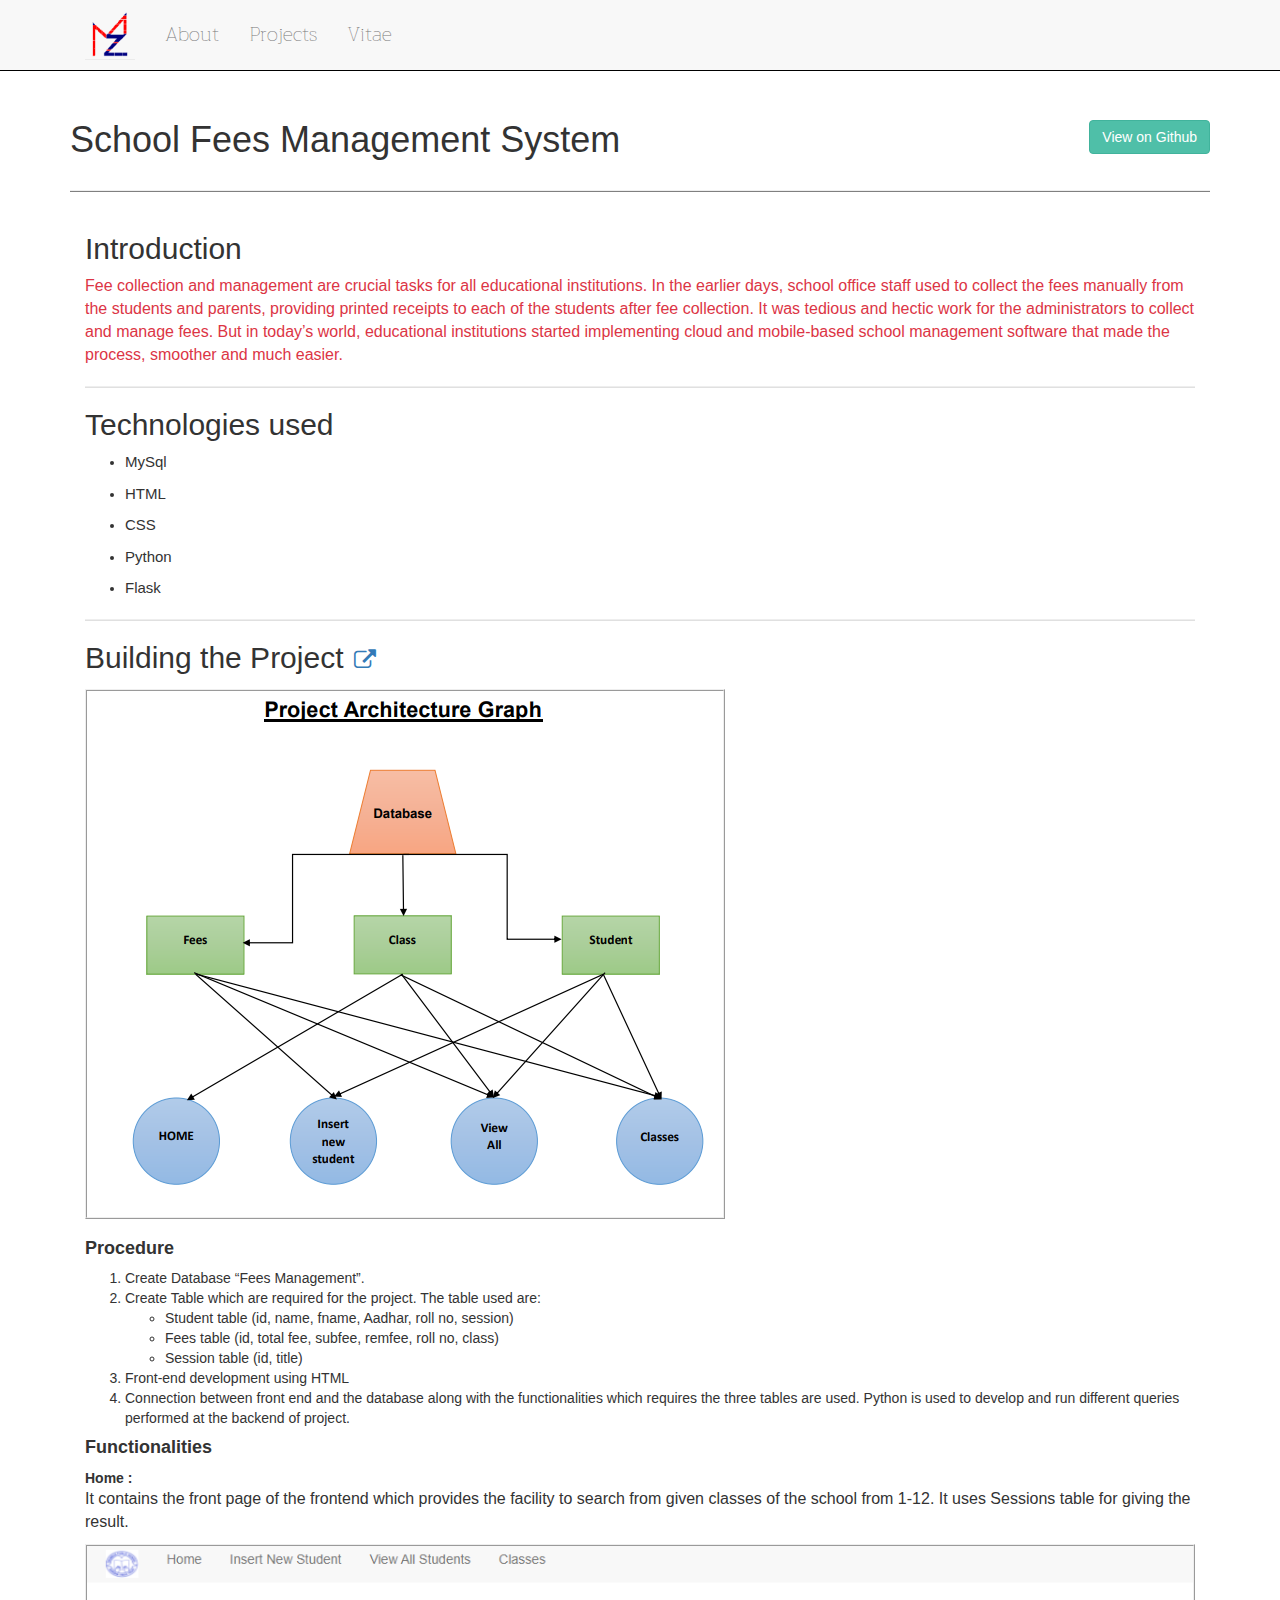
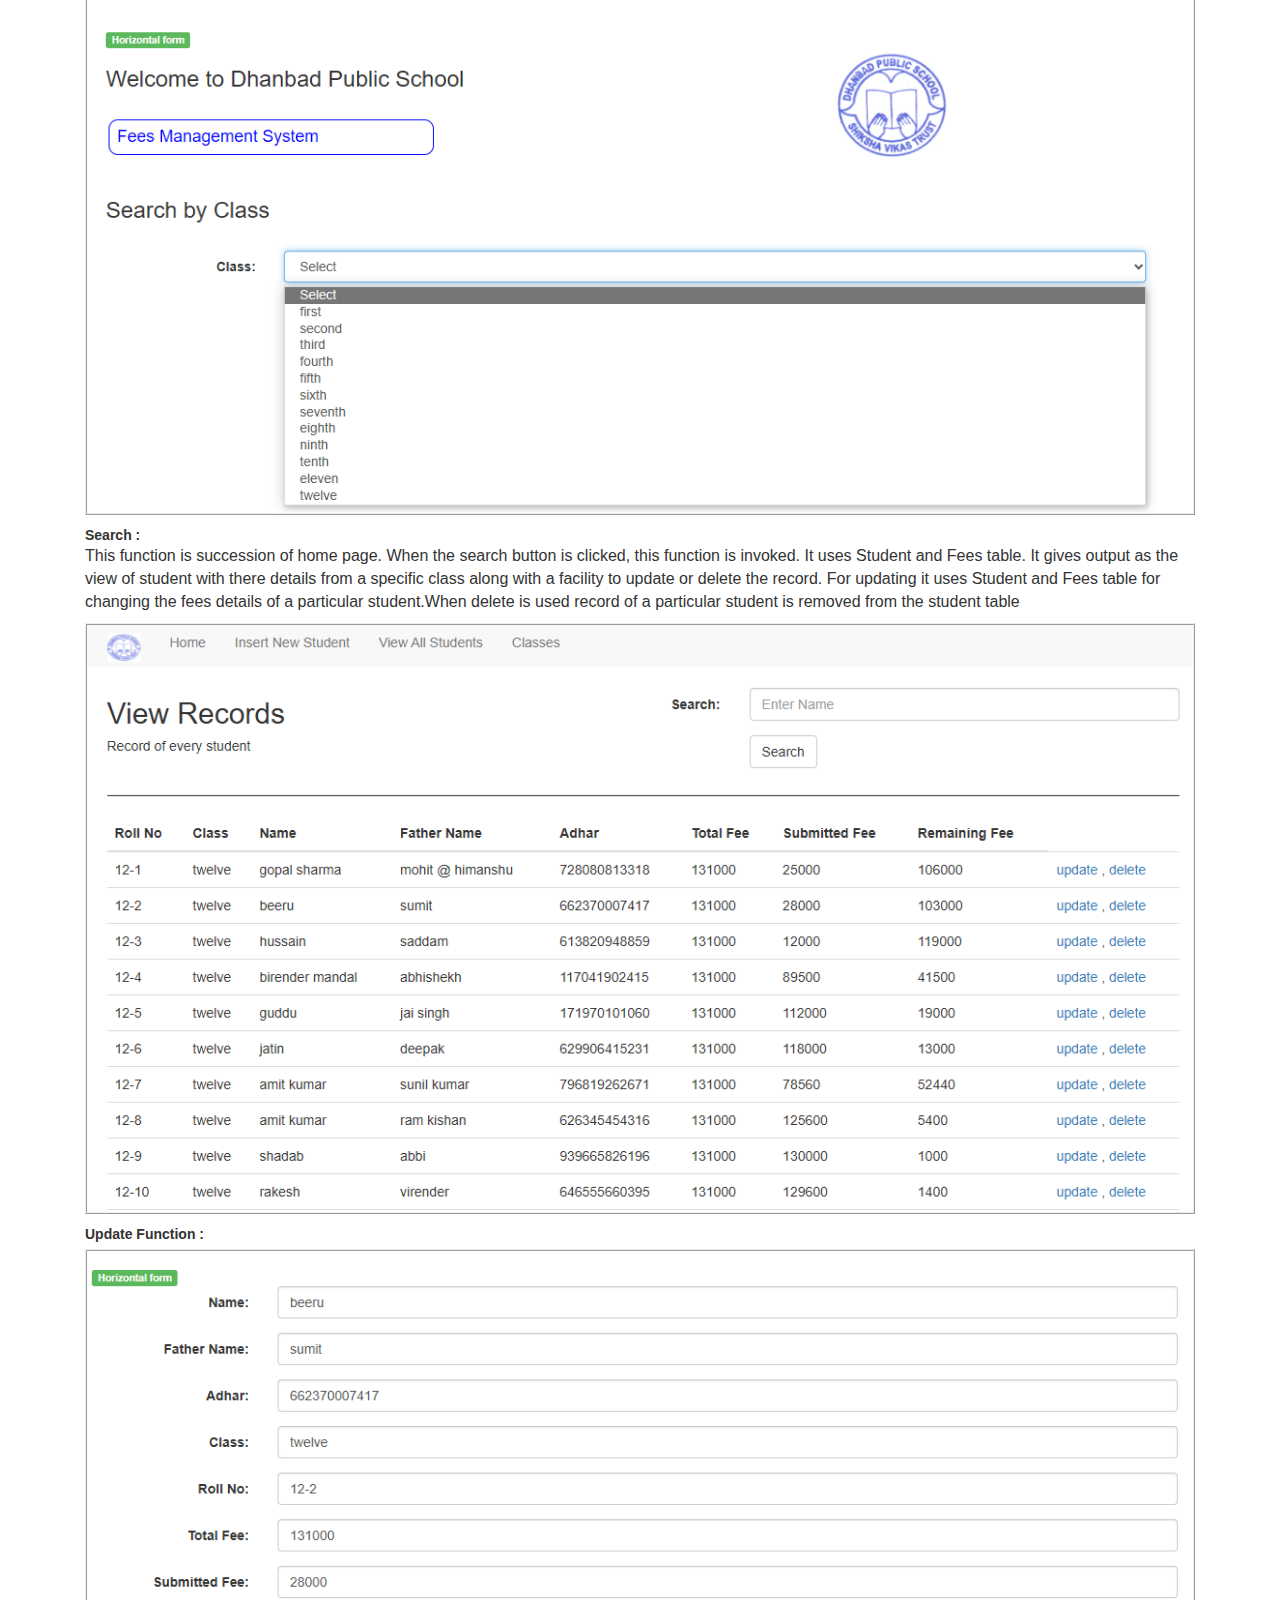
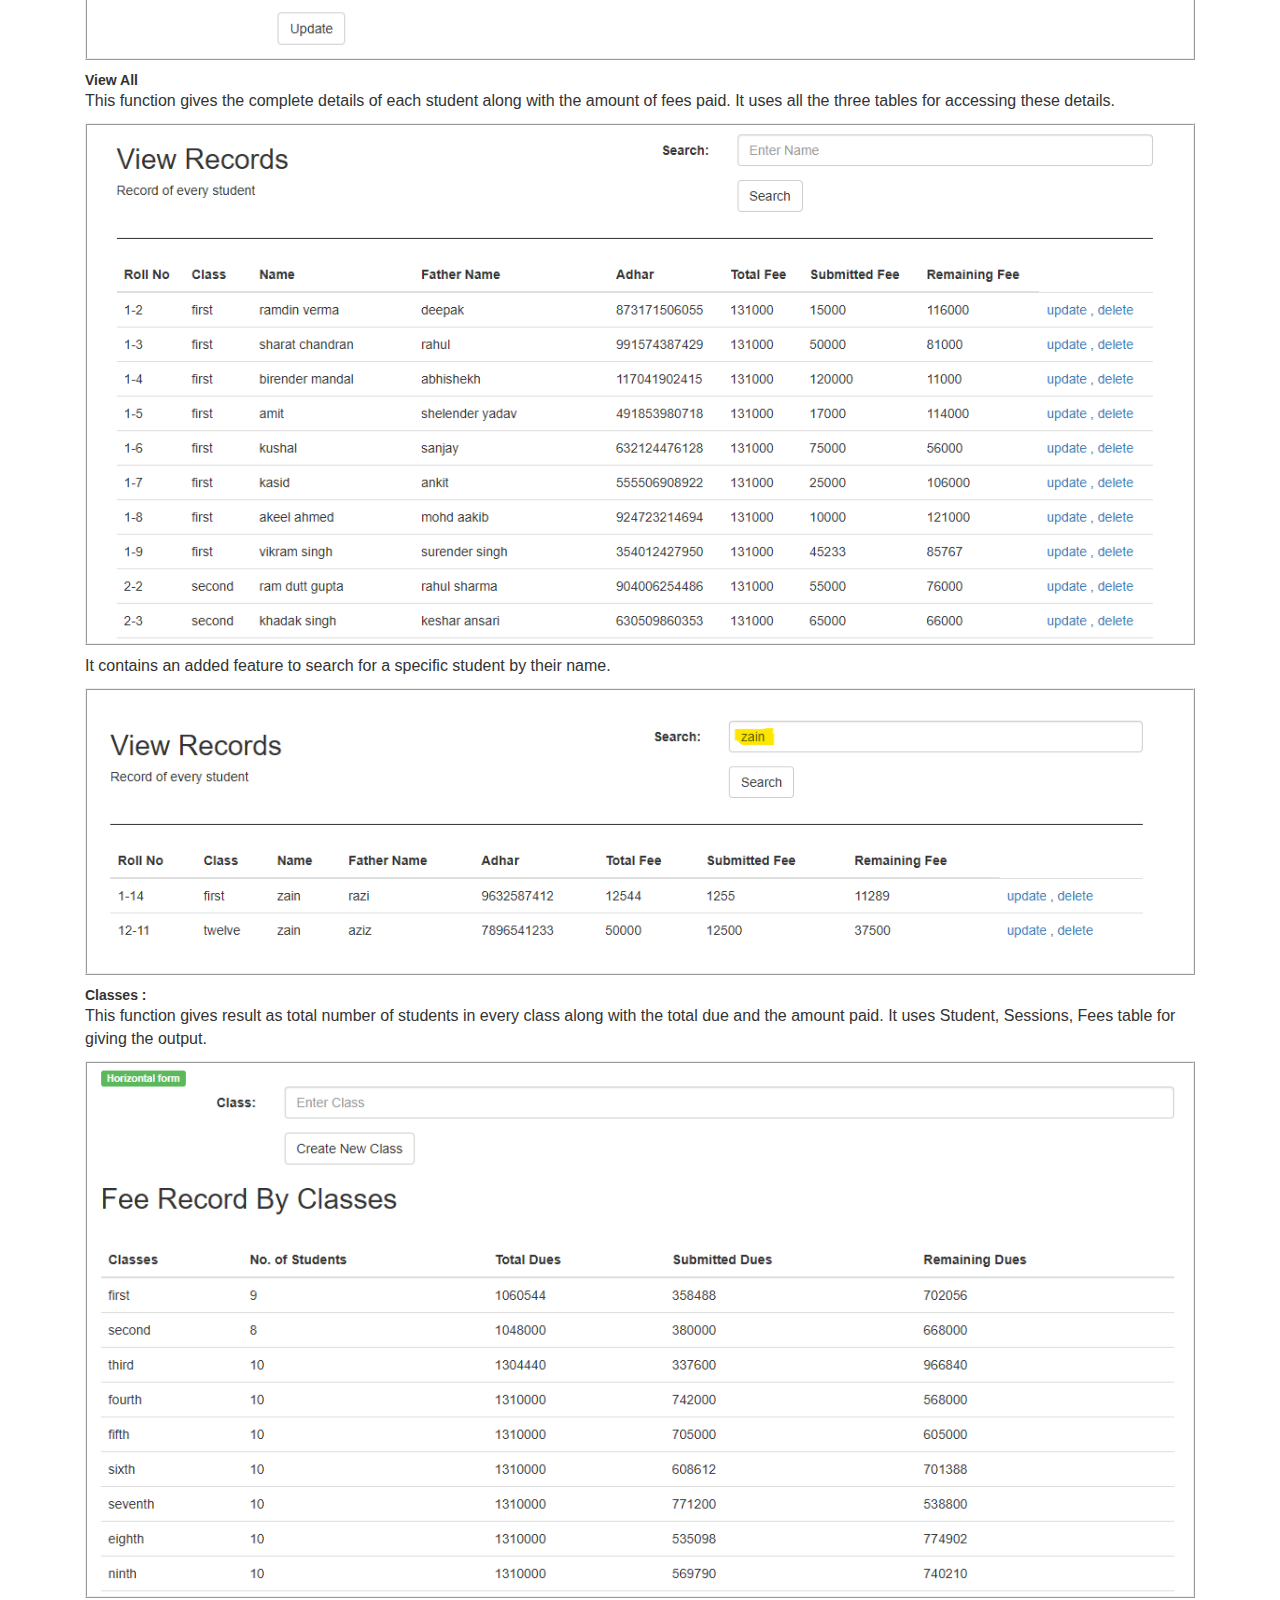
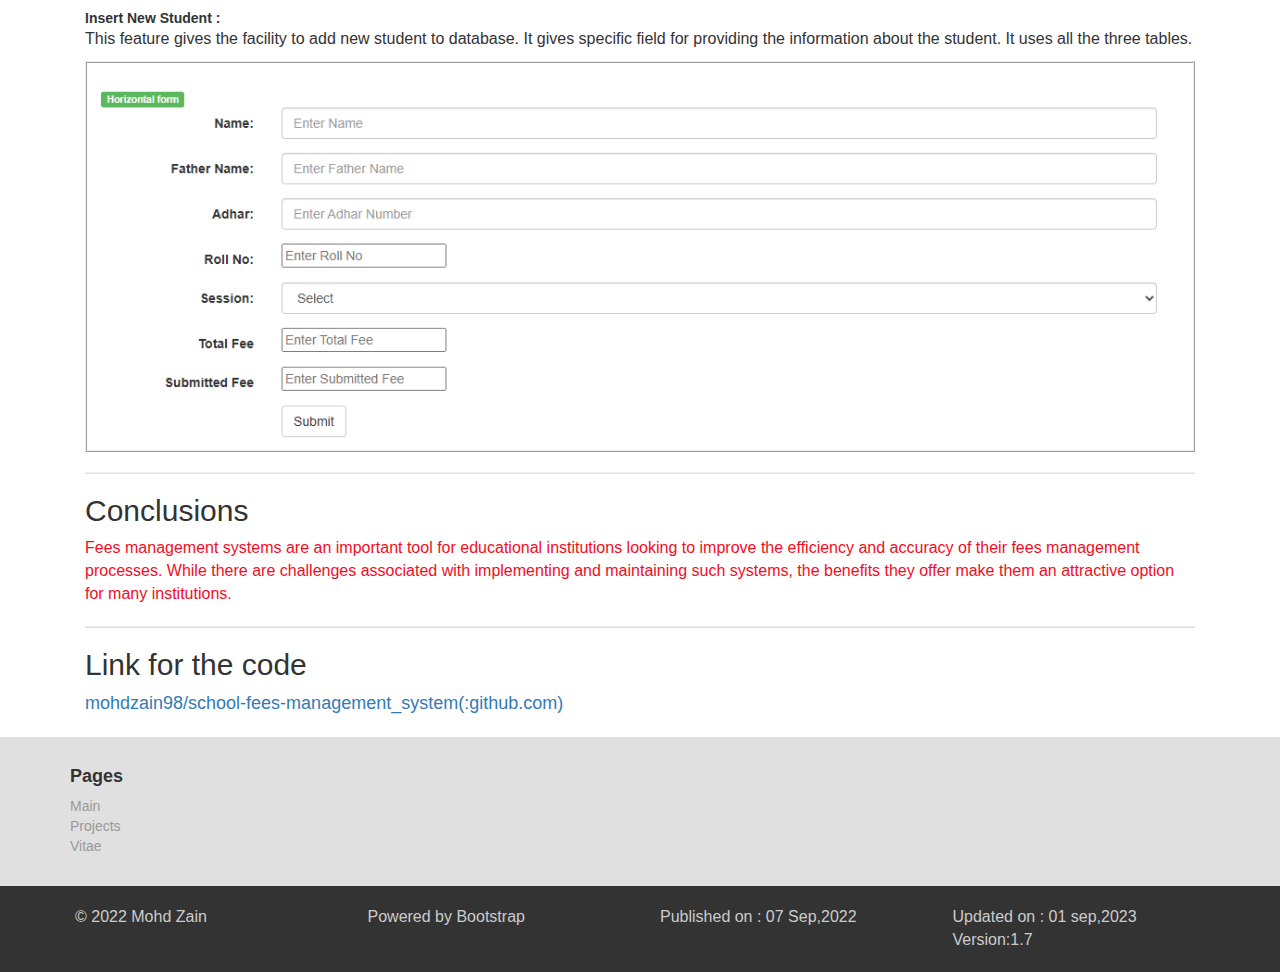
<file: projects/sfms.html>
<html>
<head>
    <title>School Fees Management System | Mohd Zain</title>
    <link rel="icon" type="image/x-icon" href="../ticon.png">
    <meta charset="utf-8">
    <meta name="viewport" content="width=device-width,initial-scale=1">

    <link rel="stylesheet" href="https://maxcdn.bootstrapcdn.com/bootstrap/3.4.0/css/bootstrap.min.css">
    <link rel="stylesheet" href="../style.css">
    <link rel="stylesheet" href="https://cdnjs.cloudflare.com/ajax/libs/animate.css/3.7.2/animate.min.css"> 
     
    <!-- jQuery library -->
    <script src="https://ajax.googleapis.com/ajax/libs/jquery/3.4.1/jquery.min.js"></script>
    <link href="https://stackpath.bootstrapcdn.com/font-awesome/4.7.0/css/font-awesome.min.css" rel="stylesheet" integrity="sha384-wvfXpqpZZVQGK6TAh5PVlGOfQNHSoD2xbE+QkPxCAFlNEevoEH3Sl0sibVcOQVnN" crossorigin="anonymous">
    <link rel="stylesheet" href="https://fonts.googleapis.com/css?family=Audiowide|Sofia|Trirong">

</head>
<body>

<nav class="navbar navbar-fixed-top">
    <div class="navbar-default" id="navbar"><!-- navbar start-->
        <div class="container"><!-- container start-->
            <div class="navbar-header">
                <a class="navbar-brand home" href="../index.html">
                    <img src="../ticon.png" alt="logo" class="hidden-xs" style="width:50px; height: 50px;"><!-- LOGO-->
                    <img src="../ticon.png" alt="logo" class="visible-xs" style="width:50px; height:50px;">
                </a>

                <button type="button" class="navbar-toggle" data-toggle="collapse" data-target="#navigation">
                    <span class="sr-only">Toggle Navigation</span>
                    <i class="fa fa-align-justify"></i>    
                </button>

            </div>
            <div class="navbar-collapse collapse" id="navigation"> <!-- navbar start-->
                <div class="padding-nav"> <!-- padding start-->
                    <ul class="nav navbar-nav navbar-left">
                        <li>
                            <a href="../index.html">About</a>
                        </li>
                
                        <li>
                            <a href="../project.html">Projects</a>
                        </li>

                        <li>
                            <a href="../cv.html">Vitae</a>
                        </li>
                        

                    </ul>
                </div>
            </div>
        </div>
    </div>
</nav>


<div id="csp" style="background-color:white;">
<div class="container" style="margin-top: 70px; padding-bottom:20px;">
    <div class="row">
        <div class="col-md-12 col-xs-12">
            <h1>School Fees Management System <a href="https://github.com/mohdzain98/School-Fees-Management-System" class="btn btn-primary hidden-xs" style="float: right;" target="_blank">View on Github</a></h1>
            <a href="https://github.com/mohdzain98/School-Fees-Management-System" style="margin-top:5px" class="visible-xs">
                <button class='btn btn-primary right'>View on Github</button>
            </a>
            <hr class="hr hr-blur" style="background-color:#808080; height:1.5px;">
            <div class="col-md-12 col-xs-12">
                <h2>Introduction</h2>
                <p class="intro">
                    Fee collection and management are crucial tasks for all educational institutions. In 
					the earlier days, school office staff used to collect the fees manually from the 
					students and parents, providing printed receipts to each of the students after fee 
					collection. It was tedious and hectic work for the administrators to collect and 
					manage fees. But in today’s world, educational institutions started implementing 
					cloud and mobile-based school management software that made the process, 
					smoother and much easier.

                </p>
                <hr class="hr hr-blur" style="background-color:#e0e0e0; height:1px;">
                <h2>Technologies used </h2>
                <ul>
                    <li><p>MySql</p></li>
                    <li><p>HTML</p></li>
                    <li><p>CSS</p></li>
                    <li><p>Python</p></li>
                    <li><p>Flask</p></li>
                </ul>
                <hr class="hr hr-blur" style="background-color:#e0e0e0; height:1px;">
                <h2>Building the Project <a href="https://github.com/mohdzain98/School-Fees-Management-System" style="padding-left:2px; padding-up:2px; font-size: 0.73em;" target="_blank"><i class="fa fa-external-link"></i></a></h2>

                    <img src="../images/sfms/pagraph.png" class="img-responsive" style="display:inline; border: ridge 2px; margin-bottom :10px; margin-top: 5px;">

                <h4>Procedure</h4>
                <ol>
                	<li>Create Database “Fees Management”.</li>
					<li> Create Table which are required for the project. The table used are:</li>
					<ul>
						<li>Student table (id, name, fname, Aadhar, roll no, session)</li>
						<li>Fees table (id, total fee, subfee, remfee, roll no, class)</li>
						<li>Session table (id, title)</li>
					</ul>
					<li>Front-end development using HTML</li>
					<li>Connection between front end and the database along with the functionalities which requires the three tables are used. Python is used to develop and run different queries performed at the backend of project.</li>
                </ol>
                <h4>Functionalities</h4>
                <strong>Home : </strong> <p>It contains the front page of the frontend which provides the facility to search from given classes of the school from 1-12. It uses Sessions table for giving the result.</p>
                <img src="../images/sfms/home.png" class="img-responsive" style="border: ridge 2px; margin-bottom :10px; margin-top: 5px;">  

                <strong>Search : </strong><p> This function is succession of home page. When the search 
				button is clicked, this function is invoked. It uses Student and Fees 
				table. It gives output as the view of student with there details from a 
				specific class along with a facility to update or delete the record.
				For updating it uses Student and Fees table for changing the fees 
				details of a particular student.When delete is used record of a particular student is removed from the 
				student table</p> 
				<img src="../images/sfms/view.png" class="img-responsive" style="border: ridge 2px; margin-bottom :10px; margin-top: 5px;"> 
                <strong>Update Function : </strong>
                <img src="../images/sfms/update.png" class="img-responsive" style="border: ridge 2px; margin-bottom :10px; margin-top: 5px;"> 

                <strong>View All</strong><p>This function gives the complete details of each student along 
				with the amount of fees paid. It uses all the three tables for accessing 
				these details.</p>
				<img src="../images/sfms/viewall.png" class="img-responsive" style="border: ridge 2px; margin-bottom :10px; margin-top: 5px;">

				<p>It contains an added feature to search for a specific student by their name.</p>
				<img src="../images/sfms/search.png" class="img-responsive" style="border: ridge 2px; margin-bottom :10px; margin-top: 5px;">

				<strong>Classes : </strong><p>This function gives result as total number of students in every 
				class along with the total due and the amount paid. It uses Student, 
				Sessions, Fees table for giving the output.</p>
				<img src="../images/sfms/classes.png" class="img-responsive" style="border: ridge 2px; margin-bottom :10px; margin-top: 5px;">

				<strong>Insert New Student : </strong><p> This feature gives the facility to add new 
				student to database. It gives specific field for providing the 
				information about the student. It uses all the three tables.</p>

				<img src="../images/sfms/insert.png" class="img-responsive" style="border: ridge 2px; margin-bottom :10px; margin-top: 5px;">

				<hr class="hr hr-blur" style="background-color:#e0e0e0; height:1px;">
                <h2>Conclusions</h2>
                <p style="font-size:16px; color:#f50c23">  
                  Fees management systems are an important tool for educational 
					institutions looking to improve the efficiency and accuracy of their fees 
					management processes. While there are challenges associated with 
					implementing and maintaining such systems, the benefits they offer 
					make them an attractive option for many institutions.
                </p>
				                
                <hr class="hr hr-blur" style="background-color:#e0e0e0; height:1px;">
                <h2>Link for the code</h2>
                <a href="https://github.com/mohdzain98/School-Fees-Management-System" target="_blank" style="font-size:18px;" class="hidden-xs">mohdzain98/school-fees-management_system(:github.com)</a>
                <a href="https://github.com/mohdzain98/School-Fees-Management-System" target="_blank" style="font-size:14px;" class="visible-xs">mohdzain98/school-fees-management-system(:github.com)</a>
                
            </div>
            
        </div>
        
    </div>
</div>

<div id="footer">
    <div class="container">
        <div class="row">
            <div class="col-md-3 col-sm-6">
                <h4>Pages</h4>
                <ul>
                    <li><a href="../index.html">Main</a></li>
                    <li><a href="../project.html">Projects</a></li>
                    <li><a href="../cv.html">Vitae</a></li>
                </ul>
            </div>
        </div>
        
    </div>
</div>



<div id="copyright">
    <div class="container">
        <div class="row">
        <div class="col-md-3 col-xs-5">
            <p>
                &copy; 2022 Mohd Zain
            </p>
        
            <p class="visible-xs">Powered by Bootstrap
                <br></p>    
        </div>
        <div class="col-md-3">
            <p class="center hidden-xs">
                Powered by Bootstrap
            </p>
        </div>
        <div class="col-md-3 col-xs-6">
            <p>
                Published on : 07 Sep,2022
            </p>
            <p class="visible-xs">Updated on : 01 sep,2023 Version:1.7</p>
        </div>
        <div class="col-md-3 col-xs-6">
            <p class="hidden-xs">
                Updated on : 01 sep,2023 Version:1.7

            </p>
            
        </div>
        </div>
    </div>
    
</div>



    


<script src="https://maxcdn.bootstrapcdn.com/bootstrap/3.4.0/js/bootstrap.min.js"></script>
</body>
</html>
</file>
<file: style.css>
*{
  margin: 0;
}
html{
  scroll-behavior: smooth;
}


body{
  font-family: "Roboto",Helvetica,Arial,sans-sarif;
  font-size: 14px;
  line-height: 1.42857143;
  color: #333333;
  background-color: #f0f0f0;
  background-image: url('images/gifbg.gif');
  background-repeat: no-repeat;
  background-size: cover;
  background-attachment: fixed;
}

.navbar{
  background: black;
  margin-bottom: 10px;


}
.navbar-brand{
  float: left;
  padding: 10px 15px;
  font-size: 18px;
  line-height: 20px;
  height: 70px;

}

.navbar-branded{
  float: center;
  padding: 10px 10px;
  font-size: 20px;
  line-height: 30px;
  height: 85px;

}
.navbar-brand:hover,
.navbar-brand:focus{
  text-decoration: none;
}

.navbar-collapse .right{
  float: right;

}

.navbar-collapse ul.nav > li > a{
  font-weight: lighter;
  font-size: 20px;
  font-family: Trirong;
}

.padding-nav{
  padding-top: 10px;
}

.navbar-collapse ul.nav > li > a:hover{
  background: #e7e7e7;

}

.box{
  background:#fff;
  margin:0 0 30px;
  border:solid 1px #e6e6e6;
  padding-top: 10px;
  box-shadow: 0 1px 10px rgba(0, 0, 0, 0.1);
  padding-bottom: 10px;
  margin-top: 20px;
  margin-bottom: 20px;
  padding-left: 10px;
  padding-right: 10px;
  border-radius: 15px;
}

.box .box-header{
  background: #f7f7f7;
  margin: -10px 5px 20px;
  padding: 5px;
  border-bottom: solid 1px #eeeeee; 
  margin-top: 0px;
  border-radius: 10px;
}


label{
  padding-left: 10px;
}
.form-group{
  padding-left: 10px;
  padding-right: 10px;
}

.image img{
  width: 320px;
  height: 300px;
  margin-top: 20px;
  margin-bottom: 10px;
  margin-left: 12px;
  margin-right: 10px;
  border-radius: 30px;
  border-style: groove;
}

h3{
  color: #0d6efd;
  font-size: 140%;
  word-spacing: 3px;
  letter-spacing: 1px;
  margin-bottom: 20px;
  /*font-weight: lighter;*/
}
h4{
  font-weight: bold;
}

#pcontainer a{
  margin-left: 10px;
  margin-bottom: 5px;
}
.colorchange{
  animation: colorhand 1s infinite;
}

@keyframes colorhand{
  0%{color:red;}
  25%{color:#bf55ec;}
  50%{color:white;}
  100%{color:#bf55ec;}
}

.p1{
  font-family: "Times New Roman", Times, serif;
  font-size: 20px;
  padding-left: 15px;
}
.p2{
  font-size: 15px;
  padding-left: 15px;
}

.p3{
  font-size: 25px;
  font-family: "Audiowide", sans-serif;
  margin-left: 15px;
  margin-top: 10px;
  font-style: bold;
  margin-bottom: -5px;
  text-shadow: 3px 3px 3px #ababab;
}
.p4{
  font-family: "Sofia",sans-serif;
  margin-bottom: -10px;
  text-shadow: 2px 2px 2px #ababab;
}
.p5{
  margin-top: -3px;
  margin-bottom: -5px;
  font-size: 12px;
}
.logo img{
  width: 70px;
  height: 70px;
  border-radius: 20px;
  margin-bottom: 5px;
}

.news h5{
  display: inline-block;
  padding-right: 8px;
  font-size: 16px;
  font-weight: bold;
}
.news p{
  margin-bottom: -5px;
}

.btn-primary{
  color: rgb(255, 255, 255);
  background-color: rgb(79, 191, 168);
  border-color: rgb(65, 179, 156);

}

.breadcrumb{
  padding: 8px 15px;
  margin-top: 15px;
  margin-bottom: 10px;
  background-color: #ffffff;
  border-radius: 0;
  box-shadow: 0 1px 5px rgba(0, 0, 0, 0.5);
}
.breadcrumb >li + li:before{
  content: ">\00a0";
  color: #cccccc;
}


#footer{
  background:#e0e0e0;
  padding: 20px 0; 
}
#footer ul{
  padding-left:0;
  list-style: none;
}
#footer ul a{
  color: #999999;
  padding: 20px 0;
}
#footer a{
  color: #999999;
  padding: 20px 0;
}

#footer ul p{
  color: #999999;
  margin-bottom: 0px;
}

.social a{
  margin:0 10px 0 0;
  color: #fff;
  display: inline-block;
  width: 50px;
  height: 50px;
  border-radius: 15px;
  line-height: 30px;
  font-size: 35px;
  text-align: center;
  transform: all 0.2s ease-out;
  vertical-align: bottom;  
  padding-top: 6px;
} 
.social a.insta{
  background-color: #dc3545;
}
.social a.blue{
  background-color: #0d6efd;
}
.social a.black{
  background-color: #333;
}

#copyright{
  background: #333;
  color: #ccc;
  padding: 20px 0;
  font-size: 12px; 
}

#copyright p{
  margin: 0;
  padding-left:5px;
}

/*stats*/
#stats h1{
  padding-top: 30px;
  padding-bottom: 10px;
  font-family: "Robota",sans-serif;
  font-weight: lighter!important;
}

#stats h3{
  color: #999999;
  font-weight: bold!important;
  padding-bottom: -3px;
}

#stats ul p{
  color: green;
}

#csp h1{
  padding-top: 30px;
  padding-bottom: 10px;
  font-family: "Robota",sans-serif;
  font-weight: normal!important;
}

#csp p{
  font-size: 16px;
  font-weight: normal;
}

#csp li p{
  font-size: 15px;

}

#csp .intro{
  color:#dc3545
}

#csp .dataset{
  color: green;
}
</file>
